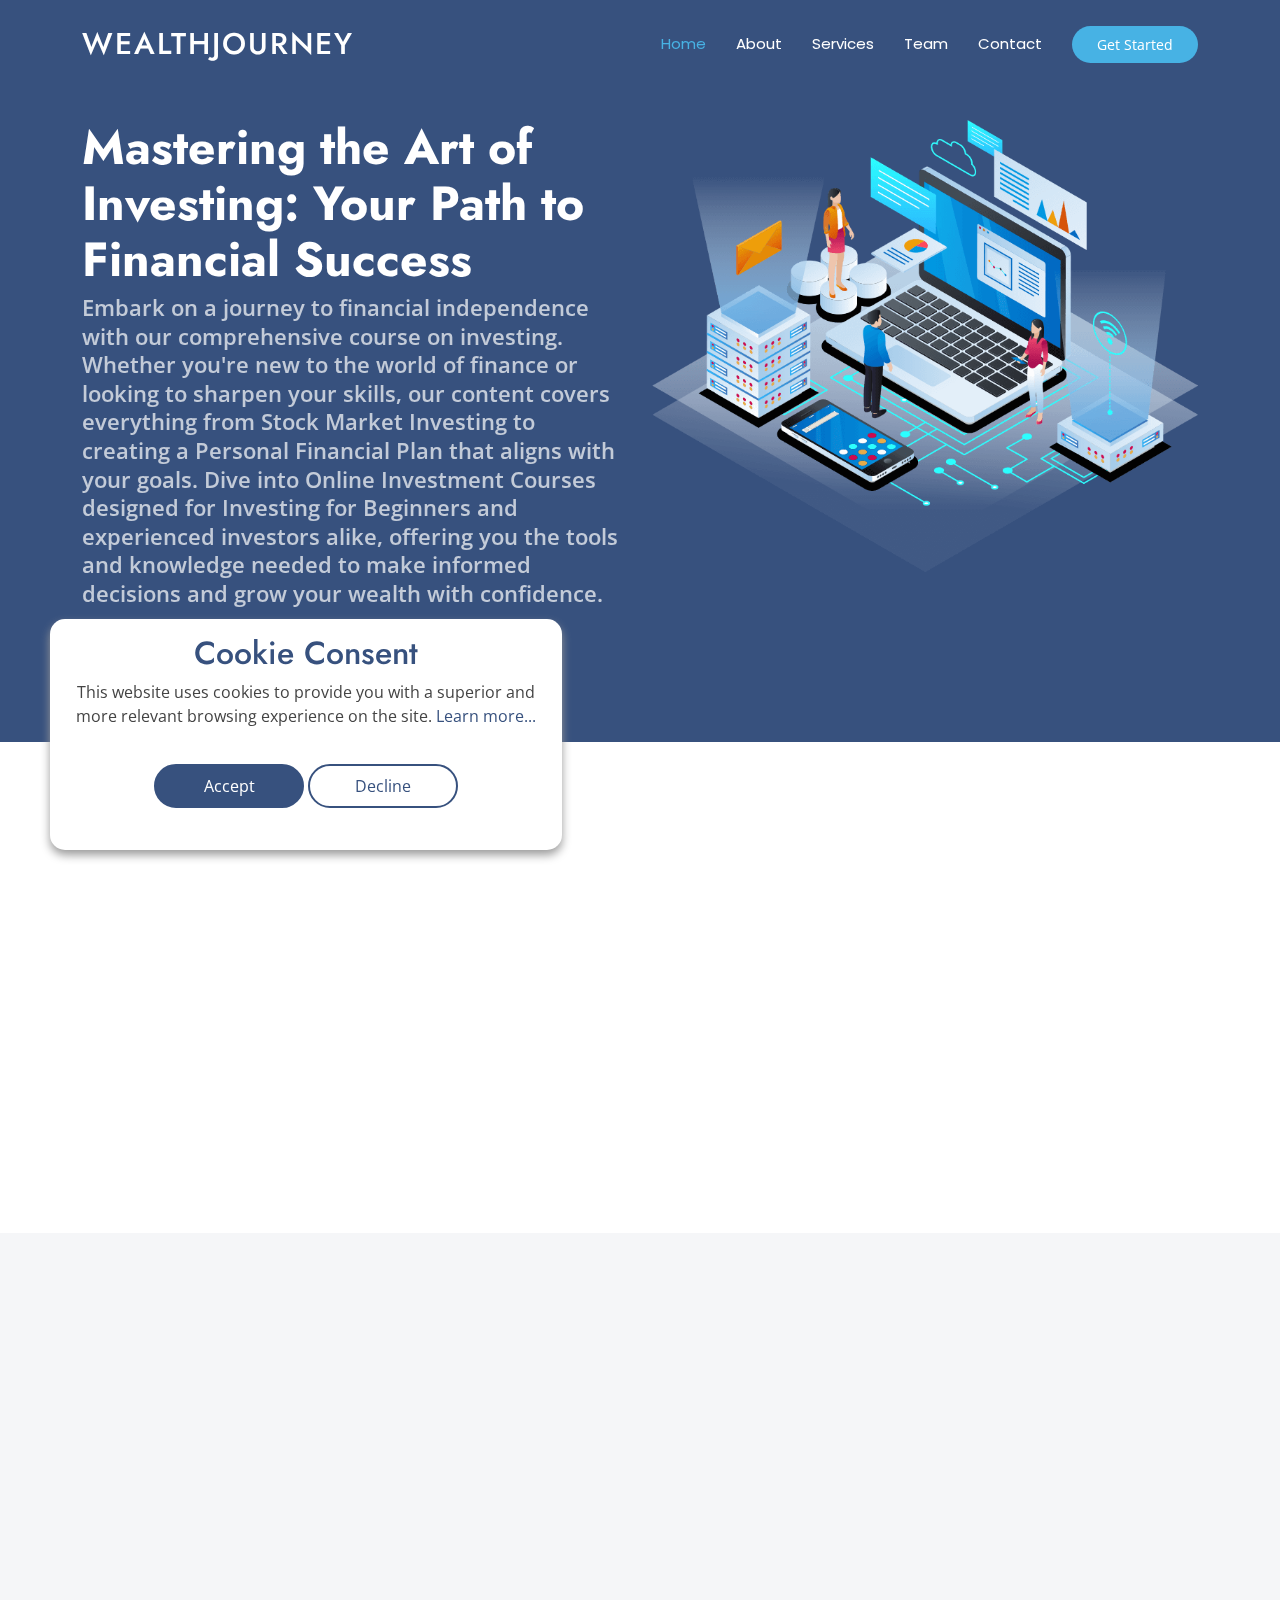
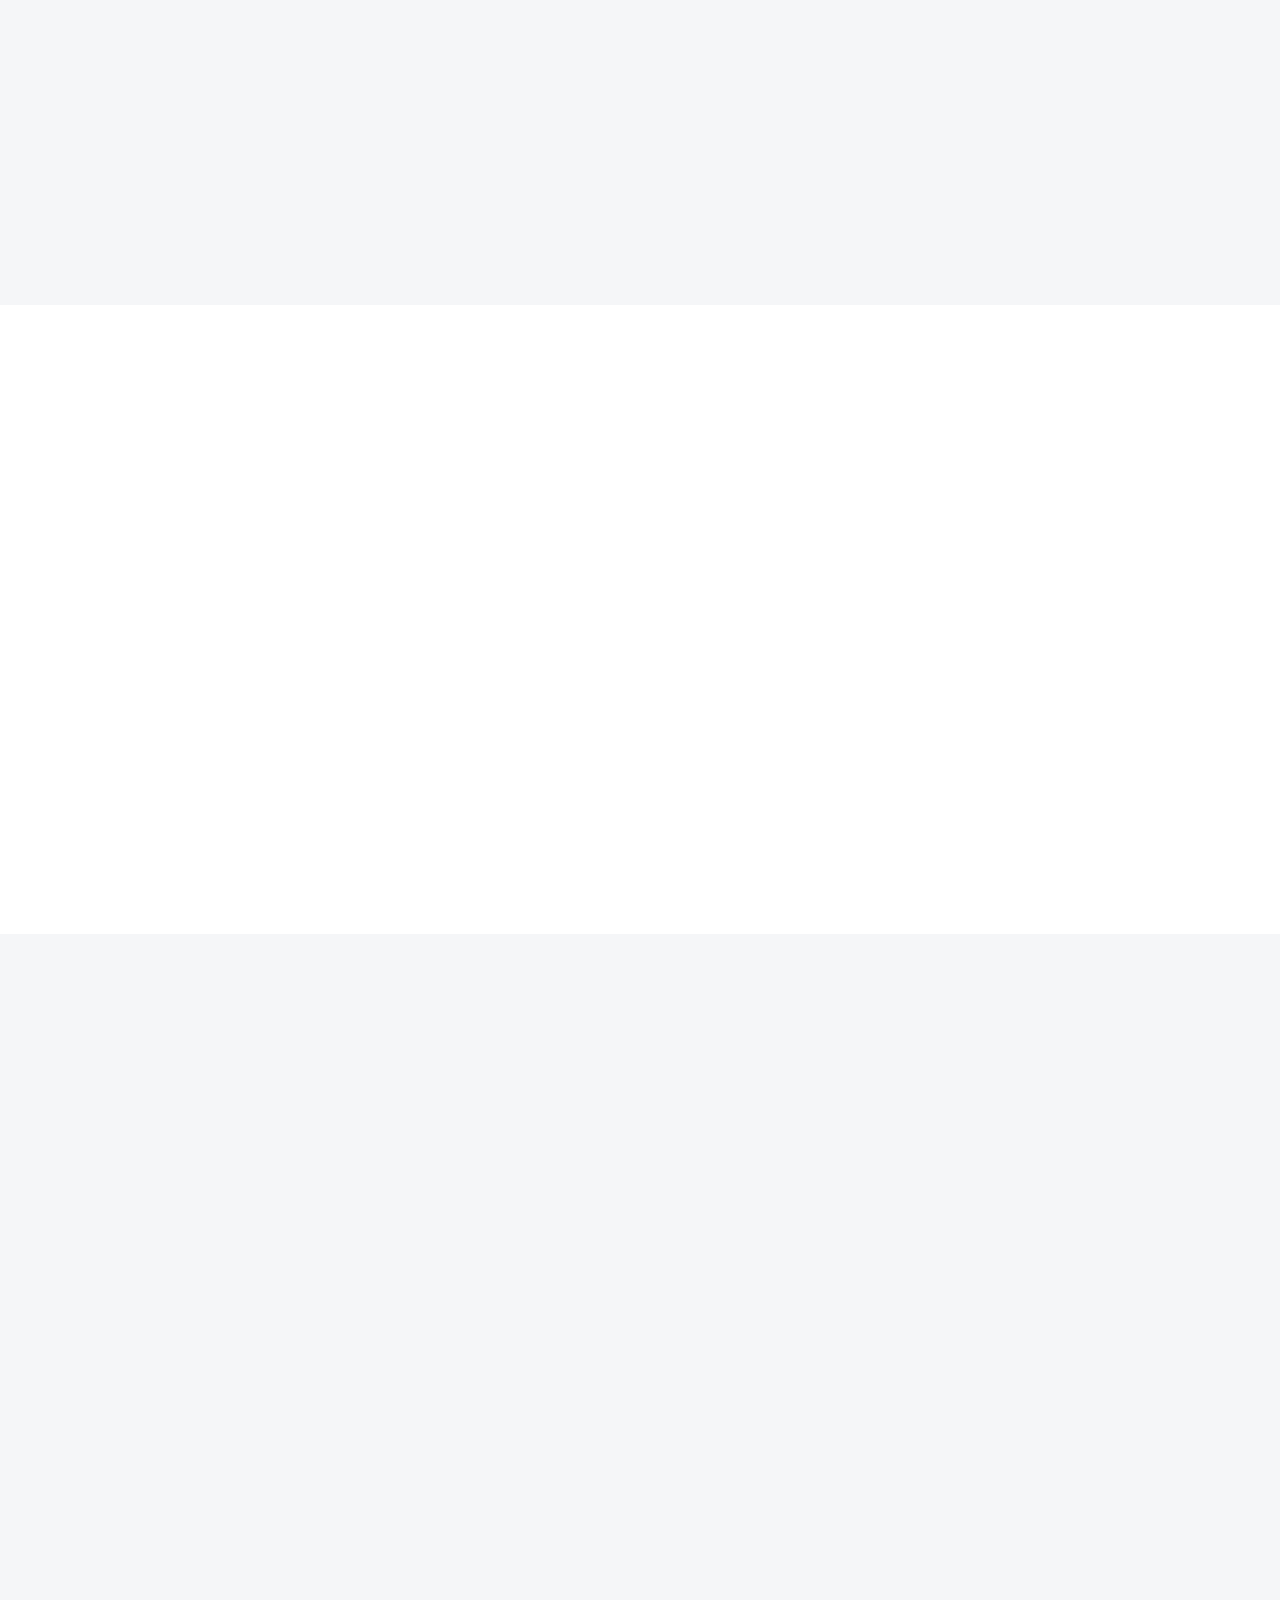
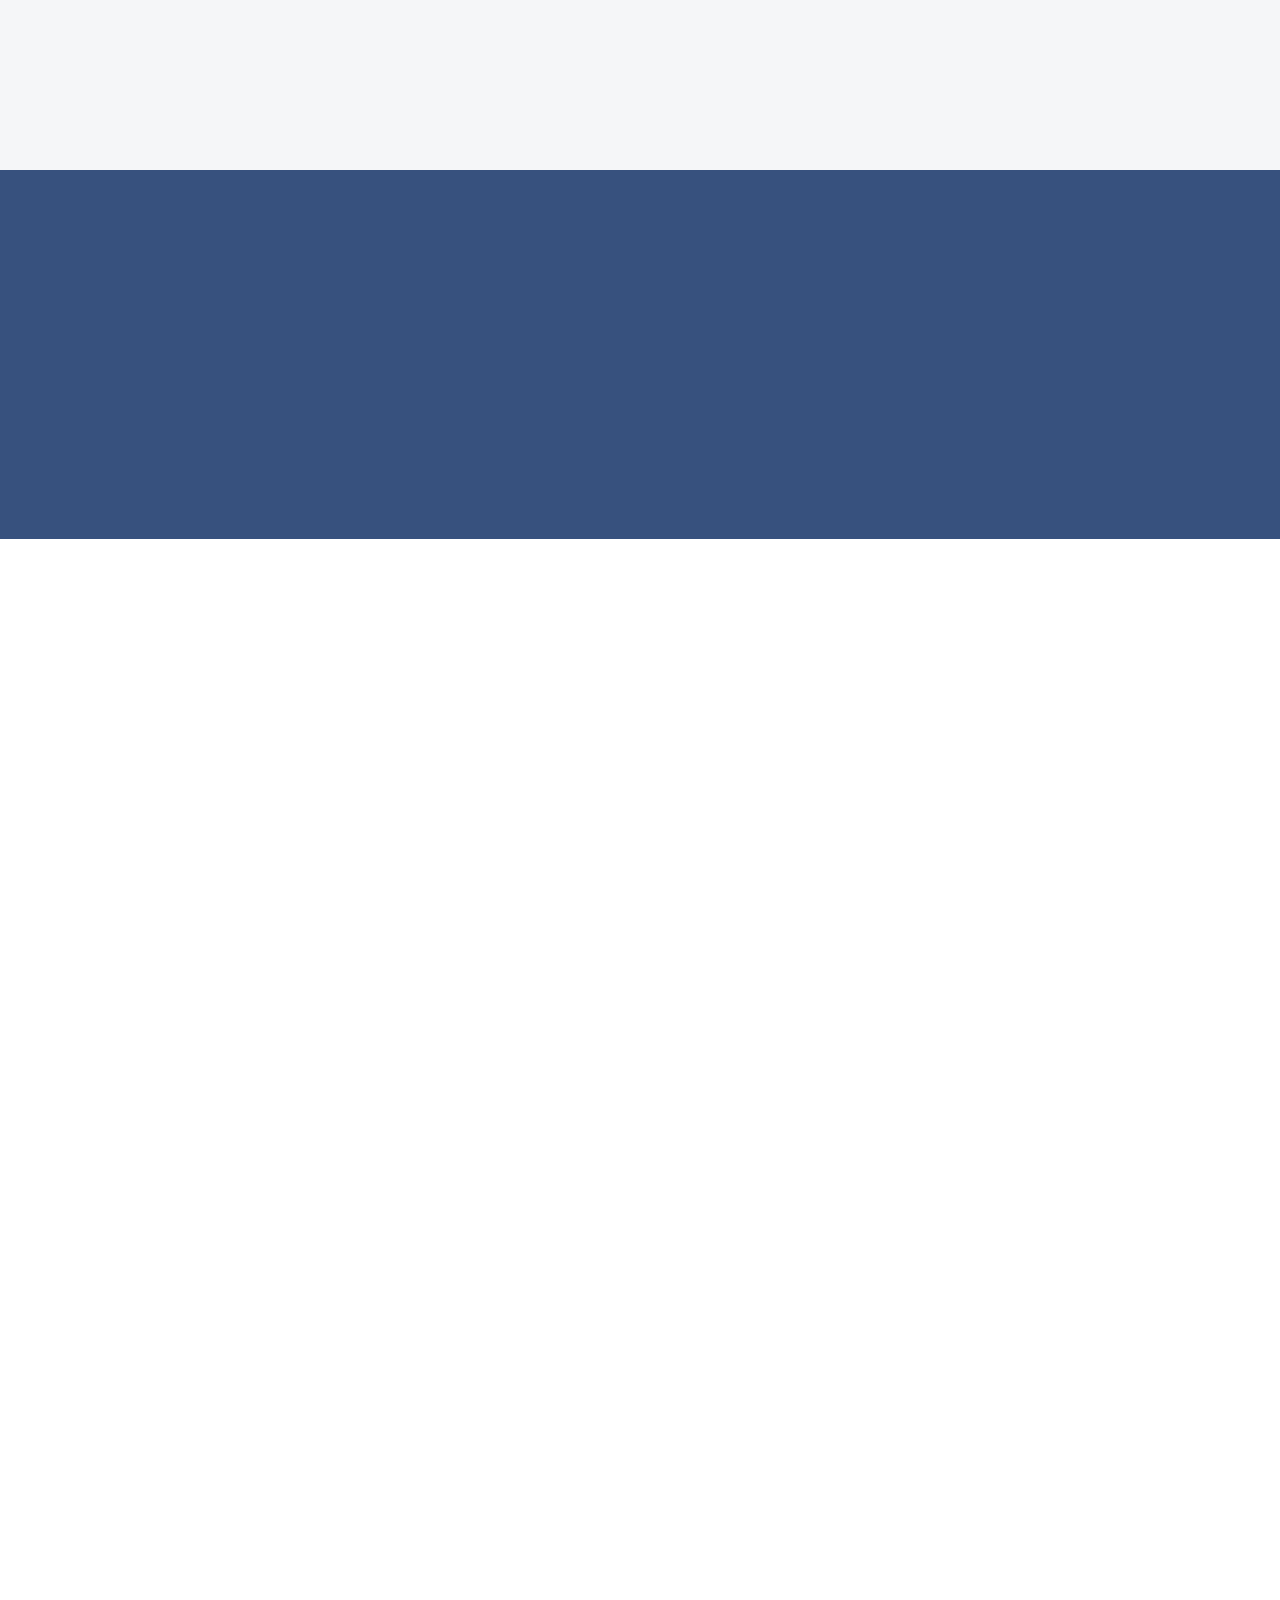
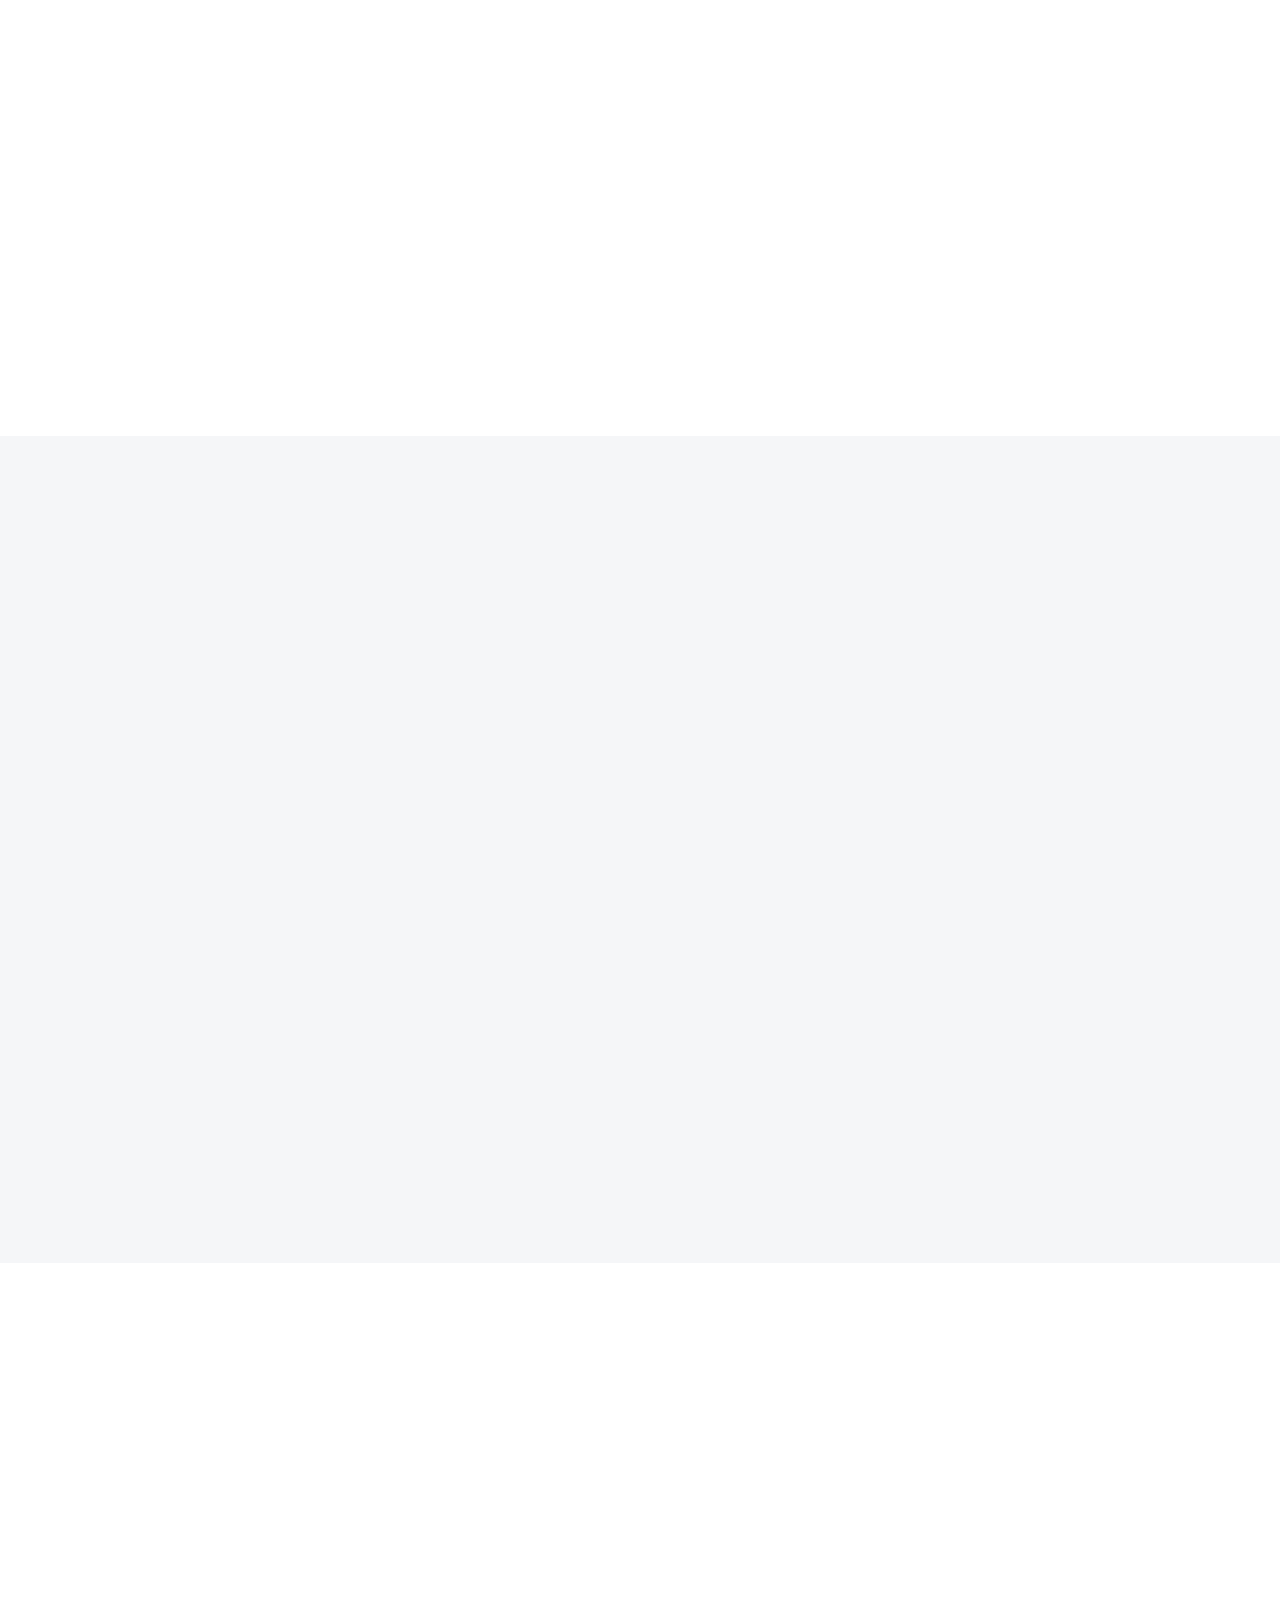
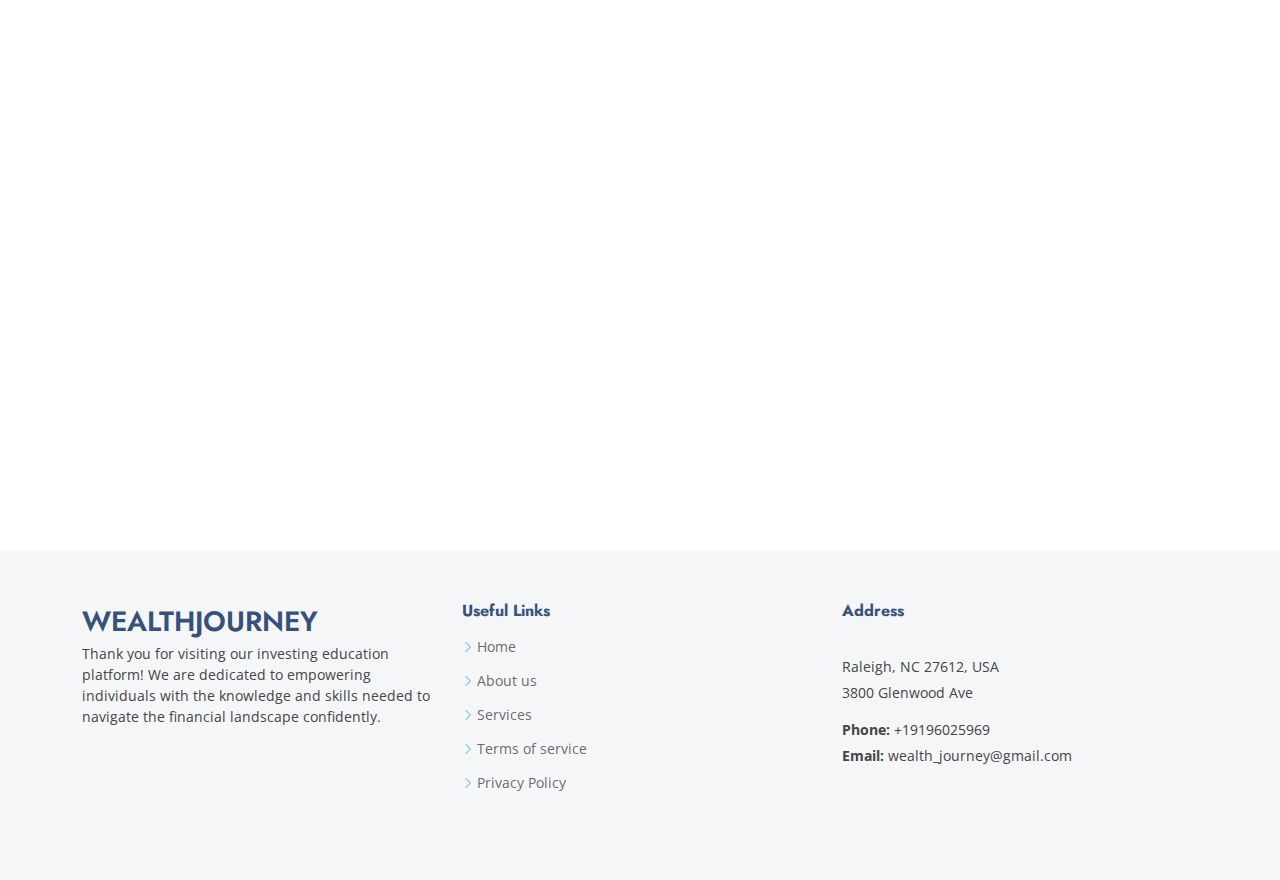
<file: index.html>
<!DOCTYPE html>
<html lang="en">
    <head>
        <meta charset="utf-8" />
        <meta content="width=device-width, initial-scale=1.0" name="viewport" />
        <title>WealthJourney</title>
        <meta name="description" content="" />
        <meta name="keywords" content="" />

        <!-- Favicons -->
        <link href="assets/img/favicon.png" rel="icon" />
        <link href="assets/img/apple-touch-icon.png" rel="apple-touch-icon" />

        <!-- Fonts -->
        <link href="https://fonts.googleapis.com" rel="preconnect" />
        <link href="https://fonts.gstatic.com" rel="preconnect" crossorigin />
        <link
            href="https://fonts.googleapis.com/css2?family=Open+Sans:ital,wght@0,300;0,400;0,500;0,600;0,700;0,800;1,300;1,400;1,500;1,600;1,700;1,800&family=Poppins:ital,wght@0,100;0,200;0,300;0,400;0,500;0,600;0,700;0,800;0,900;1,100;1,200;1,300;1,400;1,500;1,600;1,700;1,800;1,900&family=Jost:ital,wght@0,100;0,200;0,300;0,400;0,500;0,600;0,700;0,800;0,900;1,100;1,200;1,300;1,400;1,500;1,600;1,700;1,800;1,900&display=swap"
            rel="stylesheet"
        />

        <!-- Vendor CSS Files -->
        <link
            href="assets/vendor/bootstrap/css/bootstrap.min.css"
            rel="stylesheet"
        />
        <link
            href="assets/vendor/bootstrap-icons/bootstrap-icons.css"
            rel="stylesheet"
        />
        <link href="assets/vendor/aos/aos.css" rel="stylesheet" />
        <link
            href="assets/vendor/glightbox/css/glightbox.min.css"
            rel="stylesheet"
        />
        <link
            href="assets/vendor/swiper/swiper-bundle.min.css"
            rel="stylesheet"
        />

        <!-- Main CSS File -->
        <link href="assets/css/main.css" rel="stylesheet" />
    </head>

    <body class="index-page">
        <header id="header" class="header d-flex align-items-center fixed-top">
            <div
                class="container-fluid container-xl position-relative d-flex align-items-center"
            >
                <a
                    href="index.html"
                    class="logo d-flex align-items-center me-auto"
                >
                    <h1 class="sitename">WealthJourney</h1>
                </a>

                <nav id="navmenu" class="navmenu">
                    <ul>
                        <li><a href="#hero" class="active">Home</a></li>
                        <li><a href="#about">About</a></li>
                        <li><a href="#services">Services</a></li>
                        <li><a href="#team">Team</a></li>
                        <li><a href="#contact">Contact</a></li>
                    </ul>
                    <i class="mobile-nav-toggle d-xl-none bi bi-list"></i>
                </nav>

                <a class="btn-getstarted" href="#about">Get Started</a>
            </div>
        </header>

        <main class="main">
            <!-- Hero Section -->
            <section id="hero" class="hero section dark-background">
                <div class="container">
                    <div class="row gy-4">
                        <div
                            class="col-lg-6 order-2 order-lg-1 d-flex flex-column justify-content-center"
                            data-aos="zoom-out"
                        >
                            <h1>
                                Mastering the Art of Investing: Your Path to
                                Financial Success
                            </h1>
                            <p>
                                Embark on a journey to financial independence
                                with our comprehensive course on investing.
                                Whether you're new to the world of finance or
                                looking to sharpen your skills, our content
                                covers everything from Stock Market Investing to
                                creating a Personal Financial Plan that aligns
                                with your goals. Dive into Online Investment
                                Courses designed for Investing for Beginners and
                                experienced investors alike, offering you the
                                tools and knowledge needed to make informed
                                decisions and grow your wealth with confidence.
                            </p>
                            <div class="d-flex">
                                <a href="#about" class="btn-get-started"
                                    >Get Started</a
                                >
                            </div>
                        </div>
                        <div
                            class="col-lg-6 order-1 order-lg-2 hero-img"
                            data-aos="zoom-out"
                            data-aos-delay="200"
                        >
                            <img
                                src="assets/img/hero-img.png"
                                class="img-fluid animated"
                                alt=""
                            />
                        </div>
                    </div>
                </div>
            </section>
            <!-- /Hero Section -->

            <!-- About Section -->
            <section id="about" class="about section">
                <!-- Section Title -->
                <div class="container section-title" data-aos="fade-up">
                    <h2>Your Trusted Guide to Financial Growth</h2>
                </div>
                <!-- End Section Title -->

                <div class="container">
                    <div class="row gy-4">
                        <div
                            class="col-lg-6 content"
                            data-aos="fade-up"
                            data-aos-delay="100"
                        >
                            <p>
                                At the heart of our mission is empowering
                                individuals to take control of their financial
                                futures. Our course on investing is designed to
                                demystify the complexities of the financial
                                world, making it accessible to everyone, from
                                beginners to seasoned investors.
                            </p>
                            <ul>
                                <li>
                                    <i class="bi bi-check2-circle"></i>
                                    <span>Comprehensive Learning</span>
                                </li>
                                <li>
                                    <i class="bi bi-check2-circle"></i>
                                    <span>Beginner-Friendly Approach</span>
                                </li>
                                <li>
                                    <i class="bi bi-check2-circle"></i>
                                    <span>Personalized Financial Planning</span>
                                </li>
                            </ul>
                        </div>

                        <div
                            class="col-lg-6"
                            data-aos="fade-up"
                            data-aos-delay="200"
                        >
                            <p>
                                We focus on key areas such as Stock Market
                                Investing and Personal Financial Planning,
                                ensuring that you gain practical knowledge and
                                actionable strategies. Our Online Investment
                                Courses are tailored to provide you with the
                                skills needed to navigate the market
                                confidently, whether you're just starting with
                                Investing for Beginners or looking to expand
                                your expertise. Join us on a journey to build a
                                solid foundation for long-term financial
                                success.
                            </p>
                        </div>
                    </div>
                </div>
            </section>
            <!-- /About Section -->

            <!-- Why Us Section -->
            <section
                id="why-us"
                class="section why-us light-background"
                data-builder="section"
            >
                <div class="container-fluid">
                    <div class="row gy-4">
                        <div
                            class="col-lg-7 d-flex flex-column justify-content-center order-2 order-lg-1"
                        >
                            <div
                                class="content px-xl-5"
                                data-aos="fade-up"
                                data-aos-delay="100"
                            >
                                <h3>
                                    <span>
                                        Unlock Your Financial Potential </span
                                    ><strong>with Expert Guidance</strong>
                                </h3>
                                <p>
                                    Main Description: Our course on investing is
                                    designed to equip you with the tools and
                                    knowledge needed to navigate the financial
                                    markets confidently. Whether you're just
                                    starting or looking to refine your skills,
                                    our program covers essential topics like
                                    Stock Market Investing and crafting a
                                    Personal Financial Plan. With a focus on
                                    Investing for Beginners and advanced
                                    strategies, our Online Investment Courses
                                    offer a flexible and comprehensive approach
                                    to mastering the art of investing. Discover
                                    how you can achieve your financial goals
                                    with expert-led features tailored to your
                                    needs.
                                </p>
                            </div>

                            <div
                                class="faq-container px-xl-5"
                                data-aos="fade-up"
                                data-aos-delay="200"
                            >
                                <div class="faq-item faq-active">
                                    <h3>
                                        <span>01</span> In-Depth Stock Market
                                        Insights
                                    </h3>
                                    <div class="faq-content">
                                        <p>
                                            Gain a thorough understanding of
                                            Stock Market Investing with our
                                            in-depth analysis and expert-led
                                            sessions. Learn to read the market,
                                            identify trends, and make informed
                                            investment decisions that drive
                                            growth.
                                        </p>
                                    </div>
                                    <i
                                        class="faq-toggle bi bi-chevron-right"
                                    ></i>
                                </div>
                                <!-- End Faq item-->

                                <div class="faq-item">
                                    <h3>
                                        <span>02</span> Tailored Learning for
                                        Beginners
                                    </h3>
                                    <div class="faq-content">
                                        <p>
                                            Our courses provide a solid
                                            foundation for Investing for
                                            Beginners, breaking down complex
                                            concepts into manageable steps.
                                            You'll build confidence as you
                                            progress through the material,
                                            ensuring a smooth transition from
                                            novice to knowledgeable investor.
                                        </p>
                                    </div>
                                    <i
                                        class="faq-toggle bi bi-chevron-right"
                                    ></i>
                                </div>
                                <!-- End Faq item-->

                                <div class="faq-item">
                                    <h3>
                                        <span>03</span> Personalized Financial
                                        Planning Tools
                                    </h3>
                                    <div class="faq-content">
                                        <p>
                                            Create a Personal Financial Plan
                                            that aligns with your financial
                                            aspirations. Our course offers
                                            practical tools and strategies to
                                            help you set realistic goals, manage
                                            risk, and optimize your investments
                                            for long-term success.
                                        </p>
                                    </div>
                                    <i
                                        class="faq-toggle bi bi-chevron-right"
                                    ></i>
                                </div>
                                <!-- End Faq item-->
                            </div>
                        </div>

                        <div class="col-lg-5 order-1 order-lg-2 why-us-img">
                            <img
                                src="assets/img/why-us.png"
                                class="img-fluid"
                                alt=""
                                data-aos="zoom-in"
                                data-aos-delay="100"
                            />
                        </div>
                    </div>
                </div>
            </section>
            <!-- /Why Us Section -->

            <!-- Skills Section -->
            <section id="skills" class="skills section">
                <div class="container" data-aos="fade-up" data-aos-delay="100">
                    <div class="row">
                        <div class="col-lg-6 d-flex align-items-center">
                            <img
                                src="assets/img/skills.png"
                                class="img-fluid"
                                alt=""
                            />
                        </div>

                        <div class="col-lg-6 pt-4 pt-lg-0 content">
                            <h3>Building Expertise for Financial Success</h3>
                            <p class="fst-italic">
                                Our course on investing is designed to empower
                                you with the essential skills needed to thrive
                                in the financial markets. From mastering Stock
                                Market Investing to creating a robust Personal
                                Financial Plan, our program covers a wide range
                                of topics to ensure you're equipped for success.
                                Whether you're just starting with Investing for
                                Beginners or looking to enhance your knowledge
                                through Online Investment Courses, we provide
                                the tools and insights you need to make informed
                                and confident investment decisions.
                            </p>

                            <div class="skills-content skills-animation">
                                <div class="progress">
                                    <span class="skill"
                                        ><span
                                            >Strategic Stock Market Analysis
                                        </span>
                                        <i class="val">100%</i></span
                                    >
                                    <div class="progress-bar-wrap">
                                        <div
                                            class="progress-bar"
                                            role="progressbar"
                                            aria-valuenow="100"
                                            aria-valuemin="0"
                                            aria-valuemax="100"
                                        ></div>
                                    </div>
                                </div>
                                <!-- End Skills Item -->

                                <div class="progress">
                                    <span class="skill"
                                        ><span
                                            >Beginner Investment Techniques
                                        </span>
                                        <i class="val">99%</i></span
                                    >
                                    <div class="progress-bar-wrap">
                                        <div
                                            class="progress-bar"
                                            role="progressbar"
                                            aria-valuenow="99"
                                            aria-valuemin="0"
                                            aria-valuemax="100"
                                        ></div>
                                    </div>
                                </div>
                                <!-- End Skills Item -->

                                <div class="progress">
                                    <span class="skill"
                                        ><span>
                                            Personal Financial Planning
                                        </span>
                                        <i class="val">98%</i></span
                                    >
                                    <div class="progress-bar-wrap">
                                        <div
                                            class="progress-bar"
                                            role="progressbar"
                                            aria-valuenow="98"
                                            aria-valuemin="0"
                                            aria-valuemax="100"
                                        ></div>
                                    </div>
                                </div>
                                <!-- End Skills Item -->

                                <div class="progress">
                                    <span class="skill"
                                        ><span
                                            >Advanced Online Investment
                                            Strategies</span
                                        >
                                        <i class="val">95%</i></span
                                    >
                                    <div class="progress-bar-wrap">
                                        <div
                                            class="progress-bar"
                                            role="progressbar"
                                            aria-valuenow="95"
                                            aria-valuemin="0"
                                            aria-valuemax="100"
                                        ></div>
                                    </div>
                                </div>
                                <!-- End Skills Item -->
                            </div>
                        </div>
                    </div>
                </div>
            </section>
            <!-- /Skills Section -->

            <!-- Services Section -->
            <section id="services" class="services section light-background">
                <!-- Section Title -->
                <div class="container section-title" data-aos="fade-up">
                    <h2>
                        Comprehensive Investment Education Tailored to Your
                        Needs
                    </h2>
                    <p>
                        Our services are designed to provide you with a thorough
                        understanding of the financial world, ensuring you have
                        the skills and knowledge necessary to achieve your
                        investment goals. We offer a range of expert-led courses
                        and personalized support that cater to everyone, from
                        those new to the market to experienced investors.
                        Whether you're interested in Stock Market Investing,
                        crafting a Personal Financial Plan, or exploring Online
                        Investment Courses, our services are built to guide you
                        every step of the way.
                    </p>
                </div>
                <!-- End Section Title -->

                <div class="container">
                    <div class="row gy-4">
                        <div
                            class="col-xl-3 col-md-6 d-flex"
                            data-aos="fade-up"
                            data-aos-delay="100"
                        >
                            <div class="service-item position-relative">
                                <div class="icon">
                                    <i class="bi bi-activity icon"></i>
                                </div>
                                <h4>
                                    <a href="" class="stretched-link">
                                        Foundations of Stock Market Investing</a
                                    >
                                </h4>
                                <p>
                                    Dive into the fundamentals of Stock Market
                                    Investing with our detailed courses. Learn
                                    how to analyze stocks, understand market
                                    trends, and make strategic investment
                                    decisions that can grow your wealth over
                                    time.
                                </p>
                            </div>
                        </div>
                        <!-- End Service Item -->

                        <div
                            class="col-xl-3 col-md-6 d-flex"
                            data-aos="fade-up"
                            data-aos-delay="200"
                        >
                            <div class="service-item position-relative">
                                <div class="icon">
                                    <i
                                        class="bi bi-bounding-box-circles icon"
                                    ></i>
                                </div>
                                <h4>
                                    <a href="" class="stretched-link"
                                        >Investing for Beginners Course</a
                                    >
                                </h4>
                                <p>
                                    Our Investing for Beginners course is
                                    perfect for those new to the world of
                                    finance. We simplify complex concepts,
                                    offering step-by-step guidance to help you
                                    start your investment journey with
                                    confidence and clarity.
                                </p>
                            </div>
                        </div>
                        <!-- End Service Item -->

                        <div
                            class="col-xl-3 col-md-6 d-flex"
                            data-aos="fade-up"
                            data-aos-delay="300"
                        >
                            <div class="service-item position-relative">
                                <div class="icon">
                                    <i class="bi bi-calendar4-week icon"></i>
                                </div>
                                <h4>
                                    <a href="" class="stretched-link">
                                        Personal Financial Planning Workshops</a
                                    >
                                </h4>
                                <p>
                                    Develop a tailored Personal Financial Plan
                                    with our expert-led workshops. Learn how to
                                    set realistic financial goals, manage your
                                    budget, and allocate resources to ensure a
                                    secure and prosperous future.
                                </p>
                            </div>
                        </div>
                        <!-- End Service Item -->

                        <div
                            class="col-xl-3 col-md-6 d-flex"
                            data-aos="fade-up"
                            data-aos-delay="400"
                        >
                            <div class="service-item position-relative">
                                <div class="icon">
                                    <i class="bi bi-broadcast icon"></i>
                                </div>
                                <h4>
                                    <a href="" class="stretched-link">
                                        Flexible Online Investment Courses</a
                                    >
                                </h4>
                                <p>
                                    Access our Online Investment Courses from
                                    anywhere, at any time. Our flexible learning
                                    options allow you to build your financial
                                    knowledge at your own pace, ensuring you
                                    stay ahead in the ever-evolving investment
                                    landscape.
                                </p>
                            </div>
                        </div>
                        <!-- End Service Item -->
                    </div>
                </div>
            </section>
            <!-- /Services Section -->

            <!-- Call To Action Section -->
            <section
                id="call-to-action"
                class="call-to-action section dark-background"
            >
                <img src="assets/img/cta-bg.jpg" alt="" />

                <div class="container">
                    <div class="row" data-aos="zoom-in" data-aos-delay="100">
                        <div class="col-xl-9 text-center text-xl-start">
                            <h3>Call To Action</h3>
                            <p>
                                Take the first step towards securing your
                                financial future today. Enroll in our
                                comprehensive investing course and gain the
                                knowledge and skills you need to navigate the
                                complexities of the financial markets with
                                confidence.
                            </p>
                        </div>
                        <div class="col-xl-3 cta-btn-container text-center">
                            <a class="cta-btn align-middle" href="#contact"
                                >Call To Action</a
                            >
                        </div>
                    </div>
                </div>
            </section>
            <!-- /Call To Action Section -->

            <!-- Team Section -->
            <section id="team" class="team section">
                <!-- Section Title -->
                <div class="container section-title" data-aos="fade-up">
                    <h2>Meet Our Expert Team of Investment Educators</h2>
                    <p>
                        Our dedicated team of investment professionals is
                        committed to guiding you on your journey to financial
                        literacy and success. With a wealth of experience in
                        Stock Market Investing, personal finance, and education,
                        each member brings unique expertise to help you navigate
                        the complexities of the financial world. Whether you're
                        just starting with Investing for Beginners or looking to
                        refine your strategies through our Online Investment
                        Courses, our team's collective knowledge and passion for
                        teaching will empower you to achieve your financial
                        goals.
                    </p>
                </div>
                <!-- End Section Title -->

                <div class="container">
                    <div class="row gy-4">
                        <div
                            class="col-lg-6"
                            data-aos="fade-up"
                            data-aos-delay="100"
                        >
                            <div class="team-member d-flex align-items-start">
                                <div class="pic">
                                    <img
                                        src="assets/img/team/team-1.jpg"
                                        class="img-fluid"
                                        alt=""
                                    />
                                </div>
                                <div class="member-info">
                                    <h4>Walter White</h4>
                                    <span>Chief Executive Officer</span>
                                    <p>
                                        A seasoned investment strategist with
                                        over a decade of experience in Stock
                                        Market Investing, Emma specializes in
                                        helping beginners understand market
                                        dynamics.
                                    </p>
                                </div>
                            </div>
                        </div>
                        <!-- End Team Member -->

                        <div
                            class="col-lg-6"
                            data-aos="fade-up"
                            data-aos-delay="200"
                        >
                            <div class="team-member d-flex align-items-start">
                                <div class="pic">
                                    <img
                                        src="assets/img/team/team-2.jpg"
                                        class="img-fluid"
                                        alt=""
                                    />
                                </div>
                                <div class="member-info">
                                    <h4>Sarah Jhonson</h4>
                                    <span>Product Manager</span>
                                    <p>
                                        With a strong background in personal
                                        finance, Michael focuses on developing
                                        effective Personal Financial Plans for
                                        individuals and families.
                                    </p>
                                </div>
                            </div>
                        </div>
                        <!-- End Team Member -->

                        <div
                            class="col-lg-6"
                            data-aos="fade-up"
                            data-aos-delay="300"
                        >
                            <div class="team-member d-flex align-items-start">
                                <div class="pic">
                                    <img
                                        src="assets/img/team/team-3.jpg"
                                        class="img-fluid"
                                        alt=""
                                    />
                                </div>
                                <div class="member-info">
                                    <h4>William Anderson</h4>
                                    <span>CTO</span>
                                    <p>
                                        As an educator in financial literacy,
                                        Sophia leads our Investing for Beginners
                                        courses.
                                    </p>
                                </div>
                            </div>
                        </div>
                        <!-- End Team Member -->

                        <div
                            class="col-lg-6"
                            data-aos="fade-up"
                            data-aos-delay="400"
                        >
                            <div class="team-member d-flex align-items-start">
                                <div class="pic">
                                    <img
                                        src="assets/img/team/team-4.jpg"
                                        class="img-fluid"
                                        alt=""
                                    />
                                </div>
                                <div class="member-info">
                                    <h4>Amanda Jepson</h4>
                                    <span>Accountant</span>
                                    <p>
                                        An expert in online education, David
                                        designs our Online Investment Courses to
                                        ensure they are interactive and
                                        effective.
                                    </p>
                                </div>
                            </div>
                        </div>
                        <!-- End Team Member -->
                    </div>
                </div>
            </section>
            <!-- /Team Section -->

            <!-- Testimonials Section -->
            <section id="testimonials" class="testimonials section">
                <!-- Section Title -->
                <div class="container section-title" data-aos="fade-up">
                    <h2>Hear from Our Satisfied Learners</h2>
                    <p>
                        Our learners' success is our greatest achievement. We
                        take pride in helping individuals from all backgrounds
                        navigate the world of investing and achieve their
                        financial goals. Here’s what some of our students have
                        to say about their experiences with our courses on Stock
                        Market Investing, Investing for Beginners, and crafting
                        their Personal Financial Plans through our Online
                        Investment Courses.
                    </p>
                </div>
                <!-- End Section Title -->

                <div class="container" data-aos="fade-up" data-aos-delay="100">
                    <div class="swiper init-swiper">
                        <script type="application/json" class="swiper-config">
                            {
                                "loop": true,
                                "speed": 600,
                                "autoplay": {
                                    "delay": 5000
                                },
                                "slidesPerView": "auto",
                                "pagination": {
                                    "el": ".swiper-pagination",
                                    "type": "bullets",
                                    "clickable": true
                                }
                            }
                        </script>
                        <div class="swiper-wrapper">
                            <div class="swiper-slide">
                                <div class="testimonial-item">
                                    <img
                                        src="assets/img/testimonials/testimonials-1.jpg"
                                        class="testimonial-img"
                                        alt=""
                                    />
                                    <h3>Saul Goodman</h3>
                                    <div class="stars">
                                        <i class="bi bi-star-fill"></i
                                        ><i class="bi bi-star-fill"></i
                                        ><i class="bi bi-star-fill"></i
                                        ><i class="bi bi-star-fill"></i
                                        ><i class="bi bi-star-fill"></i>
                                    </div>
                                    <p>
                                        <i
                                            class="bi bi-quote quote-icon-left"
                                        ></i>
                                        <span
                                            >"The Stock Market Investing course
                                            was a game-changer for me. I learned
                                            not only how to analyze stocks but
                                            also how to think critically about
                                            market trends. The interactive
                                            format of the Online Investment
                                            Courses kept me engaged, and I now
                                            have a solid strategy for my
                                            investments."</span
                                        >
                                        <i
                                            class="bi bi-quote quote-icon-right"
                                        ></i>
                                    </p>
                                </div>
                            </div>
                            <!-- End testimonial item -->

                            <div class="swiper-slide">
                                <div class="testimonial-item">
                                    <img
                                        src="assets/img/testimonials/testimonials-2.jpg"
                                        class="testimonial-img"
                                        alt=""
                                    />
                                    <h3>Sara Wilsson</h3>
                                    <div class="stars">
                                        <i class="bi bi-star-fill"></i
                                        ><i class="bi bi-star-fill"></i
                                        ><i class="bi bi-star-fill"></i
                                        ><i class="bi bi-star-fill"></i
                                        ><i class="bi bi-star-fill"></i>
                                    </div>
                                    <p>
                                        <i
                                            class="bi bi-quote quote-icon-left"
                                        ></i>
                                        <span
                                            >"Creating a Personal Financial Plan
                                            was something I had struggled with
                                            for years. This course provided me
                                            with the tools and templates I
                                            needed to outline my financial goals
                                            clearly. The step-by-step guidance
                                            was invaluable, and I now feel more
                                            secure about my financial
                                            future."</span
                                        >
                                        <i
                                            class="bi bi-quote quote-icon-right"
                                        ></i>
                                    </p>
                                </div>
                            </div>
                            <!-- End testimonial item -->

                            <div class="swiper-slide">
                                <div class="testimonial-item">
                                    <img
                                        src="assets/img/testimonials/testimonials-3.jpg"
                                        class="testimonial-img"
                                        alt=""
                                    />
                                    <h3>Jena Karlis</h3>
                                    <div class="stars">
                                        <i class="bi bi-star-fill"></i
                                        ><i class="bi bi-star-fill"></i
                                        ><i class="bi bi-star-fill"></i
                                        ><i class="bi bi-star-fill"></i
                                        ><i class="bi bi-star-fill"></i>
                                    </div>
                                    <p>
                                        <i
                                            class="bi bi-quote quote-icon-left"
                                        ></i>
                                        <span
                                            >"As a complete novice, I was
                                            intimidated by the thought of
                                            investing. However, the Investing
                                            for Beginners course broke
                                            everything down in a way that made
                                            sense. The instructors were
                                            knowledgeable and supportive, and
                                            now I feel confident making my own
                                            investment decisions. I can’t
                                            recommend this course enough!"</span
                                        >
                                        <i
                                            class="bi bi-quote quote-icon-right"
                                        ></i>
                                    </p>
                                </div>
                            </div>
                            <!-- End testimonial item -->

                            <div class="swiper-slide">
                                <div class="testimonial-item">
                                    <img
                                        src="assets/img/testimonials/testimonials-4.jpg"
                                        class="testimonial-img"
                                        alt=""
                                    />
                                    <h3>Matt Brandon</h3>
                                    <div class="stars">
                                        <i class="bi bi-star-fill"></i
                                        ><i class="bi bi-star-fill"></i
                                        ><i class="bi bi-star-fill"></i
                                        ><i class="bi bi-star-fill"></i
                                        ><i class="bi bi-star-fill"></i>
                                    </div>
                                    <p>
                                        <i
                                            class="bi bi-quote quote-icon-left"
                                        ></i>
                                        <span
                                            >"I’ve taken several investment
                                            courses in the past, but none
                                            compare to this one. The focus on
                                            practical applications made a huge
                                            difference. The lessons on Stock
                                            Market Investing were particularly
                                            helpful, and I appreciate how the
                                            instructors shared their real-world
                                            experiences."</span
                                        >
                                        <i
                                            class="bi bi-quote quote-icon-right"
                                        ></i>
                                    </p>
                                </div>
                            </div>
                            <!-- End testimonial item -->

                            <div class="swiper-slide">
                                <div class="testimonial-item">
                                    <img
                                        src="assets/img/testimonials/testimonials-5.jpg"
                                        class="testimonial-img"
                                        alt=""
                                    />
                                    <h3>John Larson</h3>
                                    <div class="stars">
                                        <i class="bi bi-star-fill"></i
                                        ><i class="bi bi-star-fill"></i
                                        ><i class="bi bi-star-fill"></i
                                        ><i class="bi bi-star-fill"></i
                                        ><i class="bi bi-star-fill"></i>
                                    </div>
                                    <p>
                                        <i
                                            class="bi bi-quote quote-icon-left"
                                        ></i>
                                        <span
                                            >"Taking the Stock Market Investing
                                            course was one of the best decisions
                                            I've made for my financial
                                            education. The instructors explained
                                            complex concepts in a clear and
                                            engaging way, making it easy to
                                            understand. I especially appreciated
                                            the focus on building a Personal
                                            Financial Plan that aligns with my
                                            goals. I now feel equipped to make
                                            informed investment decisions, and
                                            I’m excited about my financial
                                            future!"</span
                                        >
                                        <i
                                            class="bi bi-quote quote-icon-right"
                                        ></i>
                                    </p>
                                </div>
                            </div>
                            <!-- End testimonial item -->
                        </div>
                        <div class="swiper-pagination"></div>
                    </div>
                </div>
            </section>
            <!-- /Testimonials Section -->

            <!-- Faq 2 Section -->
            <section id="faq-2" class="faq-2 section light-background">
                <!-- Section Title -->
                <div class="container section-title" data-aos="fade-up">
                    <h2>Frequently Asked Questions</h2>
                    <p>
                        We understand that investing can raise many questions,
                        especially for those just starting out. Our FAQs section
                        is designed to provide you with clear and concise
                        answers to common inquiries regarding our courses.
                        Whether you're interested in Stock Market Investing,
                        need guidance as a beginner, or want to learn about
                        creating a Personal Financial Plan through our Online
                        Investment Courses, we’ve got you covered!
                    </p>
                </div>
                <!-- End Section Title -->

                <div class="container">
                    <div class="row justify-content-center">
                        <div class="col-lg-10">
                            <div class="faq-container">
                                <div
                                    class="faq-item faq-active"
                                    data-aos="fade-up"
                                    data-aos-delay="200"
                                >
                                    <i
                                        class="faq-icon bi bi-question-circle"
                                    ></i>
                                    <h3>
                                        What is included in the Investing for
                                        Beginners course?
                                    </h3>
                                    <div class="faq-content">
                                        <p>
                                            Our Investing for Beginners course
                                            covers the fundamentals of
                                            investing, including an introduction
                                            to the stock market, basic
                                            investment strategies, and how to
                                            create a Personal Financial Plan.
                                            You’ll gain practical knowledge to
                                            help you confidently start your
                                            investment journey.
                                        </p>
                                    </div>
                                    <i
                                        class="faq-toggle bi bi-chevron-right"
                                    ></i>
                                </div>
                                <!-- End Faq item-->

                                <div
                                    class="faq-item"
                                    data-aos="fade-up"
                                    data-aos-delay="300"
                                >
                                    <i
                                        class="faq-icon bi bi-question-circle"
                                    ></i>
                                    <h3>
                                        How can I access the Online Investment
                                        Courses?
                                    </h3>
                                    <div class="faq-content">
                                        <p>
                                            You can access our Online Investment
                                            Courses through our website. After
                                            registration, you’ll receive login
                                            details to your personal dashboard,
                                            where you can access all course
                                            materials, videos, and resources at
                                            your convenience.
                                        </p>
                                    </div>
                                    <i
                                        class="faq-toggle bi bi-chevron-right"
                                    ></i>
                                </div>
                                <!-- End Faq item-->

                                <div
                                    class="faq-item"
                                    data-aos="fade-up"
                                    data-aos-delay="400"
                                >
                                    <i
                                        class="faq-icon bi bi-question-circle"
                                    ></i>
                                    <h3>
                                        What topics are covered in the Stock
                                        Market Investing course?
                                    </h3>
                                    <div class="faq-content">
                                        <p>
                                            The Stock Market Investing course
                                            includes a comprehensive overview of
                                            market dynamics, stock analysis
                                            techniques, investment strategies,
                                            and risk management. You'll learn
                                            how to evaluate stocks and make
                                            informed decisions based on market
                                            trends.
                                        </p>
                                    </div>
                                    <i
                                        class="faq-toggle bi bi-chevron-right"
                                    ></i>
                                </div>
                                <!-- End Faq item-->

                                <div
                                    class="faq-item"
                                    data-aos="fade-up"
                                    data-aos-delay="500"
                                >
                                    <i
                                        class="faq-icon bi bi-question-circle"
                                    ></i>
                                    <h3>
                                        Is there support available during the
                                        courses?
                                    </h3>
                                    <div class="faq-content">
                                        <p>
                                            Absolutely! Our courses include
                                            access to a community forum where
                                            you can connect with instructors and
                                            fellow learners. You can ask
                                            questions, share experiences, and
                                            receive guidance throughout your
                                            learning journey.
                                        </p>
                                    </div>
                                    <i
                                        class="faq-toggle bi bi-chevron-right"
                                    ></i>
                                </div>
                                <!-- End Faq item-->

                                <div
                                    class="faq-item"
                                    data-aos="fade-up"
                                    data-aos-delay="600"
                                >
                                    <i
                                        class="faq-icon bi bi-question-circle"
                                    ></i>
                                    <h3>
                                        Can I create a Personal Financial Plan
                                        as part of the course?
                                    </h3>
                                    <div class="faq-content">
                                        <p>
                                            Yes! Our courses emphasize the
                                            importance of a Personal Financial
                                            Plan. You will receive templates and
                                            tools to help you outline your
                                            financial goals and develop a
                                            strategy tailored to your individual
                                            needs, ensuring you’re on the right
                                            path to financial success.
                                        </p>
                                    </div>
                                    <i
                                        class="faq-toggle bi bi-chevron-right"
                                    ></i>
                                </div>
                                <!-- End Faq item-->
                            </div>
                        </div>
                    </div>
                </div>
            </section>
            <!-- /Faq 2 Section -->

            <!-- Contact Section -->
            <section id="contact" class="contact section">
                <!-- Section Title -->
                <div class="container section-title" data-aos="fade-up">
                    <h2>Contact</h2>
                    <p>
                        Necessitatibus eius consequatur ex aliquid fuga eum
                        quidem sint consectetur velit
                    </p>
                </div>
                <!-- End Section Title -->

                <div class="container" data-aos="fade-up" data-aos-delay="100">
                    <div class="row gy-4">
                        <div class="col-lg-5">
                            <div class="info-wrap">
                                <div
                                    class="info-item d-flex"
                                    data-aos="fade-up"
                                    data-aos-delay="200"
                                >
                                    <i class="bi bi-geo-alt flex-shrink-0"></i>
                                    <div>
                                        <h3>Address</h3>
                                        <p>
                                            3800 Glenwood Ave, Raleigh, NC
                                            27612, USA
                                        </p>
                                    </div>
                                </div>
                                <!-- End Info Item -->

                                <div
                                    class="info-item d-flex"
                                    data-aos="fade-up"
                                    data-aos-delay="300"
                                >
                                    <i
                                        class="bi bi-telephone flex-shrink-0"
                                    ></i>
                                    <div>
                                        <h3>Call Us</h3>
                                        <p>+19196025969</p>
                                    </div>
                                </div>
                                <!-- End Info Item -->

                                <div
                                    class="info-item d-flex"
                                    data-aos="fade-up"
                                    data-aos-delay="400"
                                >
                                    <i class="bi bi-envelope flex-shrink-0"></i>
                                    <div>
                                        <h3>Email Us</h3>
                                        <p>wealth_journey@gmail.com</p>
                                    </div>
                                </div>
                                <!-- End Info Item -->

                                <iframe
                                    src="https://www.google.com/maps/embed?pb=!1m18!1m12!1m3!1d34871.60214264699!2d-78.69536265428118!3d35.843218036582954!2m3!1f0!2f0!3f0!3m2!1i1024!2i768!4f13.1!3m3!1m2!1s0x4c6ef13dc25eebe3%3A0x914820acf5bfb2fc!2sInvestors%20Wealth%20Education%2C%20LLC!5e0!3m2!1suk!2sua!4v1725292150867!5m2!1suk!2sua"
                                    frameborder="0"
                                    style="
                                        border: 0;
                                        width: 100%;
                                        height: 270px;
                                    "
                                    allowfullscreen=""
                                    loading="lazy"
                                    referrerpolicy="no-referrer-when-downgrade"
                                ></iframe>
                            </div>
                        </div>

                        <div class="col-lg-7">
                            <form
                                method="post"
                                class="php-email-form"
                                data-aos="fade-up"
                                data-aos-delay="200"
                            >
                                <div class="row gy-4">
                                    <div class="col-md-6">
                                        <label for="name-field" class="pb-2"
                                            >Your Name</label
                                        >
                                        <input
                                            type="text"
                                            name="name"
                                            id="name-field"
                                            class="form-control"
                                            required=""
                                        />
                                    </div>

                                    <div class="col-md-6">
                                        <label for="email-field" class="pb-2"
                                            >Your Email</label
                                        >
                                        <input
                                            type="email"
                                            class="form-control"
                                            name="email"
                                            id="email"
                                            required=""
                                        />
                                        <div
                                            id="result"
                                            style="color: red; font-size: 12px"
                                        ></div>
                                    </div>

                                    <div class="col-md-12">
                                        <label for="subject-field" class="pb-2"
                                            >Subject</label
                                        >
                                        <input
                                            type="text"
                                            class="form-control"
                                            name="subject"
                                            id="subject-field"
                                            required=""
                                        />
                                    </div>

                                    <div class="col-md-12">
                                        <label for="message-field" class="pb-2"
                                            >Message</label
                                        >
                                        <textarea
                                            class="form-control"
                                            name="message"
                                            rows="10"
                                            id="message-field"
                                            required=""
                                        ></textarea>
                                    </div>

                                    <div class="col-md-12 text-center">
                                        <div class="loading">Loading</div>
                                        <div class="error-message"></div>
                                        <div class="sent-message">
                                            Your message has been sent. Thank
                                            you!
                                        </div>

                                        <button
                                            type="submit"
                                            id="submit"
                                            onclick="sendForm()"
                                        >
                                            Send Message
                                        </button>
                                    </div>
                                </div>
                            </form>
                        </div>
                        <!-- End Contact Form -->
                    </div>
                </div>
            </section>
            <!-- /Contact Section -->
        </main>

        <footer id="footer" class="footer" style="background: #f5f6f8">
            <!-- <div class="footer-newsletter">
                <div class="container">
                    <div class="row justify-content-center text-center">
                        <div class="col-lg-6">
                            <h4>Join Our Newsletter</h4>
                            <p>
                                Subscribe to our newsletter and receive the
                                latest news about our products and services!
                            </p>
                            <form
                                action="forms/newsletter.php"
                                method="post"
                                class="php-email-form"
                            >
                                <div class="newsletter-form">
                                    <input type="email" name="email" /><input
                                        type="submit"
                                        value="Subscribe"
                                    />
                                </div>
                                <div class="loading">Loading</div>
                                <div class="error-message"></div>
                                <div class="sent-message">
                                    Your subscription request has been sent.
                                    Thank you!
                                </div>
                            </form>
                        </div>
                    </div>
                </div>
            </div> -->

            <div class="container footer-top">
                <div class="row gy-4">
                    <div class="col-lg-4 col-md-6 footer-about">
                        <a href="index.html" class="d-flex align-items-center">
                            <span class="sitename">WealthJourney</span>
                        </a>
                        <p>
                            Thank you for visiting our investing education
                            platform! We are dedicated to empowering individuals
                            with the knowledge and skills needed to navigate the
                            financial landscape confidently.
                        </p>
                    </div>

                    <div class="col-lg-4 col-md-4 footer-links">
                        <h4>Useful Links</h4>
                        <ul>
                            <li>
                                <i class="bi bi-chevron-right"></i>
                                <a href="index.html">Home</a>
                            </li>
                            <li>
                                <i class="bi bi-chevron-right"></i>
                                <a href="index.html#about">About us</a>
                            </li>
                            <li>
                                <i class="bi bi-chevron-right"></i>
                                <a href="index.html#services">Services</a>
                            </li>
                            <li>
                                <i class="bi bi-chevron-right"></i>
                                <a href="terms-of-use.html">Terms of service</a>
                            </li>
                            <li>
                                <i class="bi bi-chevron-right"></i>
                                <a href="privacy-policy.html">Privacy Policy</a>
                            </li>
                        </ul>
                    </div>

                    <div class="col-lg-4 col-md-4 footer-links">
                        <h4>Address</h4>
                        <div class="footer-contact pt-3">
                            <p>Raleigh, NC 27612, USA</p>
                            <p>3800 Glenwood Ave</p>
                            <p class="mt-3">
                                <strong>Phone:</strong>
                                <span>+19196025969</span>
                            </p>
                            <p>
                                <strong>Email:</strong>
                                <span>wealth_journey@gmail.com</span>
                            </p>
                        </div>
                    </div>
                </div>
            </div>
        </footer>

        <!-- Scroll Top -->
        <a
            href="#"
            id="scroll-top"
            class="scroll-top d-flex align-items-center justify-content-center"
            ><i class="bi bi-arrow-up-short"></i
        ></a>

        <!-- Preloader -->
        <div id="preloader"></div>

        <!-- Cookie banner -->
        <div class="cookie-wrapper show">
            <div>
                <i class="bx bx-cookie"></i>
                <h2 style="text-align: center">Cookie Consent</h2>
            </div>

            <div class="data">
                <p>
                    This website uses cookies to provide you with a superior and
                    more relevant browsing experience on the site.
                    <a href="#">Learn more...</a>
                </p>
            </div>

            <div class="buttons">
                <button class="cookie-button" id="acceptBtn">Accept</button>
                <button class="cookie-button" id="declineBtn">Decline</button>
            </div>
        </div>
        <!-- End Cookie banner -->

        <!-- Vendor JS Files -->
        <script src="assets/vendor/bootstrap/js/bootstrap.bundle.min.js"></script>
        <script src="assets/vendor/php-email-form/validate.js"></script>
        <script src="assets/vendor/aos/aos.js"></script>
        <script src="assets/vendor/glightbox/js/glightbox.min.js"></script>
        <script src="assets/vendor/swiper/swiper-bundle.min.js"></script>
        <script src="assets/vendor/waypoints/noframework.waypoints.js"></script>
        <script src="assets/vendor/imagesloaded/imagesloaded.pkgd.min.js"></script>
        <script src="assets/vendor/isotope-layout/isotope.pkgd.min.js"></script>

        <!-- Main JS File -->
        <script src="assets/js/main.js"></script>
        <script src="assets/js/cookiebanner.js"></script>
        <script src="assets/js/contact-form.js"></script>
    </body>
</html>
</file>
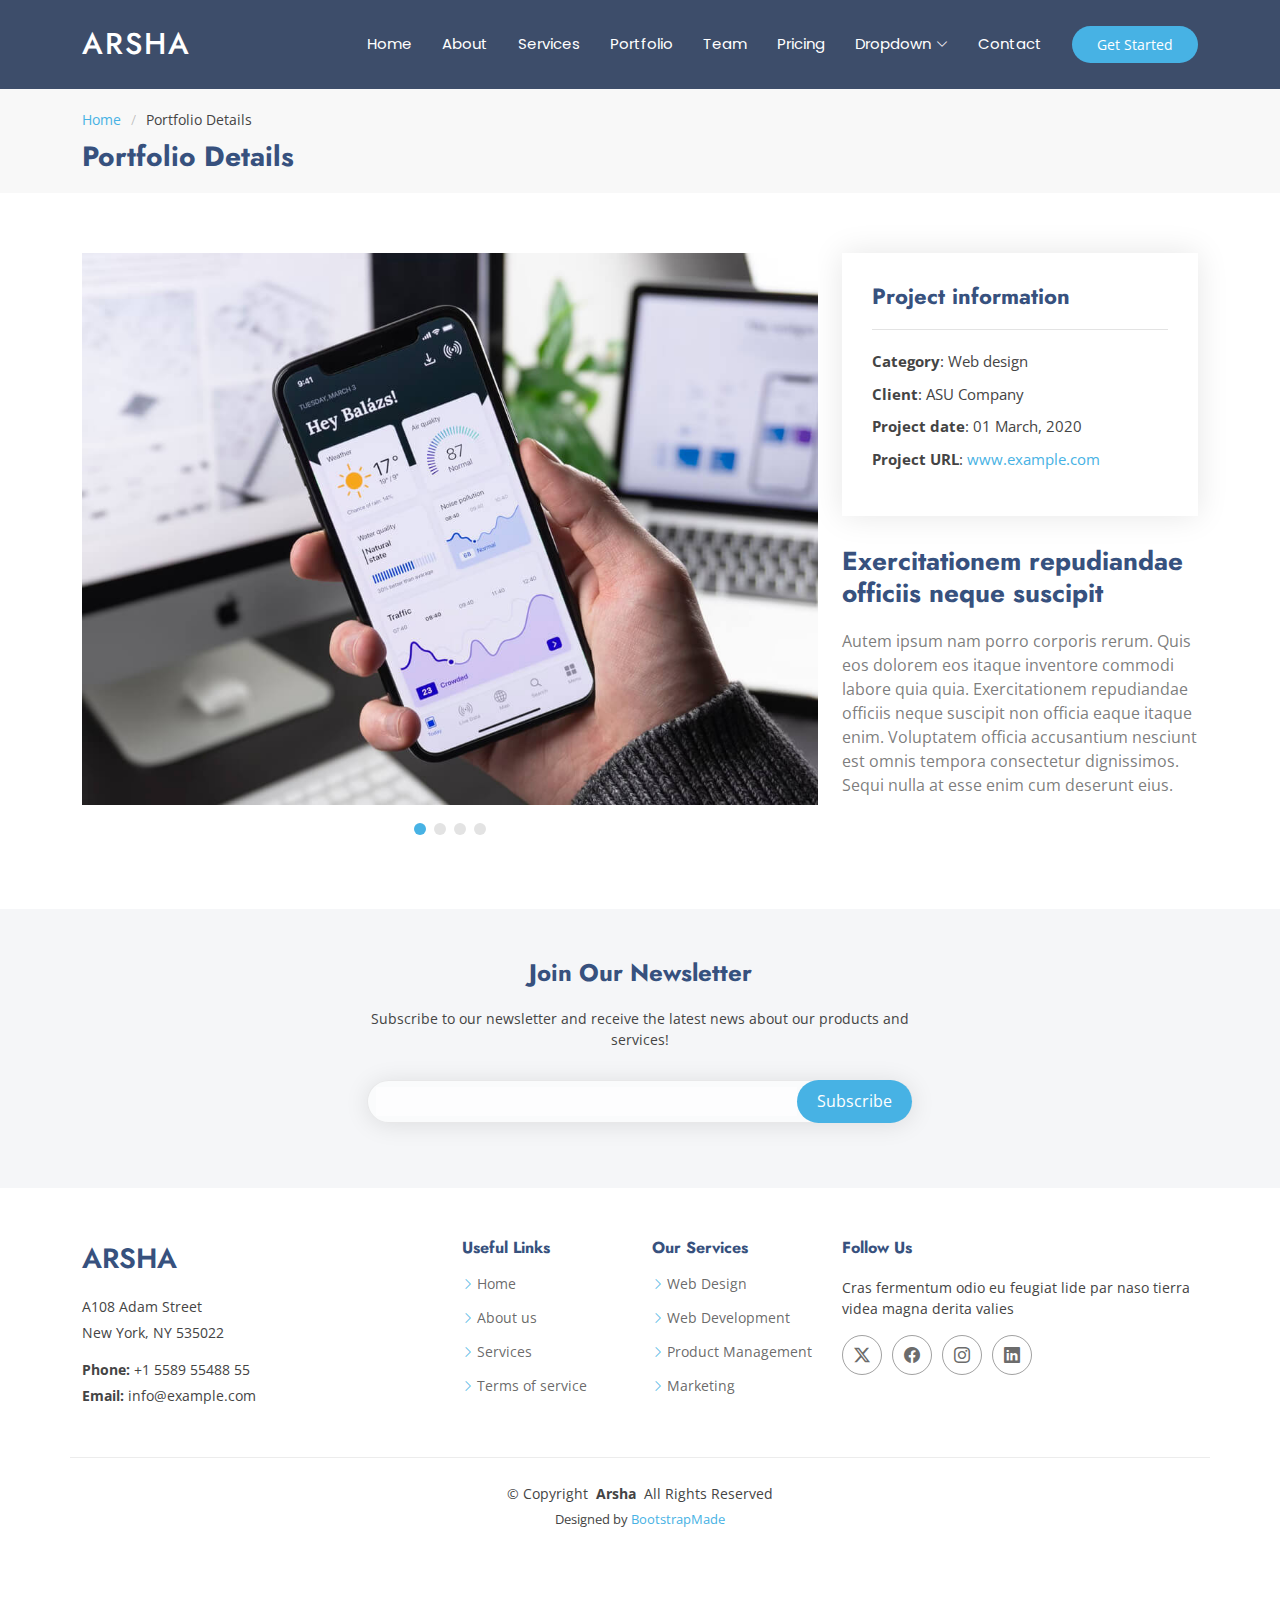
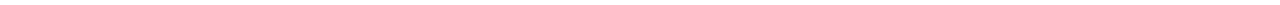
<file: portfolio-details.html>
<!DOCTYPE html>
<html lang="en">

<head>
  <meta charset="utf-8">
  <meta content="width=device-width, initial-scale=1.0" name="viewport">
  <title>Portfolio Details - Arsha Bootstrap Template</title>
  <meta name="description" content="">
  <meta name="keywords" content="">

  <!-- Favicons -->
  <link href="assets/img/favicon.png" rel="icon">
  <link href="assets/img/apple-touch-icon.png" rel="apple-touch-icon">

  <!-- Fonts -->
  <link href="https://fonts.googleapis.com" rel="preconnect">
  <link href="https://fonts.gstatic.com" rel="preconnect" crossorigin>
  <link href="https://fonts.googleapis.com/css2?family=Open+Sans:ital,wght@0,300;0,400;0,500;0,600;0,700;0,800;1,300;1,400;1,500;1,600;1,700;1,800&family=Poppins:ital,wght@0,100;0,200;0,300;0,400;0,500;0,600;0,700;0,800;0,900;1,100;1,200;1,300;1,400;1,500;1,600;1,700;1,800;1,900&family=Jost:ital,wght@0,100;0,200;0,300;0,400;0,500;0,600;0,700;0,800;0,900;1,100;1,200;1,300;1,400;1,500;1,600;1,700;1,800;1,900&display=swap" rel="stylesheet">

  <!-- Vendor CSS Files -->
  <link href="assets/vendor/bootstrap/css/bootstrap.min.css" rel="stylesheet">
  <link href="assets/vendor/bootstrap-icons/bootstrap-icons.css" rel="stylesheet">
  <link href="assets/vendor/aos/aos.css" rel="stylesheet">
  <link href="assets/vendor/glightbox/css/glightbox.min.css" rel="stylesheet">
  <link href="assets/vendor/swiper/swiper-bundle.min.css" rel="stylesheet">

  <!-- Main CSS File -->
  <link href="assets/css/main.css" rel="stylesheet">

  <!-- =======================================================
  * Template Name: Arsha
  * Template URL: https://bootstrapmade.com/arsha-free-bootstrap-html-template-corporate/
  * Updated: Aug 07 2024 with Bootstrap v5.3.3
  * Author: BootstrapMade.com
  * License: https://bootstrapmade.com/license/
  ======================================================== -->
</head>

<body class="portfolio-details-page">

  <header id="header" class="header d-flex align-items-center sticky-top">
    <div class="container-fluid container-xl position-relative d-flex align-items-center">

      <a href="index.html" class="logo d-flex align-items-center me-auto">
        <!-- Uncomment the line below if you also wish to use an image logo -->
        <!-- <img src="assets/img/logo.png" alt=""> -->
        <h1 class="sitename">Arsha</h1>
      </a>

      <nav id="navmenu" class="navmenu">
        <ul>
          <li><a href="#hero">Home</a></li>
          <li><a href="#about">About</a></li>
          <li><a href="#services">Services</a></li>
          <li><a href="#portfolio">Portfolio</a></li>
          <li><a href="#team">Team</a></li>
          <li><a href="#pricing">Pricing</a></li>
          <li class="dropdown"><a href="#"><span>Dropdown</span> <i class="bi bi-chevron-down toggle-dropdown"></i></a>
            <ul>
              <li><a href="#">Dropdown 1</a></li>
              <li class="dropdown"><a href="#"><span>Deep Dropdown</span> <i class="bi bi-chevron-down toggle-dropdown"></i></a>
                <ul>
                  <li><a href="#">Deep Dropdown 1</a></li>
                  <li><a href="#">Deep Dropdown 2</a></li>
                  <li><a href="#">Deep Dropdown 3</a></li>
                  <li><a href="#">Deep Dropdown 4</a></li>
                  <li><a href="#">Deep Dropdown 5</a></li>
                </ul>
              </li>
              <li><a href="#">Dropdown 2</a></li>
              <li><a href="#">Dropdown 3</a></li>
              <li><a href="#">Dropdown 4</a></li>
            </ul>
          </li>
          <li><a href="#contact">Contact</a></li>
        </ul>
        <i class="mobile-nav-toggle d-xl-none bi bi-list"></i>
      </nav>

      <a class="btn-getstarted" href="#about">Get Started</a>

    </div>
  </header>

  <main class="main">

    <!-- Page Title -->
    <div class="page-title" data-aos="fade">
      <div class="container">
        <nav class="breadcrumbs">
          <ol>
            <li><a href="index.html">Home</a></li>
            <li class="current">Portfolio Details</li>
          </ol>
        </nav>
        <h1>Portfolio Details</h1>
      </div>
    </div><!-- End Page Title -->

    <!-- Portfolio Details Section -->
    <section id="portfolio-details" class="portfolio-details section">

      <div class="container" data-aos="fade-up" data-aos-delay="100">

        <div class="row gy-4">

          <div class="col-lg-8">
            <div class="portfolio-details-slider swiper init-swiper">

              <script type="application/json" class="swiper-config">
                {
                  "loop": true,
                  "speed": 600,
                  "autoplay": {
                    "delay": 5000
                  },
                  "slidesPerView": "auto",
                  "pagination": {
                    "el": ".swiper-pagination",
                    "type": "bullets",
                    "clickable": true
                  }
                }
              </script>

              <div class="swiper-wrapper align-items-center">

                <div class="swiper-slide">
                  <img src="assets/img/portfolio/app-1.jpg" alt="">
                </div>

                <div class="swiper-slide">
                  <img src="assets/img/portfolio/product-1.jpg" alt="">
                </div>

                <div class="swiper-slide">
                  <img src="assets/img/portfolio/branding-1.jpg" alt="">
                </div>

                <div class="swiper-slide">
                  <img src="assets/img/portfolio/books-1.jpg" alt="">
                </div>

              </div>
              <div class="swiper-pagination"></div>
            </div>
          </div>

          <div class="col-lg-4">
            <div class="portfolio-info" data-aos="fade-up" data-aos-delay="200">
              <h3>Project information</h3>
              <ul>
                <li><strong>Category</strong>: Web design</li>
                <li><strong>Client</strong>: ASU Company</li>
                <li><strong>Project date</strong>: 01 March, 2020</li>
                <li><strong>Project URL</strong>: <a href="#">www.example.com</a></li>
              </ul>
            </div>
            <div class="portfolio-description" data-aos="fade-up" data-aos-delay="300">
              <h2>Exercitationem repudiandae officiis neque suscipit</h2>
              <p>
                Autem ipsum nam porro corporis rerum. Quis eos dolorem eos itaque inventore commodi labore quia quia. Exercitationem repudiandae officiis neque suscipit non officia eaque itaque enim. Voluptatem officia accusantium nesciunt est omnis tempora consectetur dignissimos. Sequi nulla at esse enim cum deserunt eius.
              </p>
            </div>
          </div>

        </div>

      </div>

    </section><!-- /Portfolio Details Section -->

  </main>

  <footer id="footer" class="footer">

    <div class="footer-newsletter">
      <div class="container">
        <div class="row justify-content-center text-center">
          <div class="col-lg-6">
            <h4>Join Our Newsletter</h4>
            <p>Subscribe to our newsletter and receive the latest news about our products and services!</p>
            <form action="forms/newsletter.php" method="post" class="php-email-form">
              <div class="newsletter-form"><input type="email" name="email"><input type="submit" value="Subscribe"></div>
              <div class="loading">Loading</div>
              <div class="error-message"></div>
              <div class="sent-message">Your subscription request has been sent. Thank you!</div>
            </form>
          </div>
        </div>
      </div>
    </div>

    <div class="container footer-top">
      <div class="row gy-4">
        <div class="col-lg-4 col-md-6 footer-about">
          <a href="index.html" class="d-flex align-items-center">
            <span class="sitename">Arsha</span>
          </a>
          <div class="footer-contact pt-3">
            <p>A108 Adam Street</p>
            <p>New York, NY 535022</p>
            <p class="mt-3"><strong>Phone:</strong> <span>+1 5589 55488 55</span></p>
            <p><strong>Email:</strong> <span>info@example.com</span></p>
          </div>
        </div>

        <div class="col-lg-2 col-md-3 footer-links">
          <h4>Useful Links</h4>
          <ul>
            <li><i class="bi bi-chevron-right"></i> <a href="#">Home</a></li>
            <li><i class="bi bi-chevron-right"></i> <a href="#">About us</a></li>
            <li><i class="bi bi-chevron-right"></i> <a href="#">Services</a></li>
            <li><i class="bi bi-chevron-right"></i> <a href="#">Terms of service</a></li>
          </ul>
        </div>

        <div class="col-lg-2 col-md-3 footer-links">
          <h4>Our Services</h4>
          <ul>
            <li><i class="bi bi-chevron-right"></i> <a href="#">Web Design</a></li>
            <li><i class="bi bi-chevron-right"></i> <a href="#">Web Development</a></li>
            <li><i class="bi bi-chevron-right"></i> <a href="#">Product Management</a></li>
            <li><i class="bi bi-chevron-right"></i> <a href="#">Marketing</a></li>
          </ul>
        </div>

        <div class="col-lg-4 col-md-12">
          <h4>Follow Us</h4>
          <p>Cras fermentum odio eu feugiat lide par naso tierra videa magna derita valies</p>
          <div class="social-links d-flex">
            <a href=""><i class="bi bi-twitter-x"></i></a>
            <a href=""><i class="bi bi-facebook"></i></a>
            <a href=""><i class="bi bi-instagram"></i></a>
            <a href=""><i class="bi bi-linkedin"></i></a>
          </div>
        </div>

      </div>
    </div>

    <div class="container copyright text-center mt-4">
      <p>© <span>Copyright</span> <strong class="px-1 sitename">Arsha</strong> <span>All Rights Reserved</span></p>
      <div class="credits">
        <!-- All the links in the footer should remain intact. -->
        <!-- You can delete the links only if you've purchased the pro version. -->
        <!-- Licensing information: https://bootstrapmade.com/license/ -->
        <!-- Purchase the pro version with working PHP/AJAX contact form: [buy-url] -->
        Designed by <a href="https://bootstrapmade.com/">BootstrapMade</a>
      </div>
    </div>

  </footer>

  <!-- Scroll Top -->
  <a href="#" id="scroll-top" class="scroll-top d-flex align-items-center justify-content-center"><i class="bi bi-arrow-up-short"></i></a>

  <!-- Preloader -->
  <div id="preloader"></div>

  <!-- Vendor JS Files -->
  <script src="assets/vendor/bootstrap/js/bootstrap.bundle.min.js"></script>
  <script src="assets/vendor/php-email-form/validate.js"></script>
  <script src="assets/vendor/aos/aos.js"></script>
  <script src="assets/vendor/glightbox/js/glightbox.min.js"></script>
  <script src="assets/vendor/swiper/swiper-bundle.min.js"></script>
  <script src="assets/vendor/waypoints/noframework.waypoints.js"></script>
  <script src="assets/vendor/imagesloaded/imagesloaded.pkgd.min.js"></script>
  <script src="assets/vendor/isotope-layout/isotope.pkgd.min.js"></script>

  <!-- Main JS File -->
  <script src="assets/js/main.js"></script>

</body>

</html>
</file>
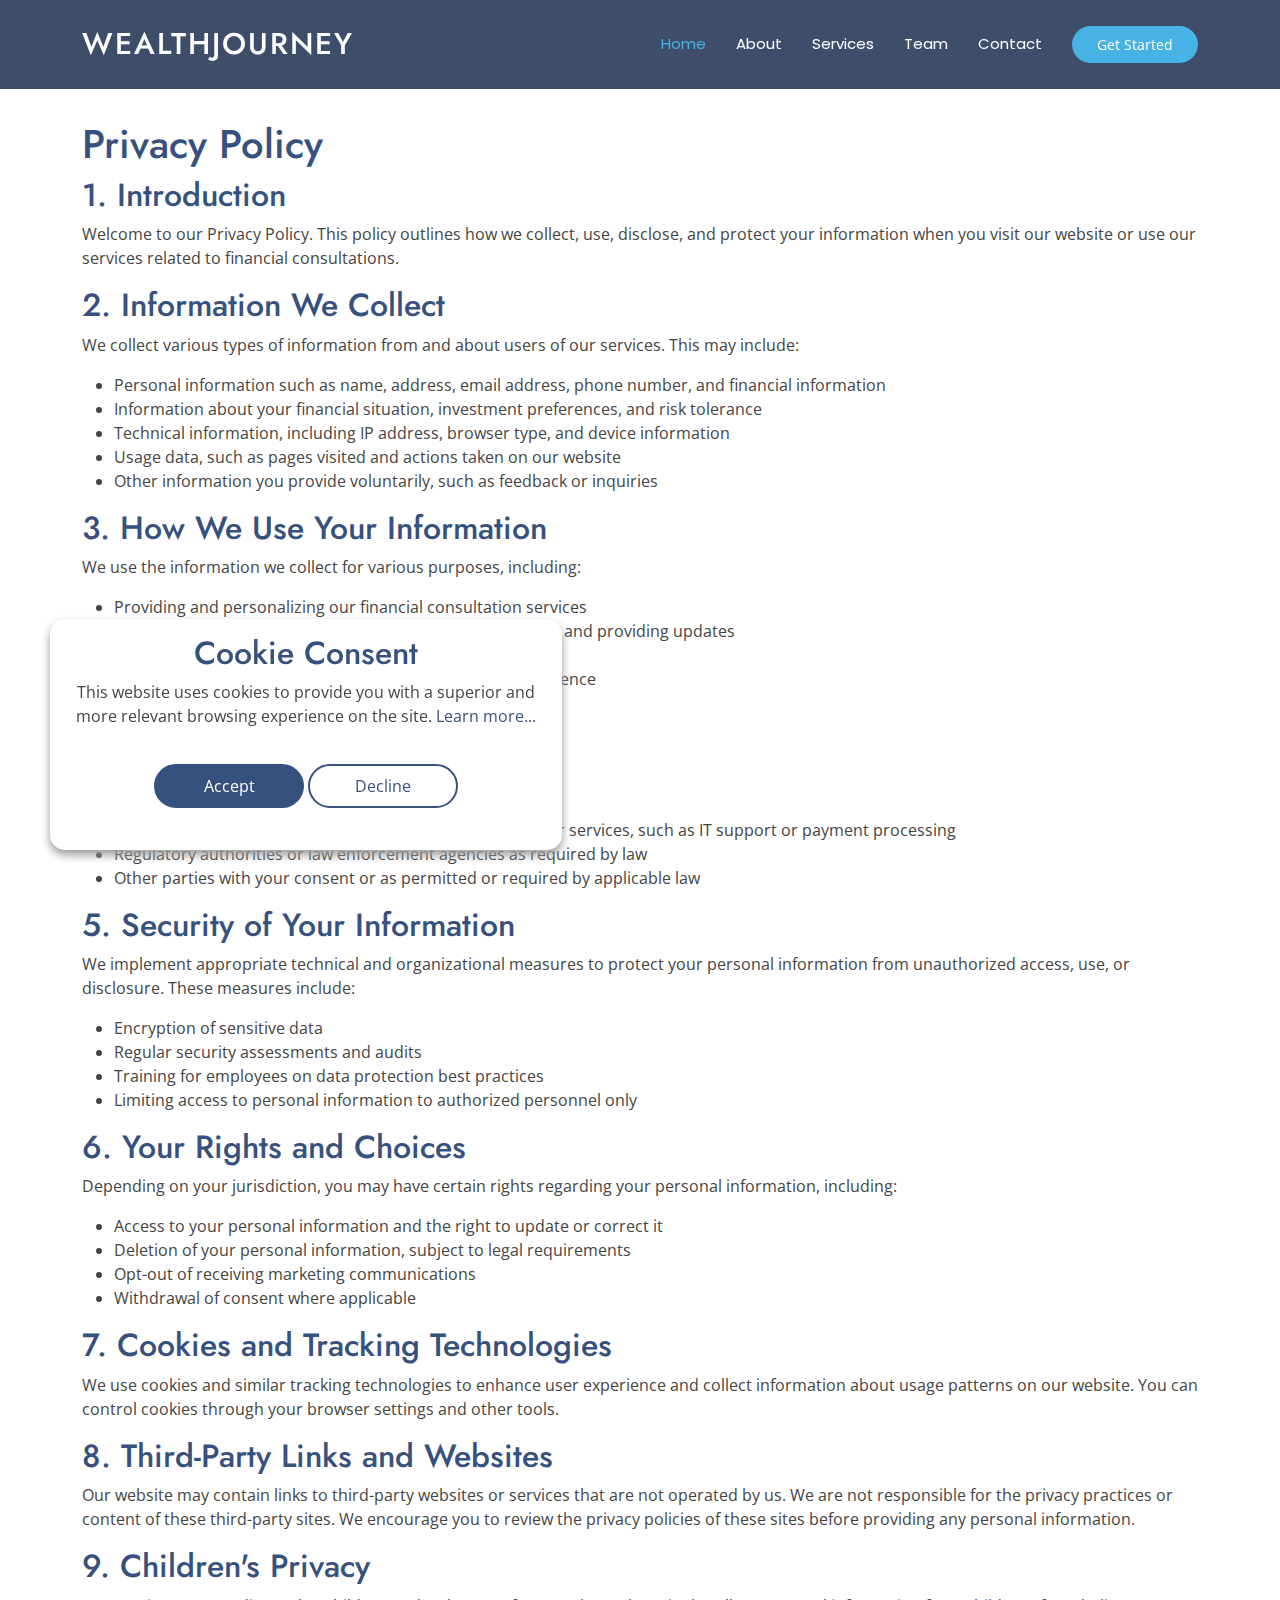
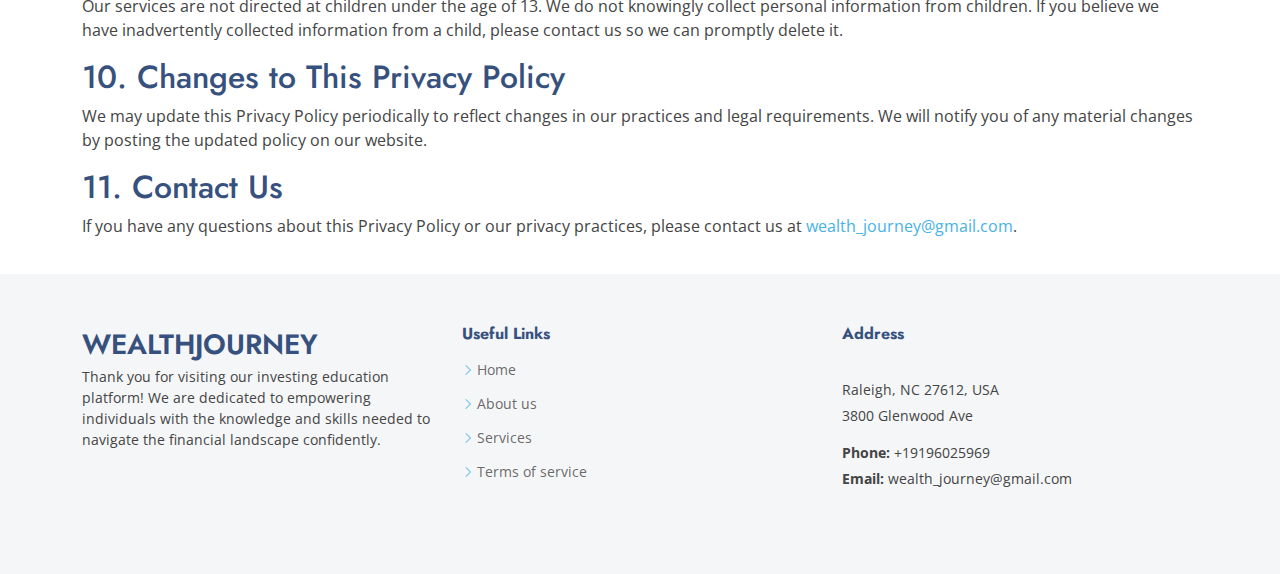
<file: privacy-policy.html>
<!DOCTYPE html>
<html lang="en">
    <head>
        <meta charset="utf-8" />
        <meta content="width=device-width, initial-scale=1.0" name="viewport" />
        <title>WealthJourney</title>
        <meta name="description" content="" />
        <meta name="keywords" content="" />

        <!-- Favicons -->
        <link href="assets/img/favicon.png" rel="icon" />
        <link href="assets/img/apple-touch-icon.png" rel="apple-touch-icon" />

        <!-- Fonts -->
        <link href="https://fonts.googleapis.com" rel="preconnect" />
        <link href="https://fonts.gstatic.com" rel="preconnect" crossorigin />
        <link
            href="https://fonts.googleapis.com/css2?family=Open+Sans:ital,wght@0,300;0,400;0,500;0,600;0,700;0,800;1,300;1,400;1,500;1,600;1,700;1,800&family=Poppins:ital,wght@0,100;0,200;0,300;0,400;0,500;0,600;0,700;0,800;0,900;1,100;1,200;1,300;1,400;1,500;1,600;1,700;1,800;1,900&family=Jost:ital,wght@0,100;0,200;0,300;0,400;0,500;0,600;0,700;0,800;0,900;1,100;1,200;1,300;1,400;1,500;1,600;1,700;1,800;1,900&display=swap"
            rel="stylesheet"
        />

        <!-- Vendor CSS Files -->
        <link
            href="assets/vendor/bootstrap/css/bootstrap.min.css"
            rel="stylesheet"
        />
        <link
            href="assets/vendor/bootstrap-icons/bootstrap-icons.css"
            rel="stylesheet"
        />
        <link href="assets/vendor/aos/aos.css" rel="stylesheet" />
        <link
            href="assets/vendor/glightbox/css/glightbox.min.css"
            rel="stylesheet"
        />
        <link
            href="assets/vendor/swiper/swiper-bundle.min.css"
            rel="stylesheet"
        />

        <!-- Main CSS File -->
        <link href="assets/css/main.css" rel="stylesheet" />
    </head>

    <body class="index-page">
        <header
            id="header"
            class="header d-flex align-items-center fixed-top"
            style="background: rgba(40, 58, 90, 0.9)"
        >
            <div
                class="container-fluid container-xl position-relative d-flex align-items-center"
            >
                <a
                    href="index.html"
                    class="logo d-flex align-items-center me-auto"
                >
                    <h1 class="sitename">WealthJourney</h1>
                </a>

                <nav id="navmenu" class="navmenu">
                    <ul>
                        <li><a href="#hero" class="active">Home</a></li>
                        <li><a href="#about">About</a></li>
                        <li><a href="#services">Services</a></li>
                        <li><a href="#team">Team</a></li>
                        <li><a href="#contact">Contact</a></li>
                    </ul>
                    <i class="mobile-nav-toggle d-xl-none bi bi-list"></i>
                </nav>

                <a class="btn-getstarted" href="#about">Get Started</a>
            </div>
        </header>
        <main>
            <article
                class="container additional-wrapper"
                style="margin-top: 100px"
            >
                <div class="page__content" style="padding: 20px 0px">
                    <h1>Privacy Policy</h1>

                    <h2>1. Introduction</h2>

                    <p>
                        Welcome to our Privacy Policy. This policy outlines how
                        we collect, use, disclose, and protect your information
                        when you visit our website or use our services related
                        to financial consultations.
                    </p>

                    <h2>2. Information We Collect</h2>

                    <p>
                        We collect various types of information from and about
                        users of our services. This may include:
                    </p>
                    <ul>
                        <li>
                            Personal information such as name, address, email
                            address, phone number, and financial information
                        </li>
                        <li>
                            Information about your financial situation,
                            investment preferences, and risk tolerance
                        </li>
                        <li>
                            Technical information, including IP address, browser
                            type, and device information
                        </li>
                        <li>
                            Usage data, such as pages visited and actions taken
                            on our website
                        </li>
                        <li>
                            Other information you provide voluntarily, such as
                            feedback or inquiries
                        </li>
                    </ul>

                    <h2>3. How We Use Your Information</h2>

                    <p>
                        We use the information we collect for various purposes,
                        including:
                    </p>
                    <ul>
                        <li>
                            Providing and personalizing our financial
                            consultation services
                        </li>
                        <li>
                            Communicating with you, including responding to
                            inquiries and providing updates
                        </li>
                        <li>
                            Improving our services and developing new offerings
                        </li>
                        <li>
                            Analyzing trends and user behavior to enhance user
                            experience
                        </li>
                        <li>
                            Complying with legal and regulatory requirements
                        </li>
                    </ul>

                    <h2>4. Disclosure of Your Information</h2>

                    <p>We may disclose your information to:</p>
                    <ul>
                        <li>
                            Third-party service providers who assist us in
                            delivering our services, such as IT support or
                            payment processing
                        </li>
                        <li>
                            Regulatory authorities or law enforcement agencies
                            as required by law
                        </li>
                        <li>
                            Other parties with your consent or as permitted or
                            required by applicable law
                        </li>
                    </ul>

                    <h2>5. Security of Your Information</h2>

                    <p>
                        We implement appropriate technical and organizational
                        measures to protect your personal information from
                        unauthorized access, use, or disclosure. These measures
                        include:
                    </p>
                    <ul>
                        <li>Encryption of sensitive data</li>
                        <li>Regular security assessments and audits</li>
                        <li>
                            Training for employees on data protection best
                            practices
                        </li>
                        <li>
                            Limiting access to personal information to
                            authorized personnel only
                        </li>
                    </ul>

                    <h2>6. Your Rights and Choices</h2>

                    <p>
                        Depending on your jurisdiction, you may have certain
                        rights regarding your personal information, including:
                    </p>
                    <ul>
                        <li>
                            Access to your personal information and the right to
                            update or correct it
                        </li>
                        <li>
                            Deletion of your personal information, subject to
                            legal requirements
                        </li>
                        <li>Opt-out of receiving marketing communications</li>
                        <li>Withdrawal of consent where applicable</li>
                    </ul>

                    <h2>7. Cookies and Tracking Technologies</h2>

                    <p>
                        We use cookies and similar tracking technologies to
                        enhance user experience and collect information about
                        usage patterns on our website. You can control cookies
                        through your browser settings and other tools.
                    </p>

                    <h2>8. Third-Party Links and Websites</h2>

                    <p>
                        Our website may contain links to third-party websites or
                        services that are not operated by us. We are not
                        responsible for the privacy practices or content of
                        these third-party sites. We encourage you to review the
                        privacy policies of these sites before providing any
                        personal information.
                    </p>

                    <h2>9. Children's Privacy</h2>

                    <p>
                        Our services are not directed at children under the age
                        of 13. We do not knowingly collect personal information
                        from children. If you believe we have inadvertently
                        collected information from a child, please contact us so
                        we can promptly delete it.
                    </p>

                    <h2>10. Changes to This Privacy Policy</h2>

                    <p>
                        We may update this Privacy Policy periodically to
                        reflect changes in our practices and legal requirements.
                        We will notify you of any material changes by posting
                        the updated policy on our website.
                    </p>

                    <h2>11. Contact Us</h2>

                    <p>
                        If you have any questions about this Privacy Policy or
                        our privacy practices, please contact us at
                        <a href="mailto:	wealth_journey@gmail.com">
                            wealth_journey@gmail.com</a
                        >.
                    </p>
                </div>
            </article>
        </main>

        <footer id="footer" class="footer" style="background: #f5f6f8">
            <!-- <div class="footer-newsletter">
                <div class="container">
                    <div class="row justify-content-center text-center">
                        <div class="col-lg-6">
                            <h4>Join Our Newsletter</h4>
                            <p>
                                Subscribe to our newsletter and receive the
                                latest news about our products and services!
                            </p>
                            <form
                                action="forms/newsletter.php"
                                method="post"
                                class="php-email-form"
                            >
                                <div class="newsletter-form">
                                    <input type="email" name="email" /><input
                                        type="submit"
                                        value="Subscribe"
                                    />
                                </div>
                                <div class="loading">Loading</div>
                                <div class="error-message"></div>
                                <div class="sent-message">
                                    Your subscription request has been sent.
                                    Thank you!
                                </div>
                            </form>
                        </div>
                    </div>
                </div>
            </div> -->

            <div class="container footer-top">
                <div class="row gy-4">
                    <div class="col-lg-4 col-md-6 footer-about">
                        <a href="index.html" class="d-flex align-items-center">
                            <span class="sitename">WealthJourney</span>
                        </a>
                        <p>
                            Thank you for visiting our investing education
                            platform! We are dedicated to empowering individuals
                            with the knowledge and skills needed to navigate the
                            financial landscape confidently.
                        </p>
                    </div>

                    <div class="col-lg-4 col-md-4 footer-links">
                        <h4>Useful Links</h4>
                        <ul>
                            <li>
                                <i class="bi bi-chevron-right"></i>
                                <a href="index.html">Home</a>
                            </li>
                            <li>
                                <i class="bi bi-chevron-right"></i>
                                <a href="index.html#about">About us</a>
                            </li>
                            <li>
                                <i class="bi bi-chevron-right"></i>
                                <a href="index.html#services">Services</a>
                            </li>
                            <li>
                                <i class="bi bi-chevron-right"></i>
                                <a href="terms-of-use.html">Terms of service</a>
                            </li>
                        </ul>
                    </div>

                    <div class="col-lg-4 col-md-4 footer-links">
                        <h4>Address</h4>
                        <div class="footer-contact pt-3">
                            <p>Raleigh, NC 27612, USA</p>
                            <p>3800 Glenwood Ave</p>
                            <p class="mt-3">
                                <strong>Phone:</strong>
                                <span>+19196025969</span>
                            </p>
                            <p>
                                <strong>Email:</strong>
                                <span>wealth_journey@gmail.com</span>
                            </p>
                        </div>
                    </div>
                </div>
            </div>
        </footer>

        <!-- Scroll Top -->
        <a
            href="#"
            id="scroll-top"
            class="scroll-top d-flex align-items-center justify-content-center"
            ><i class="bi bi-arrow-up-short"></i
        ></a>

        <!-- Preloader -->
        <div id="preloader"></div>

        <!-- Cookie banner -->
        <div class="cookie-wrapper show">
            <div>
                <i class="bx bx-cookie"></i>
                <h2 style="text-align: center">Cookie Consent</h2>
            </div>

            <div class="data">
                <p>
                    This website uses cookies to provide you with a superior and
                    more relevant browsing experience on the site.
                    <a href="#">Learn more...</a>
                </p>
            </div>

            <div class="buttons">
                <button class="cookie-button" id="acceptBtn">Accept</button>
                <button class="cookie-button" id="declineBtn">Decline</button>
            </div>
        </div>
        <!-- End Cookie banner -->

        <!-- Vendor JS Files -->
        <script src="assets/vendor/bootstrap/js/bootstrap.bundle.min.js"></script>
        <script src="assets/vendor/php-email-form/validate.js"></script>
        <script src="assets/vendor/aos/aos.js"></script>
        <script src="assets/vendor/glightbox/js/glightbox.min.js"></script>
        <script src="assets/vendor/swiper/swiper-bundle.min.js"></script>
        <script src="assets/vendor/waypoints/noframework.waypoints.js"></script>
        <script src="assets/vendor/imagesloaded/imagesloaded.pkgd.min.js"></script>
        <script src="assets/vendor/isotope-layout/isotope.pkgd.min.js"></script>

        <!-- Main JS File -->
        <script src="assets/js/main.js"></script>
        <script src="assets/js/cookiebanner.js"></script>
    </body>
</html>
</file>
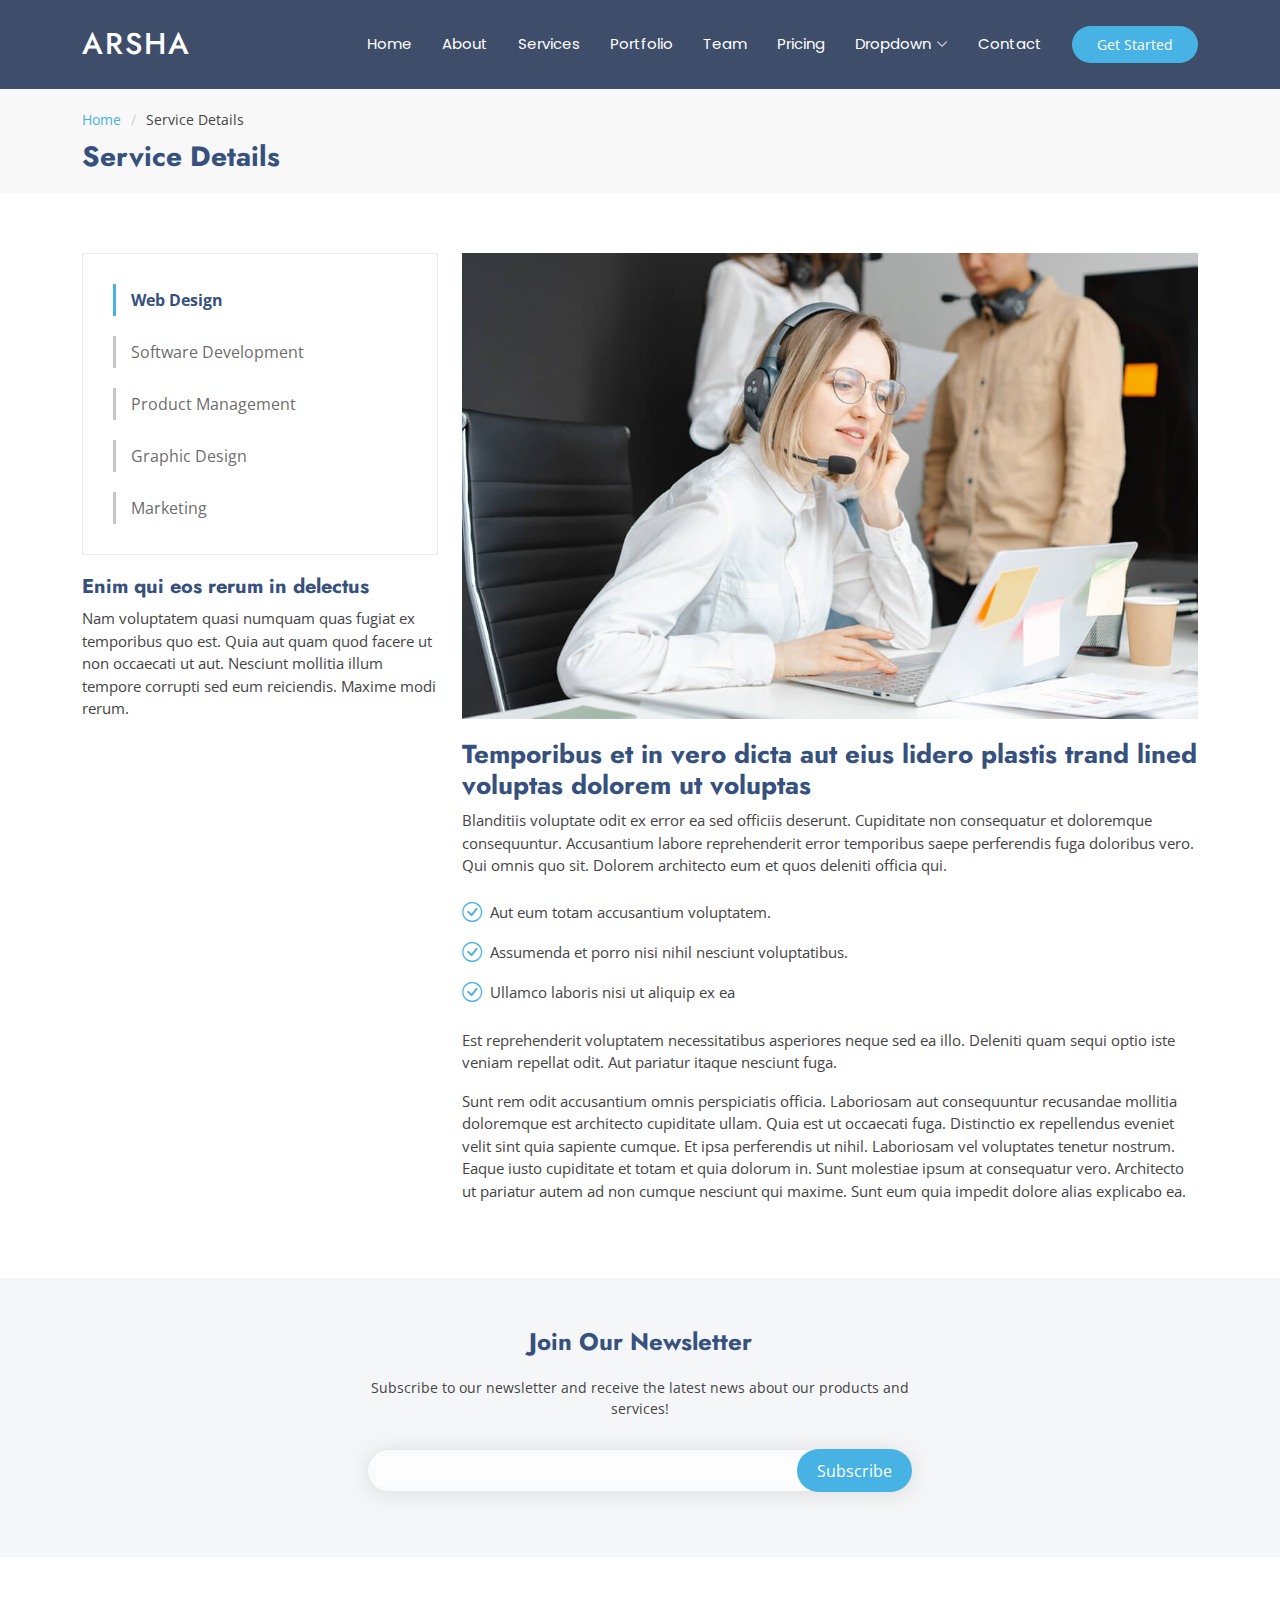
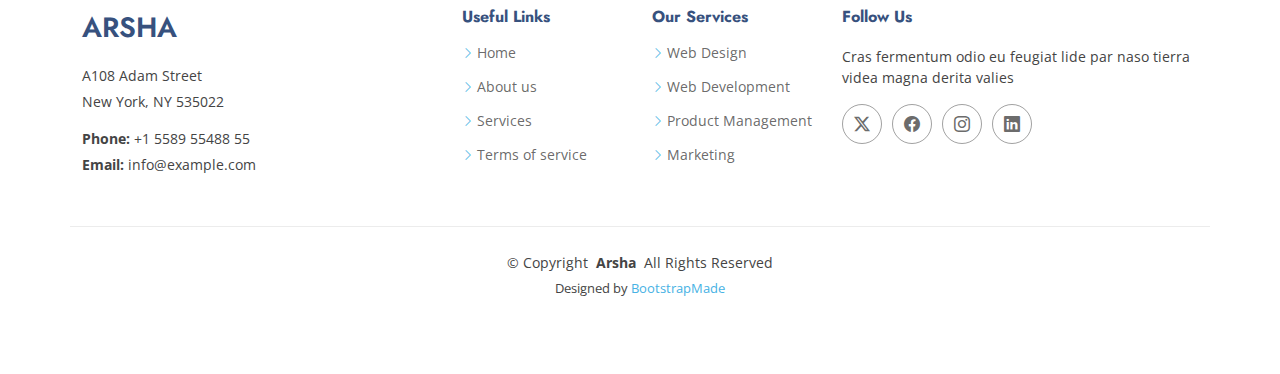
<file: service-details.html>
<!DOCTYPE html>
<html lang="en">

<head>
  <meta charset="utf-8">
  <meta content="width=device-width, initial-scale=1.0" name="viewport">
  <title>Service Details - Arsha Bootstrap Template</title>
  <meta name="description" content="">
  <meta name="keywords" content="">

  <!-- Favicons -->
  <link href="assets/img/favicon.png" rel="icon">
  <link href="assets/img/apple-touch-icon.png" rel="apple-touch-icon">

  <!-- Fonts -->
  <link href="https://fonts.googleapis.com" rel="preconnect">
  <link href="https://fonts.gstatic.com" rel="preconnect" crossorigin>
  <link href="https://fonts.googleapis.com/css2?family=Open+Sans:ital,wght@0,300;0,400;0,500;0,600;0,700;0,800;1,300;1,400;1,500;1,600;1,700;1,800&family=Poppins:ital,wght@0,100;0,200;0,300;0,400;0,500;0,600;0,700;0,800;0,900;1,100;1,200;1,300;1,400;1,500;1,600;1,700;1,800;1,900&family=Jost:ital,wght@0,100;0,200;0,300;0,400;0,500;0,600;0,700;0,800;0,900;1,100;1,200;1,300;1,400;1,500;1,600;1,700;1,800;1,900&display=swap" rel="stylesheet">

  <!-- Vendor CSS Files -->
  <link href="assets/vendor/bootstrap/css/bootstrap.min.css" rel="stylesheet">
  <link href="assets/vendor/bootstrap-icons/bootstrap-icons.css" rel="stylesheet">
  <link href="assets/vendor/aos/aos.css" rel="stylesheet">
  <link href="assets/vendor/glightbox/css/glightbox.min.css" rel="stylesheet">
  <link href="assets/vendor/swiper/swiper-bundle.min.css" rel="stylesheet">

  <!-- Main CSS File -->
  <link href="assets/css/main.css" rel="stylesheet">

  <!-- =======================================================
  * Template Name: Arsha
  * Template URL: https://bootstrapmade.com/arsha-free-bootstrap-html-template-corporate/
  * Updated: Aug 07 2024 with Bootstrap v5.3.3
  * Author: BootstrapMade.com
  * License: https://bootstrapmade.com/license/
  ======================================================== -->
</head>

<body class="service-details-page">

  <header id="header" class="header d-flex align-items-center sticky-top">
    <div class="container-fluid container-xl position-relative d-flex align-items-center">

      <a href="index.html" class="logo d-flex align-items-center me-auto">
        <!-- Uncomment the line below if you also wish to use an image logo -->
        <!-- <img src="assets/img/logo.png" alt=""> -->
        <h1 class="sitename">Arsha</h1>
      </a>

      <nav id="navmenu" class="navmenu">
        <ul>
          <li><a href="#hero">Home</a></li>
          <li><a href="#about">About</a></li>
          <li><a href="#services">Services</a></li>
          <li><a href="#portfolio">Portfolio</a></li>
          <li><a href="#team">Team</a></li>
          <li><a href="#pricing">Pricing</a></li>
          <li class="dropdown"><a href="#"><span>Dropdown</span> <i class="bi bi-chevron-down toggle-dropdown"></i></a>
            <ul>
              <li><a href="#">Dropdown 1</a></li>
              <li class="dropdown"><a href="#"><span>Deep Dropdown</span> <i class="bi bi-chevron-down toggle-dropdown"></i></a>
                <ul>
                  <li><a href="#">Deep Dropdown 1</a></li>
                  <li><a href="#">Deep Dropdown 2</a></li>
                  <li><a href="#">Deep Dropdown 3</a></li>
                  <li><a href="#">Deep Dropdown 4</a></li>
                  <li><a href="#">Deep Dropdown 5</a></li>
                </ul>
              </li>
              <li><a href="#">Dropdown 2</a></li>
              <li><a href="#">Dropdown 3</a></li>
              <li><a href="#">Dropdown 4</a></li>
            </ul>
          </li>
          <li><a href="#contact">Contact</a></li>
        </ul>
        <i class="mobile-nav-toggle d-xl-none bi bi-list"></i>
      </nav>

      <a class="btn-getstarted" href="#about">Get Started</a>

    </div>
  </header>

  <main class="main">

    <!-- Page Title -->
    <div class="page-title" data-aos="fade">
      <div class="container">
        <nav class="breadcrumbs">
          <ol>
            <li><a href="index.html">Home</a></li>
            <li class="current">Service Details</li>
          </ol>
        </nav>
        <h1>Service Details</h1>
      </div>
    </div><!-- End Page Title -->

    <!-- Service Details Section -->
    <section id="service-details" class="service-details section">

      <div class="container">

        <div class="row gy-4">

          <div class="col-lg-4" data-aos="fade-up" data-aos-delay="100">
            <div class="services-list">
              <a href="#" class="active">Web Design</a>
              <a href="#">Software Development</a>
              <a href="#">Product Management</a>
              <a href="#">Graphic Design</a>
              <a href="#">Marketing</a>
            </div>

            <h4>Enim qui eos rerum in delectus</h4>
            <p>Nam voluptatem quasi numquam quas fugiat ex temporibus quo est. Quia aut quam quod facere ut non occaecati ut aut. Nesciunt mollitia illum tempore corrupti sed eum reiciendis. Maxime modi rerum.</p>
          </div>

          <div class="col-lg-8" data-aos="fade-up" data-aos-delay="200">
            <img src="assets/img/services.jpg" alt="" class="img-fluid services-img">
            <h3>Temporibus et in vero dicta aut eius lidero plastis trand lined voluptas dolorem ut voluptas</h3>
            <p>
              Blanditiis voluptate odit ex error ea sed officiis deserunt. Cupiditate non consequatur et doloremque consequuntur. Accusantium labore reprehenderit error temporibus saepe perferendis fuga doloribus vero. Qui omnis quo sit. Dolorem architecto eum et quos deleniti officia qui.
            </p>
            <ul>
              <li><i class="bi bi-check-circle"></i> <span>Aut eum totam accusantium voluptatem.</span></li>
              <li><i class="bi bi-check-circle"></i> <span>Assumenda et porro nisi nihil nesciunt voluptatibus.</span></li>
              <li><i class="bi bi-check-circle"></i> <span>Ullamco laboris nisi ut aliquip ex ea</span></li>
            </ul>
            <p>
              Est reprehenderit voluptatem necessitatibus asperiores neque sed ea illo. Deleniti quam sequi optio iste veniam repellat odit. Aut pariatur itaque nesciunt fuga.
            </p>
            <p>
              Sunt rem odit accusantium omnis perspiciatis officia. Laboriosam aut consequuntur recusandae mollitia doloremque est architecto cupiditate ullam. Quia est ut occaecati fuga. Distinctio ex repellendus eveniet velit sint quia sapiente cumque. Et ipsa perferendis ut nihil. Laboriosam vel voluptates tenetur nostrum. Eaque iusto cupiditate et totam et quia dolorum in. Sunt molestiae ipsum at consequatur vero. Architecto ut pariatur autem ad non cumque nesciunt qui maxime. Sunt eum quia impedit dolore alias explicabo ea.
            </p>
          </div>

        </div>

      </div>

    </section><!-- /Service Details Section -->

  </main>

  <footer id="footer" class="footer">

    <div class="footer-newsletter">
      <div class="container">
        <div class="row justify-content-center text-center">
          <div class="col-lg-6">
            <h4>Join Our Newsletter</h4>
            <p>Subscribe to our newsletter and receive the latest news about our products and services!</p>
            <form action="forms/newsletter.php" method="post" class="php-email-form">
              <div class="newsletter-form"><input type="email" name="email"><input type="submit" value="Subscribe"></div>
              <div class="loading">Loading</div>
              <div class="error-message"></div>
              <div class="sent-message">Your subscription request has been sent. Thank you!</div>
            </form>
          </div>
        </div>
      </div>
    </div>

    <div class="container footer-top">
      <div class="row gy-4">
        <div class="col-lg-4 col-md-6 footer-about">
          <a href="index.html" class="d-flex align-items-center">
            <span class="sitename">Arsha</span>
          </a>
          <div class="footer-contact pt-3">
            <p>A108 Adam Street</p>
            <p>New York, NY 535022</p>
            <p class="mt-3"><strong>Phone:</strong> <span>+1 5589 55488 55</span></p>
            <p><strong>Email:</strong> <span>info@example.com</span></p>
          </div>
        </div>

        <div class="col-lg-2 col-md-3 footer-links">
          <h4>Useful Links</h4>
          <ul>
            <li><i class="bi bi-chevron-right"></i> <a href="#">Home</a></li>
            <li><i class="bi bi-chevron-right"></i> <a href="#">About us</a></li>
            <li><i class="bi bi-chevron-right"></i> <a href="#">Services</a></li>
            <li><i class="bi bi-chevron-right"></i> <a href="#">Terms of service</a></li>
          </ul>
        </div>

        <div class="col-lg-2 col-md-3 footer-links">
          <h4>Our Services</h4>
          <ul>
            <li><i class="bi bi-chevron-right"></i> <a href="#">Web Design</a></li>
            <li><i class="bi bi-chevron-right"></i> <a href="#">Web Development</a></li>
            <li><i class="bi bi-chevron-right"></i> <a href="#">Product Management</a></li>
            <li><i class="bi bi-chevron-right"></i> <a href="#">Marketing</a></li>
          </ul>
        </div>

        <div class="col-lg-4 col-md-12">
          <h4>Follow Us</h4>
          <p>Cras fermentum odio eu feugiat lide par naso tierra videa magna derita valies</p>
          <div class="social-links d-flex">
            <a href=""><i class="bi bi-twitter-x"></i></a>
            <a href=""><i class="bi bi-facebook"></i></a>
            <a href=""><i class="bi bi-instagram"></i></a>
            <a href=""><i class="bi bi-linkedin"></i></a>
          </div>
        </div>

      </div>
    </div>

    <div class="container copyright text-center mt-4">
      <p>© <span>Copyright</span> <strong class="px-1 sitename">Arsha</strong> <span>All Rights Reserved</span></p>
      <div class="credits">
        <!-- All the links in the footer should remain intact. -->
        <!-- You can delete the links only if you've purchased the pro version. -->
        <!-- Licensing information: https://bootstrapmade.com/license/ -->
        <!-- Purchase the pro version with working PHP/AJAX contact form: [buy-url] -->
        Designed by <a href="https://bootstrapmade.com/">BootstrapMade</a>
      </div>
    </div>

  </footer>

  <!-- Scroll Top -->
  <a href="#" id="scroll-top" class="scroll-top d-flex align-items-center justify-content-center"><i class="bi bi-arrow-up-short"></i></a>

  <!-- Preloader -->
  <div id="preloader"></div>

  <!-- Vendor JS Files -->
  <script src="assets/vendor/bootstrap/js/bootstrap.bundle.min.js"></script>
  <script src="assets/vendor/php-email-form/validate.js"></script>
  <script src="assets/vendor/aos/aos.js"></script>
  <script src="assets/vendor/glightbox/js/glightbox.min.js"></script>
  <script src="assets/vendor/swiper/swiper-bundle.min.js"></script>
  <script src="assets/vendor/waypoints/noframework.waypoints.js"></script>
  <script src="assets/vendor/imagesloaded/imagesloaded.pkgd.min.js"></script>
  <script src="assets/vendor/isotope-layout/isotope.pkgd.min.js"></script>

  <!-- Main JS File -->
  <script src="assets/js/main.js"></script>

</body>

</html>
</file>
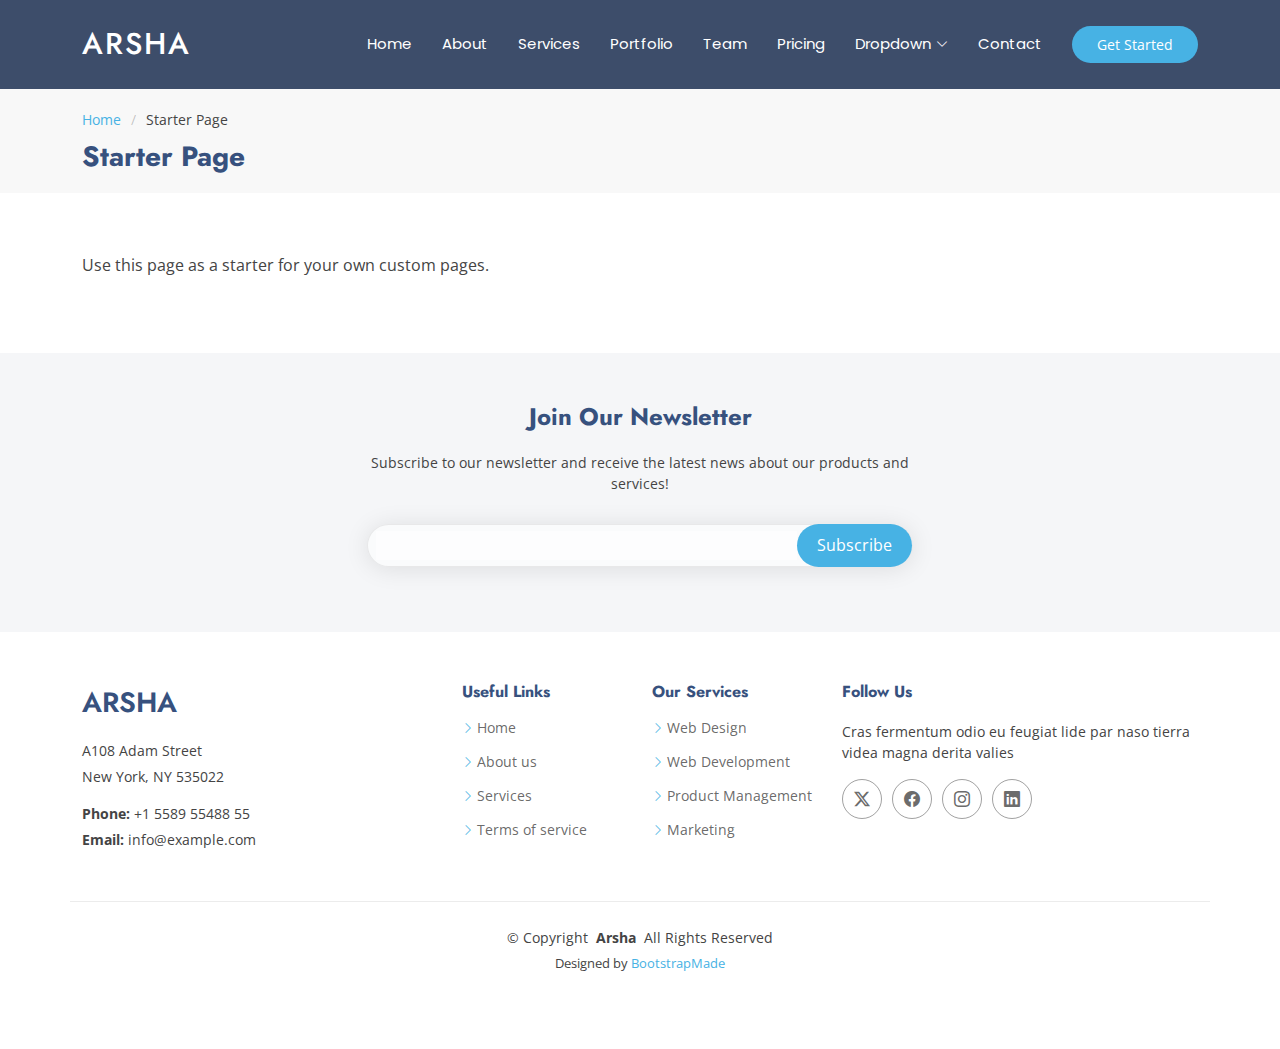
<file: starter-page.html>
<!DOCTYPE html>
<html lang="en">

<head>
  <meta charset="utf-8">
  <meta content="width=device-width, initial-scale=1.0" name="viewport">
  <title>Starter Page - Arsha Bootstrap Template</title>
  <meta name="description" content="">
  <meta name="keywords" content="">

  <!-- Favicons -->
  <link href="assets/img/favicon.png" rel="icon">
  <link href="assets/img/apple-touch-icon.png" rel="apple-touch-icon">

  <!-- Fonts -->
  <link href="https://fonts.googleapis.com" rel="preconnect">
  <link href="https://fonts.gstatic.com" rel="preconnect" crossorigin>
  <link href="https://fonts.googleapis.com/css2?family=Open+Sans:ital,wght@0,300;0,400;0,500;0,600;0,700;0,800;1,300;1,400;1,500;1,600;1,700;1,800&family=Poppins:ital,wght@0,100;0,200;0,300;0,400;0,500;0,600;0,700;0,800;0,900;1,100;1,200;1,300;1,400;1,500;1,600;1,700;1,800;1,900&family=Jost:ital,wght@0,100;0,200;0,300;0,400;0,500;0,600;0,700;0,800;0,900;1,100;1,200;1,300;1,400;1,500;1,600;1,700;1,800;1,900&display=swap" rel="stylesheet">

  <!-- Vendor CSS Files -->
  <link href="assets/vendor/bootstrap/css/bootstrap.min.css" rel="stylesheet">
  <link href="assets/vendor/bootstrap-icons/bootstrap-icons.css" rel="stylesheet">
  <link href="assets/vendor/aos/aos.css" rel="stylesheet">
  <link href="assets/vendor/glightbox/css/glightbox.min.css" rel="stylesheet">
  <link href="assets/vendor/swiper/swiper-bundle.min.css" rel="stylesheet">

  <!-- Main CSS File -->
  <link href="assets/css/main.css" rel="stylesheet">

  <!-- =======================================================
  * Template Name: Arsha
  * Template URL: https://bootstrapmade.com/arsha-free-bootstrap-html-template-corporate/
  * Updated: Aug 07 2024 with Bootstrap v5.3.3
  * Author: BootstrapMade.com
  * License: https://bootstrapmade.com/license/
  ======================================================== -->
</head>

<body class="starter-page-page">

  <header id="header" class="header d-flex align-items-center sticky-top">
    <div class="container-fluid container-xl position-relative d-flex align-items-center">

      <a href="index.html" class="logo d-flex align-items-center me-auto">
        <!-- Uncomment the line below if you also wish to use an image logo -->
        <!-- <img src="assets/img/logo.png" alt=""> -->
        <h1 class="sitename">Arsha</h1>
      </a>

      <nav id="navmenu" class="navmenu">
        <ul>
          <li><a href="#hero">Home</a></li>
          <li><a href="#about">About</a></li>
          <li><a href="#services">Services</a></li>
          <li><a href="#portfolio">Portfolio</a></li>
          <li><a href="#team">Team</a></li>
          <li><a href="#pricing">Pricing</a></li>
          <li class="dropdown"><a href="#"><span>Dropdown</span> <i class="bi bi-chevron-down toggle-dropdown"></i></a>
            <ul>
              <li><a href="#">Dropdown 1</a></li>
              <li class="dropdown"><a href="#"><span>Deep Dropdown</span> <i class="bi bi-chevron-down toggle-dropdown"></i></a>
                <ul>
                  <li><a href="#">Deep Dropdown 1</a></li>
                  <li><a href="#">Deep Dropdown 2</a></li>
                  <li><a href="#">Deep Dropdown 3</a></li>
                  <li><a href="#">Deep Dropdown 4</a></li>
                  <li><a href="#">Deep Dropdown 5</a></li>
                </ul>
              </li>
              <li><a href="#">Dropdown 2</a></li>
              <li><a href="#">Dropdown 3</a></li>
              <li><a href="#">Dropdown 4</a></li>
            </ul>
          </li>
          <li><a href="#contact">Contact</a></li>
        </ul>
        <i class="mobile-nav-toggle d-xl-none bi bi-list"></i>
      </nav>

      <a class="btn-getstarted" href="#about">Get Started</a>

    </div>
  </header>

  <main class="main">

    <!-- Page Title -->
    <div class="page-title" data-aos="fade">
      <div class="container">
        <nav class="breadcrumbs">
          <ol>
            <li><a href="index.html">Home</a></li>
            <li class="current">Starter Page</li>
          </ol>
        </nav>
        <h1>Starter Page</h1>
      </div>
    </div><!-- End Page Title -->

    <!-- Starter Section Section -->
    <section id="starter-section" class="starter-section section">

      <div class="container" data-aos="fade-up">
        <p>Use this page as a starter for your own custom pages.</p>
      </div>

    </section><!-- /Starter Section Section -->

  </main>

  <footer id="footer" class="footer">

    <div class="footer-newsletter">
      <div class="container">
        <div class="row justify-content-center text-center">
          <div class="col-lg-6">
            <h4>Join Our Newsletter</h4>
            <p>Subscribe to our newsletter and receive the latest news about our products and services!</p>
            <form action="forms/newsletter.php" method="post" class="php-email-form">
              <div class="newsletter-form"><input type="email" name="email"><input type="submit" value="Subscribe"></div>
              <div class="loading">Loading</div>
              <div class="error-message"></div>
              <div class="sent-message">Your subscription request has been sent. Thank you!</div>
            </form>
          </div>
        </div>
      </div>
    </div>

    <div class="container footer-top">
      <div class="row gy-4">
        <div class="col-lg-4 col-md-6 footer-about">
          <a href="index.html" class="d-flex align-items-center">
            <span class="sitename">Arsha</span>
          </a>
          <div class="footer-contact pt-3">
            <p>A108 Adam Street</p>
            <p>New York, NY 535022</p>
            <p class="mt-3"><strong>Phone:</strong> <span>+1 5589 55488 55</span></p>
            <p><strong>Email:</strong> <span>info@example.com</span></p>
          </div>
        </div>

        <div class="col-lg-2 col-md-3 footer-links">
          <h4>Useful Links</h4>
          <ul>
            <li><i class="bi bi-chevron-right"></i> <a href="#">Home</a></li>
            <li><i class="bi bi-chevron-right"></i> <a href="#">About us</a></li>
            <li><i class="bi bi-chevron-right"></i> <a href="#">Services</a></li>
            <li><i class="bi bi-chevron-right"></i> <a href="#">Terms of service</a></li>
          </ul>
        </div>

        <div class="col-lg-2 col-md-3 footer-links">
          <h4>Our Services</h4>
          <ul>
            <li><i class="bi bi-chevron-right"></i> <a href="#">Web Design</a></li>
            <li><i class="bi bi-chevron-right"></i> <a href="#">Web Development</a></li>
            <li><i class="bi bi-chevron-right"></i> <a href="#">Product Management</a></li>
            <li><i class="bi bi-chevron-right"></i> <a href="#">Marketing</a></li>
          </ul>
        </div>

        <div class="col-lg-4 col-md-12">
          <h4>Follow Us</h4>
          <p>Cras fermentum odio eu feugiat lide par naso tierra videa magna derita valies</p>
          <div class="social-links d-flex">
            <a href=""><i class="bi bi-twitter-x"></i></a>
            <a href=""><i class="bi bi-facebook"></i></a>
            <a href=""><i class="bi bi-instagram"></i></a>
            <a href=""><i class="bi bi-linkedin"></i></a>
          </div>
        </div>

      </div>
    </div>

    <div class="container copyright text-center mt-4">
      <p>© <span>Copyright</span> <strong class="px-1 sitename">Arsha</strong> <span>All Rights Reserved</span></p>
      <div class="credits">
        <!-- All the links in the footer should remain intact. -->
        <!-- You can delete the links only if you've purchased the pro version. -->
        <!-- Licensing information: https://bootstrapmade.com/license/ -->
        <!-- Purchase the pro version with working PHP/AJAX contact form: [buy-url] -->
        Designed by <a href="https://bootstrapmade.com/">BootstrapMade</a>
      </div>
    </div>

  </footer>

  <!-- Scroll Top -->
  <a href="#" id="scroll-top" class="scroll-top d-flex align-items-center justify-content-center"><i class="bi bi-arrow-up-short"></i></a>

  <!-- Preloader -->
  <div id="preloader"></div>

  <!-- Vendor JS Files -->
  <script src="assets/vendor/bootstrap/js/bootstrap.bundle.min.js"></script>
  <script src="assets/vendor/php-email-form/validate.js"></script>
  <script src="assets/vendor/aos/aos.js"></script>
  <script src="assets/vendor/glightbox/js/glightbox.min.js"></script>
  <script src="assets/vendor/swiper/swiper-bundle.min.js"></script>
  <script src="assets/vendor/waypoints/noframework.waypoints.js"></script>
  <script src="assets/vendor/imagesloaded/imagesloaded.pkgd.min.js"></script>
  <script src="assets/vendor/isotope-layout/isotope.pkgd.min.js"></script>

  <!-- Main JS File -->
  <script src="assets/js/main.js"></script>

</body>

</html>
</file>
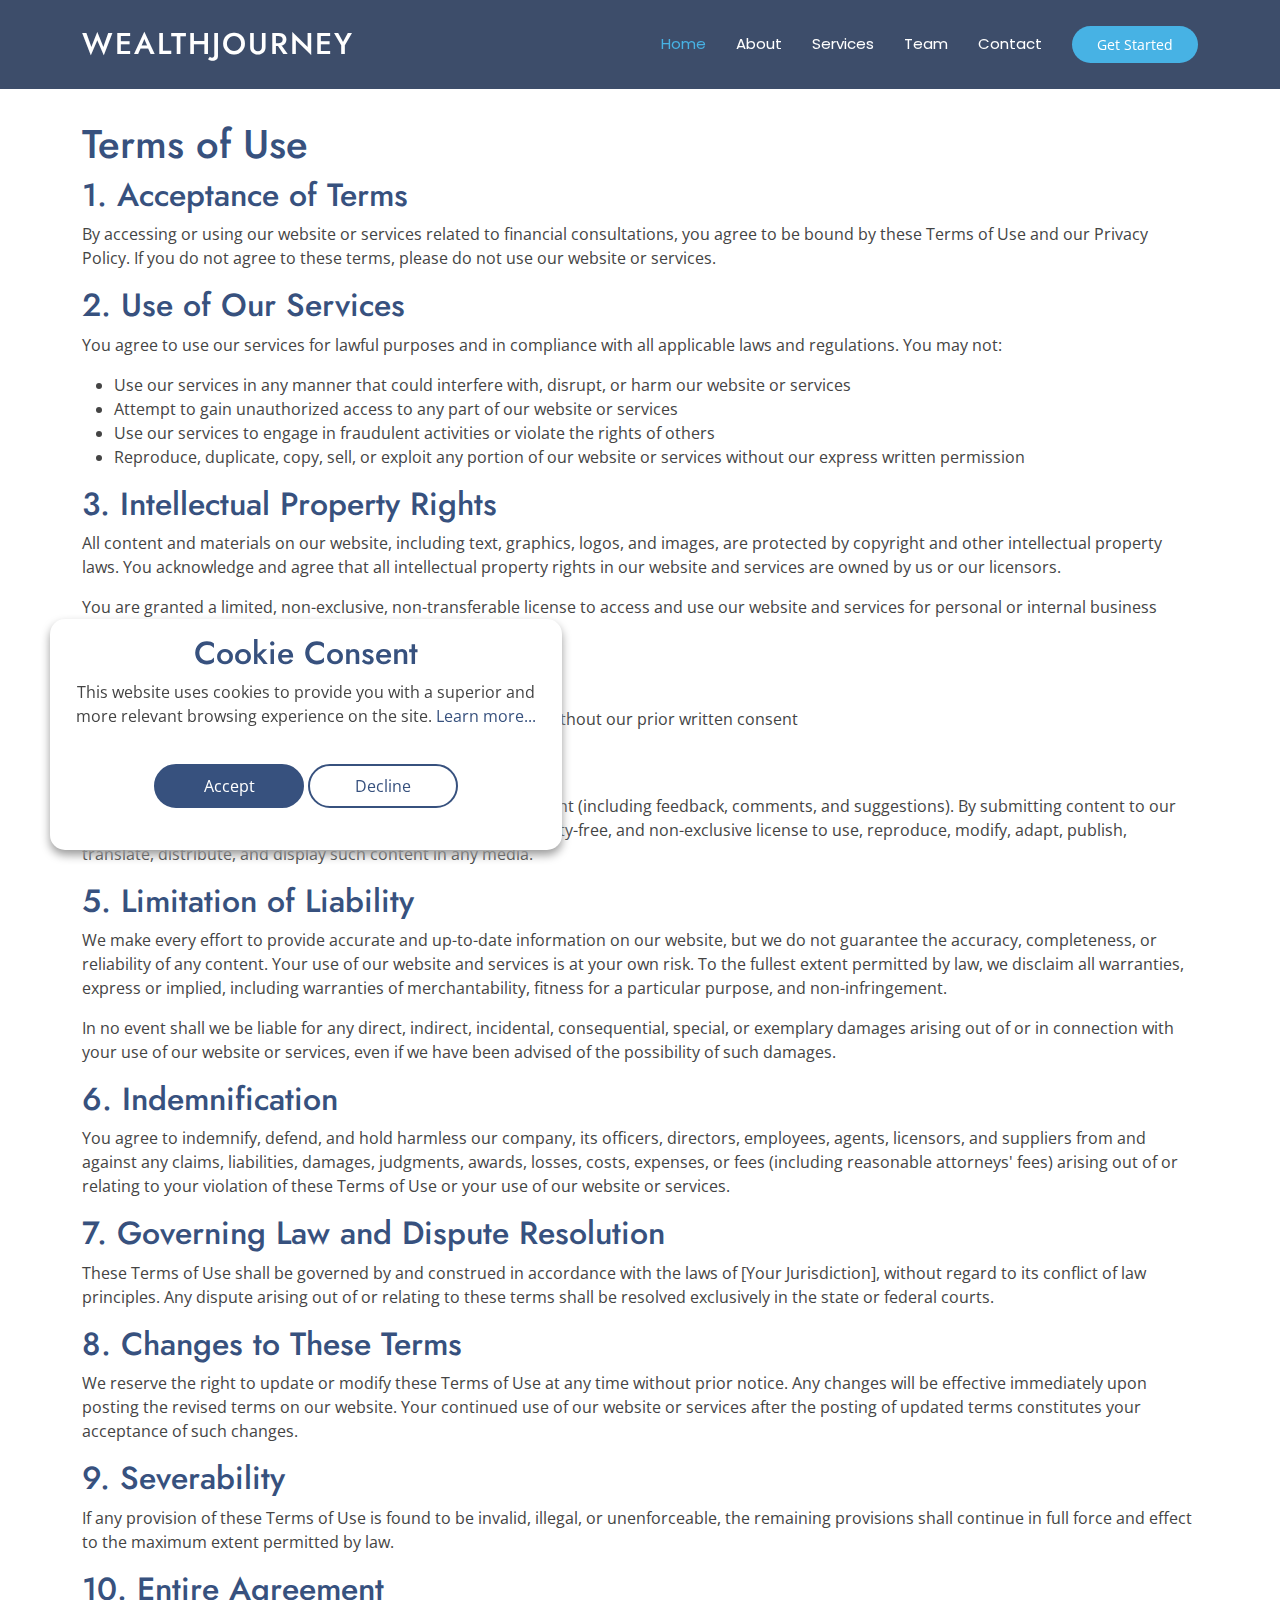
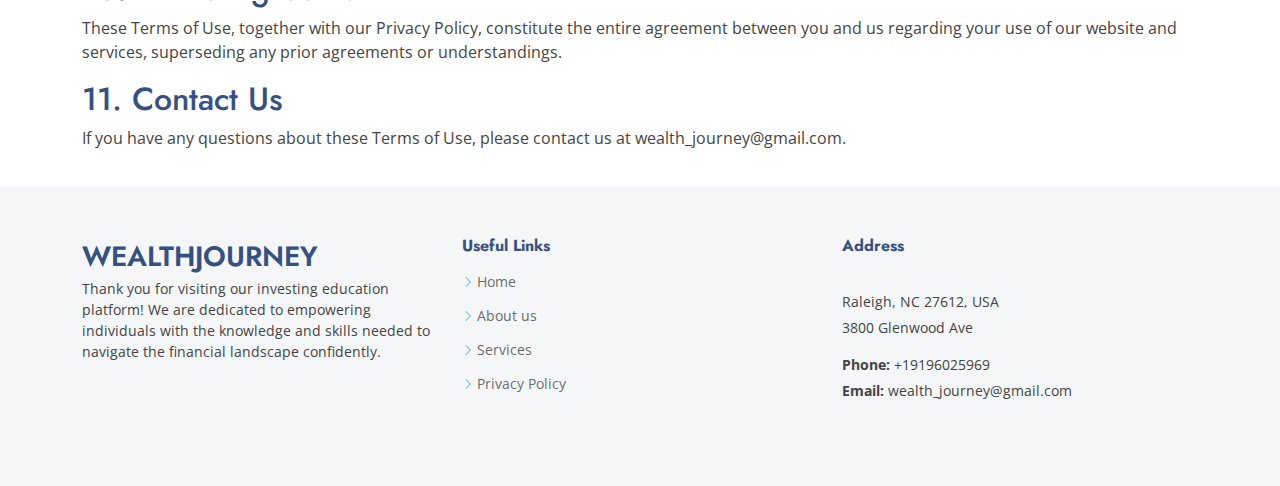
<file: terms-of-use.html>
<!DOCTYPE html>
<html lang="en">
    <head>
        <meta charset="utf-8" />
        <meta content="width=device-width, initial-scale=1.0" name="viewport" />
        <title>WealthJourney</title>
        <meta name="description" content="" />
        <meta name="keywords" content="" />

        <!-- Favicons -->
        <link href="assets/img/favicon.png" rel="icon" />
        <link href="assets/img/apple-touch-icon.png" rel="apple-touch-icon" />

        <!-- Fonts -->
        <link href="https://fonts.googleapis.com" rel="preconnect" />
        <link href="https://fonts.gstatic.com" rel="preconnect" crossorigin />
        <link
            href="https://fonts.googleapis.com/css2?family=Open+Sans:ital,wght@0,300;0,400;0,500;0,600;0,700;0,800;1,300;1,400;1,500;1,600;1,700;1,800&family=Poppins:ital,wght@0,100;0,200;0,300;0,400;0,500;0,600;0,700;0,800;0,900;1,100;1,200;1,300;1,400;1,500;1,600;1,700;1,800;1,900&family=Jost:ital,wght@0,100;0,200;0,300;0,400;0,500;0,600;0,700;0,800;0,900;1,100;1,200;1,300;1,400;1,500;1,600;1,700;1,800;1,900&display=swap"
            rel="stylesheet"
        />

        <!-- Vendor CSS Files -->
        <link
            href="assets/vendor/bootstrap/css/bootstrap.min.css"
            rel="stylesheet"
        />
        <link
            href="assets/vendor/bootstrap-icons/bootstrap-icons.css"
            rel="stylesheet"
        />
        <link href="assets/vendor/aos/aos.css" rel="stylesheet" />
        <link
            href="assets/vendor/glightbox/css/glightbox.min.css"
            rel="stylesheet"
        />
        <link
            href="assets/vendor/swiper/swiper-bundle.min.css"
            rel="stylesheet"
        />

        <!-- Main CSS File -->
        <link href="assets/css/main.css" rel="stylesheet" />
    </head>

    <body class="index-page">
        <header
            id="header"
            class="header d-flex align-items-center fixed-top"
            style="background: rgba(40, 58, 90, 0.9)"
        >
            <div
                class="container-fluid container-xl position-relative d-flex align-items-center"
            >
                <a
                    href="index.html"
                    class="logo d-flex align-items-center me-auto"
                >
                    <h1 class="sitename">WealthJourney</h1>
                </a>

                <nav id="navmenu" class="navmenu">
                    <ul>
                        <li><a href="#hero" class="active">Home</a></li>
                        <li><a href="#about">About</a></li>
                        <li><a href="#services">Services</a></li>
                        <li><a href="#team">Team</a></li>
                        <li><a href="#contact">Contact</a></li>
                    </ul>
                    <i class="mobile-nav-toggle d-xl-none bi bi-list"></i>
                </nav>

                <a class="btn-getstarted" href="#about">Get Started</a>
            </div>
        </header>
        <main>
            <article
                class="container additional-wrapper"
                style="margin-top: 100px"
            >
                <div class="page__content" style="padding: 20px 0px">
                    <h1>Terms of Use</h1>

                    <h2>1. Acceptance of Terms</h2>

                    <p>
                        By accessing or using our website or services related to
                        financial consultations, you agree to be bound by these
                        Terms of Use and our Privacy Policy. If you do not agree
                        to these terms, please do not use our website or
                        services.
                    </p>

                    <h2>2. Use of Our Services</h2>

                    <p>
                        You agree to use our services for lawful purposes and in
                        compliance with all applicable laws and regulations. You
                        may not:
                    </p>
                    <ul>
                        <li>
                            Use our services in any manner that could interfere
                            with, disrupt, or harm our website or services
                        </li>
                        <li>
                            Attempt to gain unauthorized access to any part of
                            our website or services
                        </li>
                        <li>
                            Use our services to engage in fraudulent activities
                            or violate the rights of others
                        </li>
                        <li>
                            Reproduce, duplicate, copy, sell, or exploit any
                            portion of our website or services without our
                            express written permission
                        </li>
                    </ul>

                    <h2>3. Intellectual Property Rights</h2>

                    <p>
                        All content and materials on our website, including
                        text, graphics, logos, and images, are protected by
                        copyright and other intellectual property laws. You
                        acknowledge and agree that all intellectual property
                        rights in our website and services are owned by us or
                        our licensors.
                    </p>

                    <p>
                        You are granted a limited, non-exclusive,
                        non-transferable license to access and use our website
                        and services for personal or internal business purposes.
                        This license does not permit you to:
                    </p>
                    <ul>
                        <li>
                            Modify or alter any part of our website or services
                        </li>
                        <li>
                            Create derivative works based on our website or
                            services
                        </li>
                        <li>
                            Use our website or services for any commercial
                            purpose without our prior written consent
                        </li>
                    </ul>

                    <h2>4. User Contributions</h2>

                    <p>
                        Our website may allow users to post, submit, or transmit
                        content (including feedback, comments, and suggestions).
                        By submitting content to our website, you grant us a
                        perpetual, irrevocable, worldwide, royalty-free, and
                        non-exclusive license to use, reproduce, modify, adapt,
                        publish, translate, distribute, and display such content
                        in any media.
                    </p>

                    <h2>5. Limitation of Liability</h2>

                    <p>
                        We make every effort to provide accurate and up-to-date
                        information on our website, but we do not guarantee the
                        accuracy, completeness, or reliability of any content.
                        Your use of our website and services is at your own
                        risk. To the fullest extent permitted by law, we
                        disclaim all warranties, express or implied, including
                        warranties of merchantability, fitness for a particular
                        purpose, and non-infringement.
                    </p>

                    <p>
                        In no event shall we be liable for any direct, indirect,
                        incidental, consequential, special, or exemplary damages
                        arising out of or in connection with your use of our
                        website or services, even if we have been advised of the
                        possibility of such damages.
                    </p>

                    <h2>6. Indemnification</h2>

                    <p>
                        You agree to indemnify, defend, and hold harmless our
                        company, its officers, directors, employees, agents,
                        licensors, and suppliers from and against any claims,
                        liabilities, damages, judgments, awards, losses, costs,
                        expenses, or fees (including reasonable attorneys' fees)
                        arising out of or relating to your violation of these
                        Terms of Use or your use of our website or services.
                    </p>

                    <h2>7. Governing Law and Dispute Resolution</h2>

                    <p>
                        These Terms of Use shall be governed by and construed in
                        accordance with the laws of [Your Jurisdiction], without
                        regard to its conflict of law principles. Any dispute
                        arising out of or relating to these terms shall be
                        resolved exclusively in the state or federal courts.
                    </p>

                    <h2>8. Changes to These Terms</h2>

                    <p>
                        We reserve the right to update or modify these Terms of
                        Use at any time without prior notice. Any changes will
                        be effective immediately upon posting the revised terms
                        on our website. Your continued use of our website or
                        services after the posting of updated terms constitutes
                        your acceptance of such changes.
                    </p>

                    <h2>9. Severability</h2>

                    <p>
                        If any provision of these Terms of Use is found to be
                        invalid, illegal, or unenforceable, the remaining
                        provisions shall continue in full force and effect to
                        the maximum extent permitted by law.
                    </p>

                    <h2>10. Entire Agreement</h2>

                    <p>
                        These Terms of Use, together with our Privacy Policy,
                        constitute the entire agreement between you and us
                        regarding your use of our website and services,
                        superseding any prior agreements or understandings.
                    </p>

                    <h2>11. Contact Us</h2>

                    <p>
                        If you have any questions about these Terms of Use,
                        please contact us at wealth_journey@gmail.com.
                    </p>
                </div>
            </article>
        </main>

        <footer id="footer" class="footer" style="background: #f5f6f8">
            <!-- <div class="footer-newsletter">
                <div class="container">
                    <div class="row justify-content-center text-center">
                        <div class="col-lg-6">
                            <h4>Join Our Newsletter</h4>
                            <p>
                                Subscribe to our newsletter and receive the
                                latest news about our products and services!
                            </p>
                            <form
                                action="forms/newsletter.php"
                                method="post"
                                class="php-email-form"
                            >
                                <div class="newsletter-form">
                                    <input type="email" name="email" /><input
                                        type="submit"
                                        value="Subscribe"
                                    />
                                </div>
                                <div class="loading">Loading</div>
                                <div class="error-message"></div>
                                <div class="sent-message">
                                    Your subscription request has been sent.
                                    Thank you!
                                </div>
                            </form>
                        </div>
                    </div>
                </div>
            </div> -->

            <div class="container footer-top">
                <div class="row gy-4">
                    <div class="col-lg-4 col-md-6 footer-about">
                        <a href="index.html" class="d-flex align-items-center">
                            <span class="sitename">WealthJourney</span>
                        </a>
                        <p>
                            Thank you for visiting our investing education
                            platform! We are dedicated to empowering individuals
                            with the knowledge and skills needed to navigate the
                            financial landscape confidently.
                        </p>
                    </div>

                    <div class="col-lg-4 col-md-4 footer-links">
                        <h4>Useful Links</h4>
                        <ul>
                            <li>
                                <i class="bi bi-chevron-right"></i>
                                <a href="index.html">Home</a>
                            </li>
                            <li>
                                <i class="bi bi-chevron-right"></i>
                                <a href="index.html#about">About us</a>
                            </li>
                            <li>
                                <i class="bi bi-chevron-right"></i>
                                <a href="index.html#services">Services</a>
                            </li>
                            <li>
                                <i class="bi bi-chevron-right"></i>
                                <a href="privacy-policy.html">Privacy Policy</a>
                            </li>
                        </ul>
                    </div>

                    <div class="col-lg-4 col-md-4 footer-links">
                        <h4>Address</h4>
                        <div class="footer-contact pt-3">
                            <p>Raleigh, NC 27612, USA</p>
                            <p>3800 Glenwood Ave</p>
                            <p class="mt-3">
                                <strong>Phone:</strong>
                                <span>+19196025969</span>
                            </p>
                            <p>
                                <strong>Email:</strong>
                                <span>wealth_journey@gmail.com</span>
                            </p>
                        </div>
                    </div>
                </div>
            </div>
        </footer>

        <!-- Scroll Top -->
        <a
            href="#"
            id="scroll-top"
            class="scroll-top d-flex align-items-center justify-content-center"
            ><i class="bi bi-arrow-up-short"></i
        ></a>

        <!-- Preloader -->
        <div id="preloader"></div>

        <!-- Cookie banner -->
        <div class="cookie-wrapper show">
            <div>
                <i class="bx bx-cookie"></i>
                <h2 style="text-align: center">Cookie Consent</h2>
            </div>

            <div class="data">
                <p>
                    This website uses cookies to provide you with a superior and
                    more relevant browsing experience on the site.
                    <a href="#">Learn more...</a>
                </p>
            </div>

            <div class="buttons">
                <button class="cookie-button" id="acceptBtn">Accept</button>
                <button class="cookie-button" id="declineBtn">Decline</button>
            </div>
        </div>
        <!-- End Cookie banner -->

        <!-- Vendor JS Files -->
        <script src="assets/vendor/bootstrap/js/bootstrap.bundle.min.js"></script>
        <script src="assets/vendor/php-email-form/validate.js"></script>
        <script src="assets/vendor/aos/aos.js"></script>
        <script src="assets/vendor/glightbox/js/glightbox.min.js"></script>
        <script src="assets/vendor/swiper/swiper-bundle.min.js"></script>
        <script src="assets/vendor/waypoints/noframework.waypoints.js"></script>
        <script src="assets/vendor/imagesloaded/imagesloaded.pkgd.min.js"></script>
        <script src="assets/vendor/isotope-layout/isotope.pkgd.min.js"></script>

        <!-- Main JS File -->
        <script src="assets/js/main.js"></script>
        <script src="assets/js/cookiebanner.js"></script>
    </body>
</html>
</file>
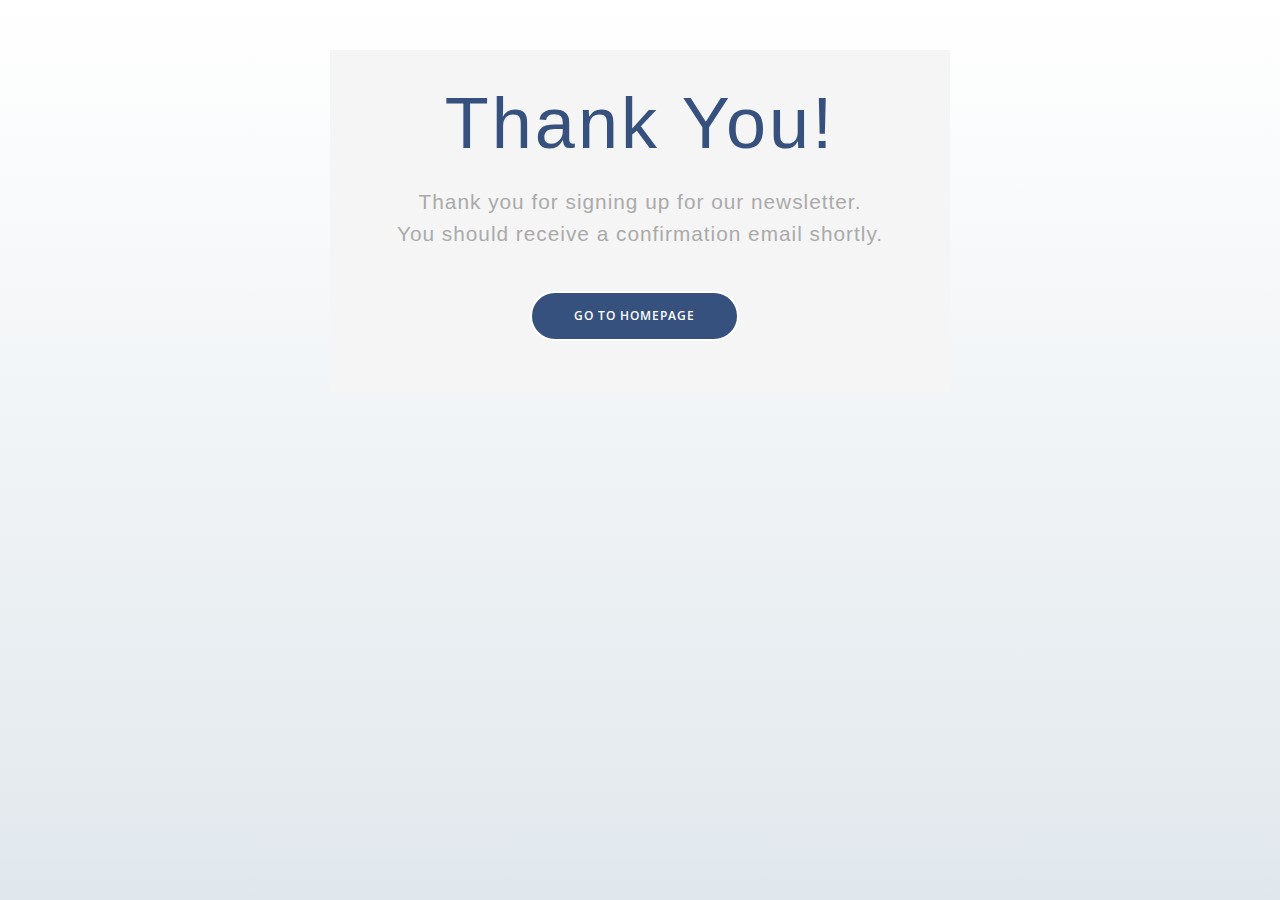
<file: thanks.html>
<!DOCTYPE html>
<html lang="en">
    <head>
        <meta charset="utf-8" />
        <meta content="width=device-width, initial-scale=1.0" name="viewport" />
        <title>WealthJourney</title>
        <meta name="description" content="" />
        <meta name="keywords" content="" />

        <!-- Favicons -->
        <link href="assets/img/favicon.png" rel="icon" />
        <link href="assets/img/apple-touch-icon.png" rel="apple-touch-icon" />

        <!-- Fonts -->
        <link href="https://fonts.googleapis.com" rel="preconnect" />
        <link href="https://fonts.gstatic.com" rel="preconnect" crossorigin />
        <link
            href="https://fonts.googleapis.com/css2?family=Open+Sans:ital,wght@0,300;0,400;0,500;0,600;0,700;0,800;1,300;1,400;1,500;1,600;1,700;1,800&family=Poppins:ital,wght@0,100;0,200;0,300;0,400;0,500;0,600;0,700;0,800;0,900;1,100;1,200;1,300;1,400;1,500;1,600;1,700;1,800;1,900&family=Jost:ital,wght@0,100;0,200;0,300;0,400;0,500;0,600;0,700;0,800;0,900;1,100;1,200;1,300;1,400;1,500;1,600;1,700;1,800;1,900&display=swap"
            rel="stylesheet"
        />

        <!-- Vendor CSS Files -->
        <link
            href="assets/vendor/bootstrap/css/bootstrap.min.css"
            rel="stylesheet"
        />
        <link
            href="assets/vendor/bootstrap-icons/bootstrap-icons.css"
            rel="stylesheet"
        />
        <link href="assets/vendor/aos/aos.css" rel="stylesheet" />
        <link
            href="assets/vendor/glightbox/css/glightbox.min.css"
            rel="stylesheet"
        />
        <link
            href="assets/vendor/swiper/swiper-bundle.min.css"
            rel="stylesheet"
        />

        <!-- Main CSS File -->
        <link href="assets/css/main.css" rel="stylesheet" />
        <link href="assets/css/thanks.css" rel="stylesheet" />
    </head>
    <body>
        <div class="content">
            <div class="wrapper-1">
                <div class="wrapper-2">
                    <h1>Thank You!</h1>
                    <p>Thank you for signing up for our newsletter.</p>
                    <p>You should receive a confirmation email shortly.</p>
                    <a href="index.html">
                        <button class="go-home">Go to Homepage</button>
                    </a>
                </div>
            </div>
        </div>
    </body>
</html>
</file>
<file: assets/css/main.css>
:root {
    --default-font: 'Open Sans', system-ui, -apple-system, 'Segoe UI', Roboto,
        'Helvetica Neue', Arial, 'Noto Sans', 'Liberation Sans', sans-serif,
        'Apple Color Emoji', 'Segoe UI Emoji', 'Segoe UI Symbol',
        'Noto Color Emoji';
    --heading-font: 'Jost', sans-serif;
    --nav-font: 'Poppins', sans-serif;
}

/* Global Colors - The following color variables are used throughout the website. Updating them here will change the color scheme of the entire website */
:root {
    --background-color: #ffffff; /* Background color for the entire website, including individual sections */
    --default-color: #444444; /* Default color used for the majority of the text content across the entire website */
    --heading-color: #37517e; /* Color for headings, subheadings and title throughout the website */
    --accent-color: #47b2e4; /* Accent color that represents your brand on the website. It's used for buttons, links, and other elements that need to stand out */
    --surface-color: #ffffff; /* The surface color is used as a background of boxed elements within sections, such as cards, icon boxes, or other elements that require a visual separation from the global background. */
    --contrast-color: #ffffff; /* Contrast color for text, ensuring readability against backgrounds of accent, heading, or default colors. */
}

/* Nav Menu Colors - The following color variables are used specifically for the navigation menu. They are separate from the global colors to allow for more customization options */
:root {
    --nav-color: #ffffff; /* The default color of the main navmenu links */
    --nav-hover-color: #47b2e4; /* Applied to main navmenu links when they are hovered over or active */
    --nav-mobile-background-color: #ffffff; /* Used as the background color for mobile navigation menu */
    --nav-dropdown-background-color: #ffffff; /* Used as the background color for dropdown items that appear when hovering over primary navigation items */
    --nav-dropdown-color: #444444; /* Used for navigation links of the dropdown items in the navigation menu. */
    --nav-dropdown-hover-color: #47b2e4; /* Similar to --nav-hover-color, this color is applied to dropdown navigation links when they are hovered over. */
}

/* Color Presets - These classes override global colors when applied to any section or element, providing reuse of the sam color scheme. */

.light-background {
    --background-color: #f5f6f8;
    --surface-color: #ffffff;
}

.dark-background {
    --background-color: #37517e;
    --default-color: #ffffff;
    --heading-color: #ffffff;
    --surface-color: #4668a2;
    --contrast-color: #ffffff;
}

/* Smooth scroll */
:root {
    scroll-behavior: smooth;
}

/*--------------------------------------------------------------
# General Styling & Shared Classes
--------------------------------------------------------------*/
body {
    color: var(--default-color);
    background-color: var(--background-color);
    font-family: var(--default-font);
}

a {
    color: var(--accent-color);
    text-decoration: none;
    transition: 0.3s;
}

a:hover {
    color: color-mix(in srgb, var(--accent-color), transparent 25%);
    text-decoration: none;
}

h1,
h2,
h3,
h4,
h5,
h6 {
    color: var(--heading-color);
    font-family: var(--heading-font);
}

/* PHP Email Form Messages
------------------------------*/
.php-email-form .error-message {
    display: none;
    background: #df1529;
    color: #ffffff;
    text-align: left;
    padding: 15px;
    margin-bottom: 24px;
    font-weight: 600;
}

.php-email-form .sent-message {
    display: none;
    color: #ffffff;
    background: #059652;
    text-align: center;
    padding: 15px;
    margin-bottom: 24px;
    font-weight: 600;
}

.php-email-form .loading {
    display: none;
    background: var(--surface-color);
    text-align: center;
    padding: 15px;
    margin-bottom: 24px;
}

.php-email-form .loading:before {
    content: '';
    display: inline-block;
    border-radius: 50%;
    width: 24px;
    height: 24px;
    margin: 0 10px -6px 0;
    border: 3px solid var(--accent-color);
    border-top-color: var(--surface-color);
    animation: php-email-form-loading 1s linear infinite;
}

@keyframes php-email-form-loading {
    0% {
        transform: rotate(0deg);
    }

    100% {
        transform: rotate(360deg);
    }
}

/*--------------------------------------------------------------
# Global Header
--------------------------------------------------------------*/
.header {
    --background-color: #3d4d6a;
    --heading-color: #ffffff;
    color: var(--default-color);
    background-color: var(--background-color);
    padding: 15px 0;
    transition: all 0.5s;
    z-index: 997;
}

.header .logo {
    line-height: 1;
}

.header .logo img {
    max-height: 36px;
    margin-right: 8px;
}

.header .logo h1 {
    font-size: 30px;
    margin: 0;
    font-weight: 500;
    color: var(--heading-color);
    letter-spacing: 2px;
    text-transform: uppercase;
}

.header .btn-getstarted,
.header .btn-getstarted:focus {
    color: var(--contrast-color);
    background: var(--accent-color);
    font-size: 14px;
    padding: 8px 25px;
    margin: 0 0 0 30px;
    border-radius: 50px;
    transition: 0.3s;
}

.header .btn-getstarted:hover,
.header .btn-getstarted:focus:hover {
    color: var(--contrast-color);
    background: color-mix(in srgb, var(--accent-color), transparent 15%);
}

@media (max-width: 1200px) {
    .header .logo {
        order: 1;
    }

    .header .btn-getstarted {
        order: 2;
        margin: 0 15px 0 0;
        padding: 6px 15px;
    }

    .header .navmenu {
        order: 3;
    }
}

/* Index Page Header
------------------------------*/
.index-page .header {
    --background-color: rgba(255, 255, 255, 0);
    --heading-color: #ffffff;
    --nav-color: #ffffff;
}

/* Index Page Header on Scroll
------------------------------*/
.index-page.scrolled .header {
    --background-color: rgba(40, 58, 90, 0.9);
}

/*--------------------------------------------------------------
# Navigation Menu
--------------------------------------------------------------*/
/* Desktop Navigation */
@media (min-width: 1200px) {
    .navmenu {
        padding: 0;
    }

    .navmenu ul {
        margin: 0;
        padding: 0;
        display: flex;
        list-style: none;
        align-items: center;
    }

    .navmenu li {
        position: relative;
    }

    .navmenu a,
    .navmenu a:focus {
        color: var(--nav-color);
        padding: 18px 15px;
        font-size: 15px;
        font-family: var(--nav-font);
        font-weight: 400;
        display: flex;
        align-items: center;
        justify-content: space-between;
        white-space: nowrap;
        transition: 0.3s;
    }

    .navmenu a i,
    .navmenu a:focus i {
        font-size: 12px;
        line-height: 0;
        margin-left: 5px;
        transition: 0.3s;
    }

    .navmenu li:last-child a {
        padding-right: 0;
    }

    .navmenu li:hover > a,
    .navmenu .active,
    .navmenu .active:focus {
        color: var(--nav-hover-color);
    }

    .navmenu .dropdown ul {
        margin: 0;
        padding: 10px 0;
        background: var(--nav-dropdown-background-color);
        display: block;
        position: absolute;
        visibility: hidden;
        left: 14px;
        top: 130%;
        opacity: 0;
        transition: 0.3s;
        border-radius: 4px;
        z-index: 99;
        box-shadow: 0px 0px 30px rgba(0, 0, 0, 0.1);
    }

    .navmenu .dropdown ul li {
        min-width: 200px;
    }

    .navmenu .dropdown ul a {
        padding: 10px 20px;
        font-size: 15px;
        text-transform: none;
        color: var(--nav-dropdown-color);
    }

    .navmenu .dropdown ul a i {
        font-size: 12px;
    }

    .navmenu .dropdown ul a:hover,
    .navmenu .dropdown ul .active:hover,
    .navmenu .dropdown ul li:hover > a {
        color: var(--nav-dropdown-hover-color);
    }

    .navmenu .dropdown:hover > ul {
        opacity: 1;
        top: 100%;
        visibility: visible;
    }

    .navmenu .dropdown .dropdown ul {
        top: 0;
        left: -90%;
        visibility: hidden;
    }

    .navmenu .dropdown .dropdown:hover > ul {
        opacity: 1;
        top: 0;
        left: -100%;
        visibility: visible;
    }

    .navmenu .megamenu {
        position: static;
    }

    .navmenu .megamenu ul {
        margin: 0;
        padding: 10px;
        background: var(--nav-dropdown-background-color);
        box-shadow: 0px 0px 20px rgba(0, 0, 0, 0.1);
        position: absolute;
        top: 130%;
        left: 0;
        right: 0;
        visibility: hidden;
        opacity: 0;
        display: flex;
        transition: 0.3s;
        border-radius: 4px;
        z-index: 99;
    }

    .navmenu .megamenu ul li {
        flex: 1;
    }

    .navmenu .megamenu ul li a,
    .navmenu .megamenu ul li:hover > a {
        padding: 10px 20px;
        font-size: 15px;
        color: var(--nav-dropdown-color);
    }

    .navmenu .megamenu ul li a:hover,
    .navmenu .megamenu ul li .active,
    .navmenu .megamenu ul li .active:hover {
        color: var(--nav-dropdown-hover-color);
    }

    .navmenu .megamenu:hover > ul {
        opacity: 1;
        top: 100%;
        visibility: visible;
    }

    .navmenu .dd-box-shadow {
        box-shadow: 0px 0px 30px rgba(0, 0, 0, 0.1);
    }
}

/* Mobile Navigation */
@media (max-width: 1199px) {
    .mobile-nav-toggle {
        color: var(--nav-color);
        font-size: 28px;
        line-height: 0;
        margin-right: 10px;
        cursor: pointer;
        transition: color 0.3s;
    }

    .navmenu {
        padding: 0;
        z-index: 9997;
    }

    .navmenu ul {
        display: none;
        list-style: none;
        position: absolute;
        inset: 60px 20px 20px 20px;
        padding: 10px 0;
        margin: 0;
        border-radius: 6px;
        background-color: var(--nav-mobile-background-color);
        overflow-y: auto;
        transition: 0.3s;
        z-index: 9998;
        box-shadow: 0px 0px 30px rgba(0, 0, 0, 0.1);
    }

    .navmenu a,
    .navmenu a:focus {
        color: var(--nav-dropdown-color);
        padding: 10px 20px;
        font-family: var(--nav-font);
        font-size: 17px;
        font-weight: 500;
        display: flex;
        align-items: center;
        justify-content: space-between;
        white-space: nowrap;
        transition: 0.3s;
    }

    .navmenu a i,
    .navmenu a:focus i {
        font-size: 12px;
        line-height: 0;
        margin-left: 5px;
        width: 30px;
        height: 30px;
        display: flex;
        align-items: center;
        justify-content: center;
        border-radius: 50%;
        transition: 0.3s;
        background-color: color-mix(
            in srgb,
            var(--accent-color),
            transparent 90%
        );
    }

    .navmenu a i:hover,
    .navmenu a:focus i:hover {
        background-color: var(--accent-color);
        color: var(--contrast-color);
    }

    .navmenu a:hover,
    .navmenu .active,
    .navmenu .active:focus {
        color: var(--nav-dropdown-hover-color);
    }

    .navmenu .active i,
    .navmenu .active:focus i {
        background-color: var(--accent-color);
        color: var(--contrast-color);
        transform: rotate(180deg);
    }

    .navmenu .dropdown ul {
        position: static;
        display: none;
        z-index: 99;
        padding: 10px 0;
        margin: 10px 20px;
        background-color: var(--nav-dropdown-background-color);
        border: 1px solid
            color-mix(in srgb, var(--default-color), transparent 90%);
        box-shadow: none;
        transition: all 0.5s ease-in-out;
    }

    .navmenu .dropdown ul ul {
        background-color: rgba(33, 37, 41, 0.1);
    }

    .navmenu .dropdown > .dropdown-active {
        display: block;
        background-color: rgba(33, 37, 41, 0.03);
    }

    .mobile-nav-active {
        overflow: hidden;
    }

    .mobile-nav-active .mobile-nav-toggle {
        color: #fff;
        position: absolute;
        font-size: 32px;
        top: 15px;
        right: 15px;
        margin-right: 0;
        z-index: 9999;
    }

    .mobile-nav-active .navmenu {
        position: fixed;
        overflow: hidden;
        inset: 0;
        background: rgba(33, 37, 41, 0.8);
        transition: 0.3s;
    }

    .mobile-nav-active .navmenu > ul {
        display: block;
    }
}

/*--------------------------------------------------------------
# Global Footer
--------------------------------------------------------------*/
.footer {
    color: var(--default-color);
    background-color: var(--background-color);
    font-size: 14px;
    padding-bottom: 50px;
    position: relative;
}

.footer .footer-newsletter {
    background-color: color-mix(in srgb, var(--heading-color), transparent 95%);
    padding: 50px 0;
}

.footer .footer-newsletter h4 {
    font-size: 24px;
}

.footer .footer-newsletter .newsletter-form {
    margin-top: 30px;
    margin-bottom: 15px;
    padding: 6px 8px;
    position: relative;
    background-color: color-mix(
        in srgb,
        var(--background-color),
        transparent 50%
    );
    border: 1px solid color-mix(in srgb, var(--default-color), transparent 90%);
    box-shadow: 0px 2px 25px rgba(0, 0, 0, 0.1);
    display: flex;
    transition: 0.3s;
    border-radius: 50px;
}

.footer .footer-newsletter .newsletter-form:focus-within {
    border-color: var(--accent-color);
}

.footer .footer-newsletter .newsletter-form input[type='email'] {
    border: 0;
    padding: 4px;
    width: 100%;
    background-color: color-mix(
        in srgb,
        var(--background-color),
        transparent 50%
    );
    color: var(--default-color);
}

.footer .footer-newsletter .newsletter-form input[type='email']:focus-visible {
    outline: none;
}

.footer .footer-newsletter .newsletter-form input[type='submit'] {
    border: 0;
    font-size: 16px;
    padding: 0 20px;
    margin: -7px -8px -7px 0;
    background: var(--accent-color);
    color: var(--contrast-color);
    transition: 0.3s;
    border-radius: 50px;
}

.footer .footer-newsletter .newsletter-form input[type='submit']:hover {
    background: color-mix(in srgb, var(--accent-color), transparent 20%);
}

.footer .footer-top {
    padding-top: 50px;
}

.footer .social-links a {
    display: flex;
    align-items: center;
    justify-content: center;
    width: 40px;
    height: 40px;
    border-radius: 50%;
    border: 1px solid color-mix(in srgb, var(--default-color), transparent 50%);
    font-size: 16px;
    color: color-mix(in srgb, var(--default-color), transparent 20%);
    margin-right: 10px;
    transition: 0.3s;
}

.footer .social-links a:hover {
    color: var(--accent-color);
    border-color: var(--accent-color);
}

.footer h4 {
    font-size: 16px;
    font-weight: bold;
    position: relative;
    padding-bottom: 12px;
}

.footer .footer-links {
    margin-bottom: 30px;
}

.footer .footer-links ul {
    list-style: none;
    padding: 0;
    margin: 0;
}

.footer .footer-links ul i {
    margin-right: 3px;
    font-size: 12px;
    line-height: 0;
    color: var(--accent-color);
}

.footer .footer-links ul li {
    padding: 10px 0;
    display: flex;
    align-items: center;
}

.footer .footer-links ul li:first-child {
    padding-top: 0;
}

.footer .footer-links ul a {
    display: inline-block;
    color: color-mix(in srgb, var(--default-color), transparent 20%);
    line-height: 1;
}

.footer .footer-links ul a:hover {
    color: var(--accent-color);
}

.footer .footer-about a {
    color: var(--heading-color);
    font-size: 28px;
    font-weight: 600;
    text-transform: uppercase;
    font-family: var(--heading-font);
}

.footer .footer-contact p {
    margin-bottom: 5px;
}

.footer .copyright {
    padding-top: 25px;
    padding-bottom: 25px;
    border-top: 1px solid
        color-mix(in srgb, var(--default-color), transparent 90%);
}

.footer .copyright p {
    margin-bottom: 0;
}

.footer .credits {
    margin-top: 6px;
    font-size: 13px;
}

/*--------------------------------------------------------------
# Preloader
--------------------------------------------------------------*/
#preloader {
    position: fixed;
    inset: 0;
    z-index: 999999;
    overflow: hidden;
    background: var(--background-color);
    transition: all 0.6s ease-out;
}

#preloader:before {
    content: '';
    position: fixed;
    top: calc(50% - 30px);
    left: calc(50% - 30px);
    border: 6px solid #ffffff;
    border-color: var(--accent-color) transparent var(--accent-color)
        transparent;
    border-radius: 50%;
    width: 60px;
    height: 60px;
    animation: animate-preloader 1.5s linear infinite;
}

@keyframes animate-preloader {
    0% {
        transform: rotate(0deg);
    }

    100% {
        transform: rotate(360deg);
    }
}

/*--------------------------------------------------------------
# Scroll Top Button
--------------------------------------------------------------*/
.scroll-top {
    position: fixed;
    visibility: hidden;
    opacity: 0;
    right: 15px;
    bottom: -15px;
    z-index: 99999;
    background-color: var(--accent-color);
    width: 44px;
    height: 44px;
    border-radius: 50px;
    transition: all 0.4s;
}

.scroll-top i {
    font-size: 24px;
    color: var(--contrast-color);
    line-height: 0;
}

.scroll-top:hover {
    background-color: color-mix(in srgb, var(--accent-color), transparent 20%);
    color: var(--contrast-color);
}

.scroll-top.active {
    visibility: visible;
    opacity: 1;
    bottom: 15px;
}

/*--------------------------------------------------------------
# Disable aos animation delay on mobile devices
--------------------------------------------------------------*/
@media screen and (max-width: 768px) {
    [data-aos-delay] {
        transition-delay: 0 !important;
    }
}

/*--------------------------------------------------------------
# Global Page Titles & Breadcrumbs
--------------------------------------------------------------*/
.page-title {
    --background-color: color-mix(
        in srgb,
        var(--default-color),
        transparent 96%
    );
    color: var(--default-color);
    background-color: var(--background-color);
    padding: 20px 0;
    position: relative;
}

.page-title h1 {
    font-size: 28px;
    font-weight: 700;
    margin: 0;
}

.page-title .breadcrumbs ol {
    display: flex;
    flex-wrap: wrap;
    list-style: none;
    padding: 0 0 10px 0;
    margin: 0;
    font-size: 14px;
}

.page-title .breadcrumbs ol li + li {
    padding-left: 10px;
}

.page-title .breadcrumbs ol li + li::before {
    content: '/';
    display: inline-block;
    padding-right: 10px;
    color: color-mix(in srgb, var(--default-color), transparent 70%);
}

/*--------------------------------------------------------------
# Global Sections
--------------------------------------------------------------*/
section,
.section {
    color: var(--default-color);
    background-color: var(--background-color);
    padding: 60px 0;
    scroll-margin-top: 88px;
    overflow: clip;
}

@media (max-width: 1199px) {
    section,
    .section {
        scroll-margin-top: 66px;
    }
}

/*--------------------------------------------------------------
# Global Section Titles
--------------------------------------------------------------*/
.section-title {
    text-align: center;
    padding-bottom: 60px;
    position: relative;
}

.section-title h2 {
    font-size: 32px;
    font-weight: 700;
    margin-bottom: 20px;
    padding-bottom: 20px;
    text-transform: uppercase;
    position: relative;
}

.section-title h2:before {
    content: '';
    position: absolute;
    display: block;
    width: 160px;
    height: 1px;
    background: color-mix(in srgb, var(--default-color), transparent 60%);
    left: 0;
    right: 0;
    bottom: 1px;
    margin: auto;
}

.section-title h2::after {
    content: '';
    position: absolute;
    display: block;
    width: 60px;
    height: 3px;
    background: var(--accent-color);
    left: 0;
    right: 0;
    bottom: 0;
    margin: auto;
}

.section-title p {
    margin-bottom: 0;
}

/*--------------------------------------------------------------
# Hero Section
--------------------------------------------------------------*/
.hero {
    width: 100%;
    min-height: 80vh;
    position: relative;
    padding: 120px 0 60px 0;
    display: flex;
    align-items: center;
}

.hero h1 {
    margin: 0;
    font-size: 48px;
    font-weight: 700;
    line-height: 56px;
}

.hero p {
    color: color-mix(in srgb, var(--default-color), transparent 30%);
    margin: 5px 0 30px 0;
    font-size: 22px;
    line-height: 1.3;
    font-weight: 600;
}

.hero .btn-get-started {
    color: var(--contrast-color);
    background: var(--accent-color);
    font-family: var(--heading-font);
    font-weight: 500;
    font-size: 15px;
    letter-spacing: 1px;
    display: inline-block;
    padding: 10px 28px 12px 28px;
    border-radius: 50px;
    transition: 0.5s;
}

.hero .btn-get-started:hover {
    color: var(--contrast-color);
    background: color-mix(in srgb, var(--accent-color), transparent 15%);
}

.hero .btn-watch-video {
    font-size: 16px;
    transition: 0.5s;
    margin-left: 25px;
    color: var(--default-color);
    font-weight: 600;
}

.hero .btn-watch-video i {
    color: var(--contrast-color);
    font-size: 32px;
    transition: 0.3s;
    line-height: 0;
    margin-right: 8px;
}

.hero .btn-watch-video:hover {
    color: var(--accent-color);
}

.hero .btn-watch-video:hover i {
    color: color-mix(in srgb, var(--accent-color), transparent 15%);
}

.hero .animated {
    animation: up-down 2s ease-in-out infinite alternate-reverse both;
}

@media (max-width: 640px) {
    .hero h1 {
        font-size: 28px;
        line-height: 36px;
    }

    .hero p {
        font-size: 18px;
        line-height: 24px;
        margin-bottom: 30px;
    }

    .hero .btn-get-started,
    .hero .btn-watch-video {
        font-size: 13px;
    }
}

@keyframes up-down {
    0% {
        transform: translateY(10px);
    }

    100% {
        transform: translateY(-10px);
    }
}

/*--------------------------------------------------------------
# Clients Section
--------------------------------------------------------------*/
.clients {
    padding: 12px 0;
}

.clients .swiper {
    padding: 10px 0;
}

.clients .swiper-wrapper {
    height: auto;
}

.clients .swiper-slide img {
    transition: 0.3s;
    padding: 0 10px;
}

.clients .swiper-slide img:hover {
    transform: scale(1.1);
}

/*--------------------------------------------------------------
# About Section
--------------------------------------------------------------*/
.about ul {
    list-style: none;
    padding: 0;
}

.about ul li {
    padding-bottom: 5px;
    display: flex;
    align-items: center;
}

.about ul i {
    font-size: 20px;
    padding-right: 4px;
    color: var(--accent-color);
}

.about .read-more {
    color: var(--accent-color);
    font-family: var(--heading-font);
    font-weight: 500;
    font-size: 16px;
    letter-spacing: 1px;
    padding: 8px 28px;
    border-radius: 5px;
    transition: 0.3s;
    display: inline-flex;
    align-items: center;
    justify-content: center;
    border: 2px solid var(--accent-color);
}

.about .read-more i {
    font-size: 18px;
    margin-left: 5px;
    line-height: 0;
    transition: 0.3s;
}

.about .read-more:hover {
    background: var(--accent-color);
    color: var(--contrast-color);
}

.about .read-more:hover i {
    transform: translate(5px, 0);
}

/*--------------------------------------------------------------
# Why Us Section
--------------------------------------------------------------*/
.why-us {
    padding: 30px 0;
}

.why-us .content h3 {
    font-weight: 400;
    font-size: 34px;
}

.why-us .content p {
    color: color-mix(in srgb, var(--default-color), transparent 30%);
}

.why-us .faq-container .faq-item {
    background-color: var(--surface-color);
    position: relative;
    padding: 20px;
    margin-bottom: 20px;
    box-shadow: 0px 5px 25px 0px rgba(0, 0, 0, 0.1);
    overflow: hidden;
}

.why-us .faq-container .faq-item:last-child {
    margin-bottom: 0;
}

.why-us .faq-container .faq-item h3 {
    font-weight: 500;
    font-size: 17px;
    line-height: 24px;
    margin: 0 30px 0 0;
    transition: 0.3s;
    cursor: pointer;
}

.why-us .faq-container .faq-item h3 span {
    color: var(--accent-color);
    padding-right: 5px;
    font-weight: 600;
}

.why-us .faq-container .faq-item h3:hover {
    color: var(--accent-color);
}

.why-us .faq-container .faq-item .faq-content {
    display: grid;
    grid-template-rows: 0fr;
    transition: 0.3s ease-in-out;
    visibility: hidden;
    opacity: 0;
}

.why-us .faq-container .faq-item .faq-content p {
    margin-bottom: 0;
    overflow: hidden;
}

.why-us .faq-container .faq-item .faq-icon {
    position: absolute;
    top: 22px;
    left: 20px;
    font-size: 22px;
    line-height: 0;
    transition: 0.3s;
    color: var(--accent-color);
}

.why-us .faq-container .faq-item .faq-toggle {
    position: absolute;
    top: 20px;
    right: 20px;
    font-size: 16px;
    line-height: 0;
    transition: 0.3s;
    cursor: pointer;
}

.why-us .faq-container .faq-item .faq-toggle:hover {
    color: var(--accent-color);
}

.why-us .faq-container .faq-active h3 {
    color: var(--accent-color);
}

.why-us .faq-container .faq-active .faq-content {
    grid-template-rows: 1fr;
    visibility: visible;
    opacity: 1;
    padding-top: 10px;
}

.why-us .faq-container .faq-active .faq-toggle {
    transform: rotate(90deg);
    color: var(--accent-color);
}

.why-us .why-us-img {
    display: flex;
    align-items: center;
    justify-content: center;
}

.why-us .why-us-img img {
    max-height: 70%;
}

/*--------------------------------------------------------------
# Skills Section
--------------------------------------------------------------*/
.skills .content h3 {
    font-size: 2rem;
    font-weight: 700;
}

.skills .content p {
    color: color-mix(in srgb, var(--default-color), transparent 30%);
}

.skills .content p:last-child {
    margin-bottom: 0;
}

.skills .content ul {
    list-style: none;
    padding: 0;
}

.skills .content ul li {
    padding-bottom: 10px;
}

.skills .progress {
    height: 60px;
    display: block;
    background: none;
    border-radius: 0;
}

.skills .progress .skill {
    color: var(--default-color);
    padding: 0;
    margin: 0 0 6px 0;
    text-transform: uppercase;
    display: block;
    font-weight: 600;
    font-family: var(--heading-font);
}

.skills .progress .skill .val {
    float: right;
    font-style: normal;
}

.skills .progress-bar-wrap {
    background: color-mix(in srgb, var(--heading-color), transparent 90%);
    height: 10px;
}

.skills .progress-bar {
    width: 1px;
    height: 10px;
    transition: 0.9s;
    background-color: var(--heading-color);
}

/*--------------------------------------------------------------
# Services Section
--------------------------------------------------------------*/
.services .service-item {
    background-color: var(--surface-color);
    box-shadow: 0px 5px 90px 0px rgba(0, 0, 0, 0.1);
    padding: 50px 30px;
    transition: all ease-in-out 0.4s;
    height: 100%;
}

.services .service-item .icon {
    margin-bottom: 10px;
}

.services .service-item .icon i {
    color: var(--accent-color);
    font-size: 36px;
    transition: 0.3s;
}

.services .service-item h4 {
    font-weight: 700;
    margin-bottom: 15px;
    font-size: 20px;
}

.services .service-item h4 a {
    color: var(--heading-color);
    transition: ease-in-out 0.3s;
}

.services .service-item p {
    line-height: 24px;
    font-size: 14px;
    margin-bottom: 0;
}

.services .service-item:hover {
    transform: translateY(-10px);
}

.services .service-item:hover h4 a {
    color: var(--accent-color);
}

/*--------------------------------------------------------------
# Call To Action Section
--------------------------------------------------------------*/
.call-to-action {
    padding: 120px 0;
    position: relative;
    clip-path: inset(0);
}

.call-to-action img {
    position: fixed;
    top: 0;
    left: 0;
    display: block;
    width: 100%;
    height: 100%;
    object-fit: cover;
    z-index: 1;
}

.call-to-action:before {
    content: '';
    background: color-mix(in srgb, var(--background-color), transparent 35%);
    position: absolute;
    inset: 0;
    z-index: 2;
}

.call-to-action .container {
    position: relative;
    z-index: 3;
}

.call-to-action h3 {
    color: var(--default-color);
    font-size: 28px;
    font-weight: 700;
}

.call-to-action p {
    color: var(--default-color);
}

.call-to-action .cta-btn {
    font-family: var(--heading-font);
    font-weight: 500;
    font-size: 16px;
    letter-spacing: 1px;
    display: inline-block;
    padding: 12px 40px;
    border-radius: 50px;
    transition: 0.5s;
    margin: 10px;
    border: 2px solid var(--contrast-color);
    color: var(--contrast-color);
}

.call-to-action .cta-btn:hover {
    background: var(--accent-color);
    border: 2px solid var(--accent-color);
}

/*--------------------------------------------------------------
# Portfolio Section
--------------------------------------------------------------*/
.portfolio .portfolio-filters {
    padding: 0;
    margin: 0 auto 20px auto;
    list-style: none;
    text-align: center;
}

.portfolio .portfolio-filters li {
    cursor: pointer;
    display: inline-block;
    padding: 8px 20px 10px 20px;
    margin: 0;
    font-size: 15px;
    font-weight: 500;
    line-height: 1;
    margin-bottom: 5px;
    border-radius: 50px;
    transition: all 0.3s ease-in-out;
    font-family: var(--heading-font);
}

.portfolio .portfolio-filters li:hover,
.portfolio .portfolio-filters li.filter-active {
    color: var(--contrast-color);
    background-color: var(--accent-color);
}

.portfolio .portfolio-filters li:first-child {
    margin-left: 0;
}

.portfolio .portfolio-filters li:last-child {
    margin-right: 0;
}

@media (max-width: 575px) {
    .portfolio .portfolio-filters li {
        font-size: 14px;
        margin: 0 0 10px 0;
    }
}

.portfolio .portfolio-item {
    position: relative;
    overflow: hidden;
}

.portfolio .portfolio-item .portfolio-info {
    opacity: 0;
    position: absolute;
    left: 12px;
    right: 12px;
    bottom: -100%;
    z-index: 3;
    transition: all ease-in-out 0.5s;
    background: color-mix(in srgb, var(--background-color), transparent 10%);
    padding: 15px;
}

.portfolio .portfolio-item .portfolio-info h4 {
    font-size: 18px;
    font-weight: 600;
    padding-right: 50px;
}

.portfolio .portfolio-item .portfolio-info p {
    color: color-mix(in srgb, var(--default-color), transparent 30%);
    font-size: 14px;
    margin-bottom: 0;
    padding-right: 50px;
}

.portfolio .portfolio-item .portfolio-info .preview-link,
.portfolio .portfolio-item .portfolio-info .details-link {
    position: absolute;
    right: 50px;
    font-size: 24px;
    top: calc(50% - 14px);
    color: color-mix(in srgb, var(--default-color), transparent 30%);
    transition: 0.3s;
    line-height: 0;
}

.portfolio .portfolio-item .portfolio-info .preview-link:hover,
.portfolio .portfolio-item .portfolio-info .details-link:hover {
    color: var(--accent-color);
}

.portfolio .portfolio-item .portfolio-info .details-link {
    right: 14px;
    font-size: 28px;
}

.portfolio .portfolio-item:hover .portfolio-info {
    opacity: 1;
    bottom: 0;
}

/*--------------------------------------------------------------
# Team Section
--------------------------------------------------------------*/
.team .team-member {
    background-color: var(--surface-color);
    box-shadow: 0px 2px 15px rgba(0, 0, 0, 0.1);
    position: relative;
    border-radius: 5px;
    transition: 0.5s;
    padding: 30px;
    height: 100%;
}

@media (max-width: 468px) {
    .team .team-member {
        flex-direction: column;
        justify-content: center !important;
        align-items: center !important;
    }
}

.team .team-member .pic {
    overflow: hidden;
    width: 150px;
    border-radius: 50%;
    flex-shrink: 0;
}

.team .team-member .pic img {
    transition: ease-in-out 0.3s;
}

.team .team-member:hover {
    transform: translateY(-10px);
}

.team .team-member .member-info {
    padding-left: 30px;
}

@media (max-width: 468px) {
    .team .team-member .member-info {
        padding: 30px 0 0 0;
        text-align: center;
    }
}

.team .team-member h4 {
    font-weight: 700;
    margin-bottom: 5px;
    font-size: 20px;
}

.team .team-member span {
    display: block;
    font-size: 15px;
    padding-bottom: 10px;
    position: relative;
    font-weight: 500;
}

.team .team-member span::after {
    content: '';
    position: absolute;
    display: block;
    width: 50px;
    height: 1px;
    background: color-mix(in srgb, var(--default-color), transparent 85%);
    bottom: 0;
    left: 0;
}

@media (max-width: 468px) {
    .team .team-member span::after {
        left: calc(50% - 25px);
    }
}

.team .team-member p {
    margin: 10px 0 0 0;
    font-size: 14px;
}

.team .team-member .social {
    margin-top: 12px;
    display: flex;
    align-items: center;
    justify-content: start;
    width: 100%;
}

@media (max-width: 468px) {
    .team .team-member .social {
        justify-content: center;
    }
}

.team .team-member .social a {
    background: color-mix(in srgb, var(--default-color), transparent 94%);
    transition: ease-in-out 0.3s;
    display: flex;
    align-items: center;
    justify-content: center;
    border-radius: 50px;
    width: 36px;
    height: 36px;
}

.team .team-member .social a i {
    color: color-mix(in srgb, var(--default-color), transparent 20%);
    font-size: 16px;
    margin: 0 2px;
}

.team .team-member .social a:hover {
    background: var(--accent-color);
}

.team .team-member .social a:hover i {
    color: var(--contrast-color);
}

.team .team-member .social a + a {
    margin-left: 8px;
}

/*--------------------------------------------------------------
# Pricing Section
--------------------------------------------------------------*/
.pricing .pricing-item {
    background-color: var(--surface-color);
    box-shadow: 0 3px 20px -2px rgba(0, 0, 0, 0.1);
    border-top: 4px solid var(--background-color);
    padding: 60px 40px;
    height: 100%;
    border-radius: 5px;
}

.pricing h3 {
    font-weight: 600;
    margin-bottom: 15px;
    font-size: 20px;
}

.pricing h4 {
    color: var(--accent-color);
    font-size: 48px;
    font-weight: 400;
    font-family: var(--heading-font);
    margin-bottom: 0;
}

.pricing h4 sup {
    font-size: 28px;
}

.pricing h4 span {
    color: color-mix(in srgb, var(--default-color), transparent 50%);
    font-size: 18px;
}

.pricing ul {
    padding: 20px 0;
    list-style: none;
    color: color-mix(in srgb, var(--default-color), transparent 30%);
    text-align: left;
    line-height: 20px;
}

.pricing ul li {
    padding: 10px 0;
    display: flex;
    align-items: center;
}

.pricing ul i {
    color: #059652;
    font-size: 24px;
    padding-right: 3px;
}

.pricing ul .na {
    color: color-mix(in srgb, var(--default-color), transparent 60%);
}

.pricing ul .na i {
    color: color-mix(in srgb, var(--default-color), transparent 60%);
}

.pricing ul .na span {
    text-decoration: line-through;
}

.pricing .buy-btn {
    color: var(--accent-color);
    display: inline-block;
    padding: 8px 35px 10px 35px;
    border-radius: 50px;
    transition: none;
    font-size: 16px;
    font-weight: 500;
    font-family: var(--heading-font);
    transition: 0.3s;
    border: 1px solid var(--accent-color);
}

.pricing .buy-btn:hover {
    background: var(--accent-color);
    color: var(--contrast-color);
}

.pricing .featured {
    border-top-color: var(--accent-color);
}

.pricing .featured .buy-btn {
    background: var(--accent-color);
    color: var(--contrast-color);
}

@media (max-width: 992px) {
    .pricing .box {
        max-width: 60%;
        margin: 0 auto 30px auto;
    }
}

@media (max-width: 767px) {
    .pricing .box {
        max-width: 80%;
        margin: 0 auto 30px auto;
    }
}

@media (max-width: 420px) {
    .pricing .box {
        max-width: 100%;
        margin: 0 auto 30px auto;
    }
}

/*--------------------------------------------------------------
# Testimonials Section
--------------------------------------------------------------*/
.testimonials .section-header {
    margin-bottom: 40px;
}

.testimonials .testimonials-carousel,
.testimonials .testimonials-slider {
    overflow: hidden;
}

.testimonials .testimonial-item {
    text-align: center;
}

.testimonials .testimonial-item .testimonial-img {
    width: 120px;
    border-radius: 50%;
    border: 4px solid var(--background-color);
    margin: 0 auto;
}

.testimonials .testimonial-item h3 {
    font-size: 20px;
    font-weight: bold;
    margin: 10px 0 5px 0;
}

.testimonials .testimonial-item h4 {
    font-size: 14px;
    color: color-mix(in srgb, var(--default-color), transparent 40%);
    margin: 0 0 15px 0;
}

.testimonials .testimonial-item .stars {
    margin-bottom: 15px;
}

.testimonials .testimonial-item .stars i {
    color: #ffc107;
    margin: 0 1px;
}

.testimonials .testimonial-item .quote-icon-left,
.testimonials .testimonial-item .quote-icon-right {
    color: color-mix(in srgb, var(--accent-color), transparent 50%);
    font-size: 26px;
    line-height: 0;
}

.testimonials .testimonial-item .quote-icon-left {
    display: inline-block;
    left: -5px;
    position: relative;
}

.testimonials .testimonial-item .quote-icon-right {
    display: inline-block;
    right: -5px;
    position: relative;
    top: 10px;
    transform: scale(-1, -1);
}

.testimonials .testimonial-item p {
    font-style: italic;
    margin: 0 auto 15px auto;
}

.testimonials .swiper-wrapper {
    height: auto;
}

.testimonials .swiper-pagination {
    margin-top: 20px;
    position: relative;
}

.testimonials .swiper-pagination .swiper-pagination-bullet {
    width: 12px;
    height: 12px;
    opacity: 1;
    background-color: color-mix(in srgb, var(--default-color), transparent 85%);
}

.testimonials .swiper-pagination .swiper-pagination-bullet-active {
    background-color: var(--accent-color);
}

@media (min-width: 992px) {
    .testimonials .testimonial-item p {
        width: 80%;
    }
}

/*--------------------------------------------------------------
# Faq 2 Section
--------------------------------------------------------------*/
.faq-2 .faq-container {
    margin-top: 15px;
}

.faq-2 .faq-container .faq-item {
    background-color: var(--surface-color);
    position: relative;
    padding: 20px;
    margin-bottom: 20px;
    overflow: hidden;
}

.faq-2 .faq-container .faq-item:last-child {
    margin-bottom: 0;
}

.faq-2 .faq-container .faq-item h3 {
    font-weight: 600;
    font-size: 18px;
    line-height: 24px;
    margin: 0 30px 0 32px;
    transition: 0.3s;
    cursor: pointer;
}

.faq-2 .faq-container .faq-item h3 span {
    color: var(--accent-color);
    padding-right: 5px;
}

.faq-2 .faq-container .faq-item h3:hover {
    color: var(--accent-color);
}

.faq-2 .faq-container .faq-item .faq-content {
    display: grid;
    grid-template-rows: 0fr;
    transition: 0.3s ease-in-out;
    visibility: hidden;
    opacity: 0;
}

.faq-2 .faq-container .faq-item .faq-content p {
    margin-bottom: 0;
    overflow: hidden;
}

.faq-2 .faq-container .faq-item .faq-icon {
    position: absolute;
    top: 22px;
    left: 20px;
    font-size: 20px;
    line-height: 0;
    transition: 0.3s;
    color: var(--accent-color);
}

.faq-2 .faq-container .faq-item .faq-toggle {
    position: absolute;
    top: 20px;
    right: 20px;
    font-size: 16px;
    line-height: 0;
    transition: 0.3s;
    cursor: pointer;
}

.faq-2 .faq-container .faq-item .faq-toggle:hover {
    color: var(--accent-color);
}

.faq-2 .faq-container .faq-active h3 {
    color: var(--accent-color);
}

.faq-2 .faq-container .faq-active .faq-content {
    grid-template-rows: 1fr;
    visibility: visible;
    opacity: 1;
    padding-top: 10px;
}

.faq-2 .faq-container .faq-active .faq-toggle {
    transform: rotate(90deg);
    color: var(--accent-color);
}

/*--------------------------------------------------------------
# Contact Section
--------------------------------------------------------------*/
.contact .info-wrap {
    background-color: var(--surface-color);
    box-shadow: 0px 0px 20px rgba(0, 0, 0, 0.1);
    border-top: 3px solid var(--accent-color);
    border-bottom: 3px solid var(--accent-color);
    padding: 30px;
    height: 100%;
}

@media (max-width: 575px) {
    .contact .info-wrap {
        padding: 20px;
    }
}

.contact .info-item {
    margin-bottom: 40px;
}

.contact .info-item i {
    font-size: 20px;
    color: var(--accent-color);
    background: color-mix(in srgb, var(--accent-color), transparent 92%);
    width: 44px;
    height: 44px;
    display: flex;
    justify-content: center;
    align-items: center;
    border-radius: 50px;
    transition: all 0.3s ease-in-out;
    margin-right: 15px;
}

.contact .info-item h3 {
    padding: 0;
    font-size: 18px;
    font-weight: 700;
    margin-bottom: 5px;
}

.contact .info-item p {
    padding: 0;
    margin-bottom: 0;
    font-size: 14px;
}

.contact .info-item:hover i {
    background: var(--accent-color);
    color: var(--contrast-color);
}

.contact .php-email-form {
    background-color: var(--surface-color);
    height: 100%;
    padding: 30px;
    border-top: 3px solid var(--accent-color);
    border-bottom: 3px solid var(--accent-color);
    box-shadow: 0px 0px 20px rgba(0, 0, 0, 0.1);
}

@media (max-width: 575px) {
    .contact .php-email-form {
        padding: 20px;
    }
}

.contact .php-email-form input[type='text'],
.contact .php-email-form input[type='email'],
.contact .php-email-form textarea {
    font-size: 14px;
    padding: 10px 15px;
    box-shadow: none;
    border-radius: 0;
    color: var(--default-color);
    background-color: color-mix(
        in srgb,
        var(--background-color),
        transparent 50%
    );
    border-color: color-mix(in srgb, var(--default-color), transparent 80%);
}

.contact .php-email-form input[type='text']:focus,
.contact .php-email-form input[type='email']:focus,
.contact .php-email-form textarea:focus {
    border-color: var(--accent-color);
}

.contact .php-email-form input[type='text']::placeholder,
.contact .php-email-form input[type='email']::placeholder,
.contact .php-email-form textarea::placeholder {
    color: color-mix(in srgb, var(--default-color), transparent 70%);
}

.contact .php-email-form button[type='submit'] {
    color: var(--contrast-color);
    background: var(--accent-color);
    border: 0;
    padding: 10px 30px;
    transition: 0.4s;
    border-radius: 50px;
}

.contact .php-email-form button[type='submit']:hover {
    background: color-mix(in srgb, var(--accent-color), transparent 25%);
}

/*--------------------------------------------------------------
# Portfolio Details Section
--------------------------------------------------------------*/
.portfolio-details .portfolio-details-slider img {
    width: 100%;
}

.portfolio-details .portfolio-details-slider .swiper-pagination {
    margin-top: 20px;
    position: relative;
}

.portfolio-details
    .portfolio-details-slider
    .swiper-pagination
    .swiper-pagination-bullet {
    width: 12px;
    height: 12px;
    background-color: color-mix(in srgb, var(--default-color), transparent 85%);
    opacity: 1;
}

.portfolio-details
    .portfolio-details-slider
    .swiper-pagination
    .swiper-pagination-bullet-active {
    background-color: var(--accent-color);
}

.portfolio-details .portfolio-info {
    background-color: var(--surface-color);
    padding: 30px;
    box-shadow: 0px 0 30px rgba(0, 0, 0, 0.1);
}

.portfolio-details .portfolio-info h3 {
    font-size: 22px;
    font-weight: 700;
    margin-bottom: 20px;
    padding-bottom: 20px;
    border-bottom: 1px solid
        color-mix(in srgb, var(--default-color), transparent 85%);
}

.portfolio-details .portfolio-info ul {
    list-style: none;
    padding: 0;
    font-size: 15px;
}

.portfolio-details .portfolio-info ul li + li {
    margin-top: 10px;
}

.portfolio-details .portfolio-description {
    padding-top: 30px;
}

.portfolio-details .portfolio-description h2 {
    font-size: 26px;
    font-weight: 700;
    margin-bottom: 20px;
}

.portfolio-details .portfolio-description p {
    padding: 0;
    color: color-mix(in srgb, var(--default-color), transparent 30%);
}

/*--------------------------------------------------------------
# Service Details Section
--------------------------------------------------------------*/
.service-details .services-list {
    background-color: var(--surface-color);
    padding: 10px 30px;
    border: 1px solid color-mix(in srgb, var(--default-color), transparent 90%);
    margin-bottom: 20px;
}

.service-details .services-list a {
    display: block;
    line-height: 1;
    padding: 8px 0 8px 15px;
    border-left: 3px solid
        color-mix(in srgb, var(--default-color), transparent 70%);
    margin: 20px 0;
    color: color-mix(in srgb, var(--default-color), transparent 20%);
    transition: 0.3s;
}

.service-details .services-list a.active {
    color: var(--heading-color);
    font-weight: 700;
    border-color: var(--accent-color);
}

.service-details .services-list a:hover {
    border-color: var(--accent-color);
}

.service-details .services-img {
    margin-bottom: 20px;
}

.service-details h3 {
    font-size: 26px;
    font-weight: 700;
}

.service-details h4 {
    font-size: 20px;
    font-weight: 700;
}

.service-details p {
    font-size: 15px;
}

.service-details ul {
    list-style: none;
    padding: 0;
    font-size: 15px;
}

.service-details ul li {
    padding: 5px 0;
    display: flex;
    align-items: center;
}

.service-details ul i {
    font-size: 20px;
    margin-right: 8px;
    color: var(--accent-color);
}

/*--------------------------------------------------------------
# Starter Section Section
--------------------------------------------------------------*/
.starter-section {
    /* Add your styles here */
}
/*# sourceMappingURL=style.css.map */
@import url('https://fonts.googleapis.com/css2?family=Poppins:wght@300;400;500;600&display=swap');

.cookie-wrapper {
    position: fixed;
    bottom: 50px;
    left: 50px;
    width: 40%;
    background: #fff;
    padding: 15px 25px 22px;
    transition: right 0.3s ease;
    box-shadow: 0 5px 10px rgb(155, 155, 155);
    z-index: 999;
    border-radius: 15px;
}
.cookie-wrapper .show {
    right: 20px;
}

@media (max-width: 772px) {
    .cookie-wrapper {
        width: 100%;
        bottom: 0px;
        left: 0px;
    }
}

.hidden {
    display: none;
}
.cookie-wrapper header i {
    color: #37517e;
    font-size: 32px;
    text-align: center;
}
.cookie-wrapper header h2 {
    color: #37517e;
    font-weight: 500;
    text-align: center;
}
.data {
    text-align: center;
}
.data p a {
    color: #37517e;
    text-decoration: none;
    text-align: center !important;
}
.data p a:hover {
    text-decoration: underline;
}
.buttons {
    padding: 20px 0px;
    text-align: center;
}
.buttons .cookie-button {
    border: 2px solid #37517e;
    color: #fff;
    padding: 8px 0;
    background: #37517e;
    cursor: pointer;
    width: calc(100% / 2 - 10px);
    transition: all 0.2s ease;
    max-width: 150px;
    border-radius: 30px;
}
.buttons #acceptBtn:hover {
    background-color: transparent;
    color: #37517e;
}
#declineBtn {
    background-color: #fff;
    color: #37517e;
    border-radius: 30px;
}
#declineBtn:hover {
    background-color: #37517e;
    color: #fff;
}
#result {
    color: #37517e;
    font-size: 14px;
}
</file>
<file: assets/css/thanks.css>
* {
    box-sizing: border-box;
}
body {
    background: #ffffff;
    background: linear-gradient(to bottom, #ffffff 0%, #e1e8ed 100%);
    filter: progid:DXImageTransform.Microsoft.gradient( startColorstr='#ffffff', endColorstr='#e1e8ed',GradientType=0 );
    height: 100%;
    margin: 0;
    background-repeat: no-repeat;
    background-attachment: fixed;
}

.wrapper-1 {
    width: 100%;
    height: 100vh;
    display: flex;
    flex-direction: column;
}
.wrapper-2 {
    padding: 30px;
    text-align: center;
    background-color: #f5f5f5;
}
h1 {
    font-family: 'Source Sans Pro', sans-serif;
    font-size: 4em;
    letter-spacing: 3px;
    color: #37517e;
    margin: 0;
    margin-bottom: 20px;
}
.wrapper-2 p {
    margin: 0;
    font-size: 1.3em;
    color: #aaa;
    font-family: 'Source Sans Pro', sans-serif;
    letter-spacing: 1px;
}
.go-home {
    background: #37517e;
    border: 2px solid #ffffff;
    color: #ffffff;
    font-weight: 600;
    letter-spacing: 1px;
    font-size: 12px;
    padding: 14px 42px;
    margin-top: 42px;
    margin-right: 12px;
    -webkit-transition: all 0.4s ease-in-out;
    transition: all 0.4s ease-in-out;
    visibility: visible;
    animation-delay: 2.3s;
    animation-name: fadeInUp;
    text-decoration: none;
    text-transform: uppercase;
    cursor: pointer;
    border-radius: 30px;
}
.go-home:hover {
    background: transparent;
    border-color: #37517e;
}
a:hover .go-home {
    color: #37517e;
}
.go-home a {
    text-decoration: none;
    color: #fff;
}

.footer-like {
    margin-top: auto;
    background: #d7e6fe;
    padding: 6px;
    text-align: center;
}
.footer-like p {
    margin: 0;
    padding: 4px;
    color: #ffc107;
    font-family: 'Source Sans Pro', sans-serif;
    letter-spacing: 1px;
}
.footer-like p a {
    text-decoration: none;
    color: #ffc107;
    font-weight: 600;
}

@media (min-width: 360px) {
    h1 {
        font-size: 4.5em;
    }
    .go-home {
        margin-bottom: 20px;
    }
}

@media (min-width: 600px) {
    .content {
        max-width: 1000px;
        margin: 0 auto;
    }
    .wrapper-1 {
        height: initial;
        max-width: 620px;
        margin: 0 auto;
        margin-top: 50px;
    }
}
</file>
